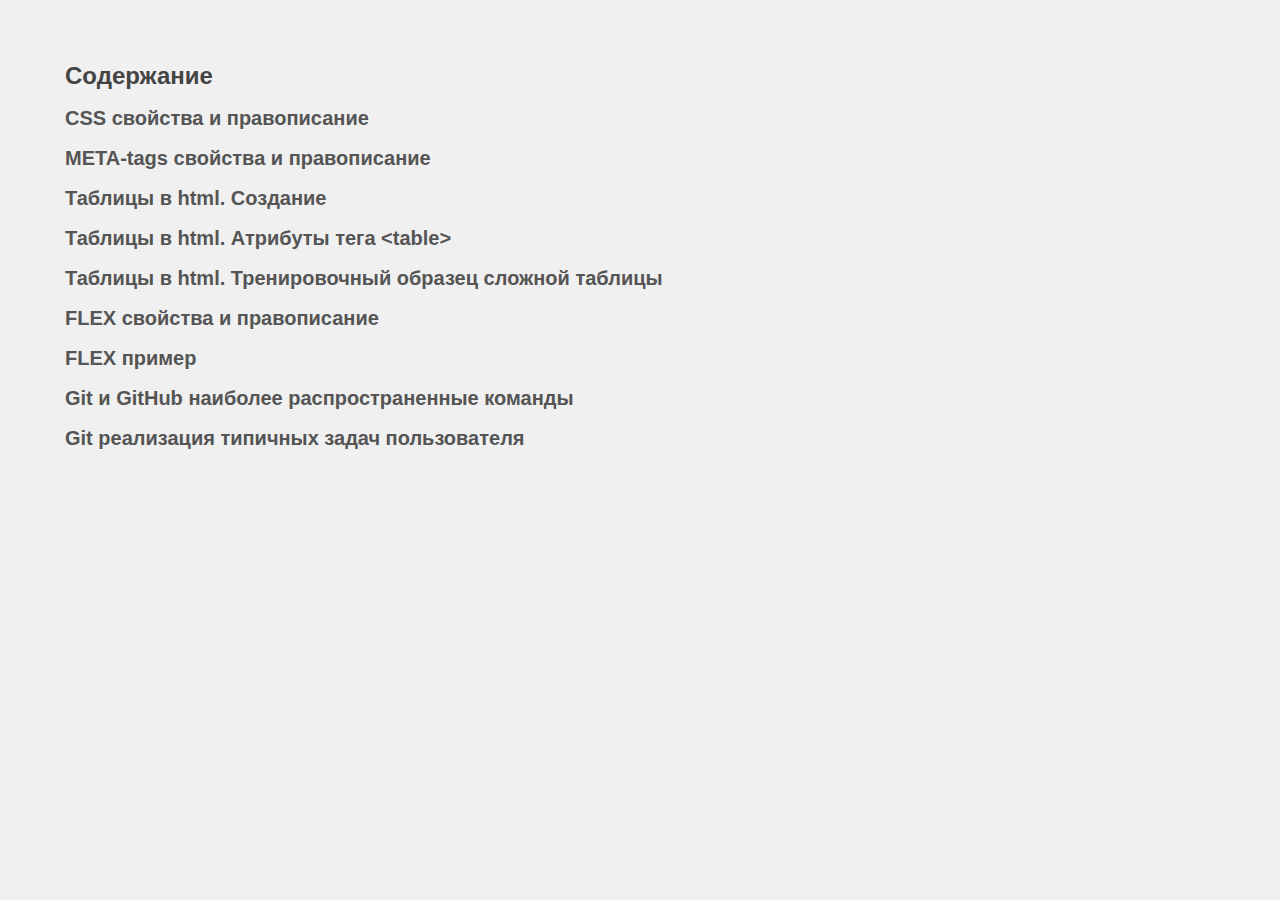
<file: index.html>
<!DOCTYPE HTML PUBLIC "-//W3C//DTD HTML 4.01 Transitional//EN" "http://www.w3.org/TR/html4/loose.dtd">
<html lang="ru">
<head>
	<meta charset="UTF-8">
	<meta name="viewport" content="width=device-width, initial-scale=1.0">
	<meta http-equiv="Content-type" content="text/html;charset=UTF-8" />
	<meta name="Author" content="Holub Kostiantyn">
	<meta name="Copyright" content="Holub Kostiantyn">
	<meta name="Address" content="kosta.golub@gmail.com">	
	<link rel="stylesheet" href="CSS/style.css">
	<title>Html CSS шпаргалка по использванию</title>
</head>
<body>
	<h1><span>Содержание</span></h1>
	
	<div>
		<a href="CSS_textstyles.html"><h2>CSS свойства и правописание</h2></a>
	</div>
	<div>
		<a href="Meta_tag_usage.html"><h2>META-tags свойства и правописание</h2></a>
	</div>
	<div>
		<a href="Tables.html"><h2>Таблицы в html. Создание</h2></a>
	</div>
	<div>
		<a href="Tables2.html"><h2>Таблицы в html.
Атрибуты тега &lt;table&gt;</h2></a>
	</div>
	<div>
		<a href="Tables_sample.html"><h2>Таблицы в html. Тренировочный образец сложной таблицы</h2></a>
	</div>
	<div>
		<a href="Flex_usage.html"><h2>FLEX свойства и правописание</h2></a>
	</div>
	<div>
		<a href="Flex_sample1.html"><h2>FLEX пример</h2></a>
	</div>

	<div>
		<a href="Git_instruction.html"><h2>Git и GitHub наиболее распространенные команды</h2></a>
	</div>
	<div>
		<a href="Git_usage.html"><h2>Git реализация типичных задач пользователя</h2></a>
	</div>
 	


<br>


</body>
</html>
</file>
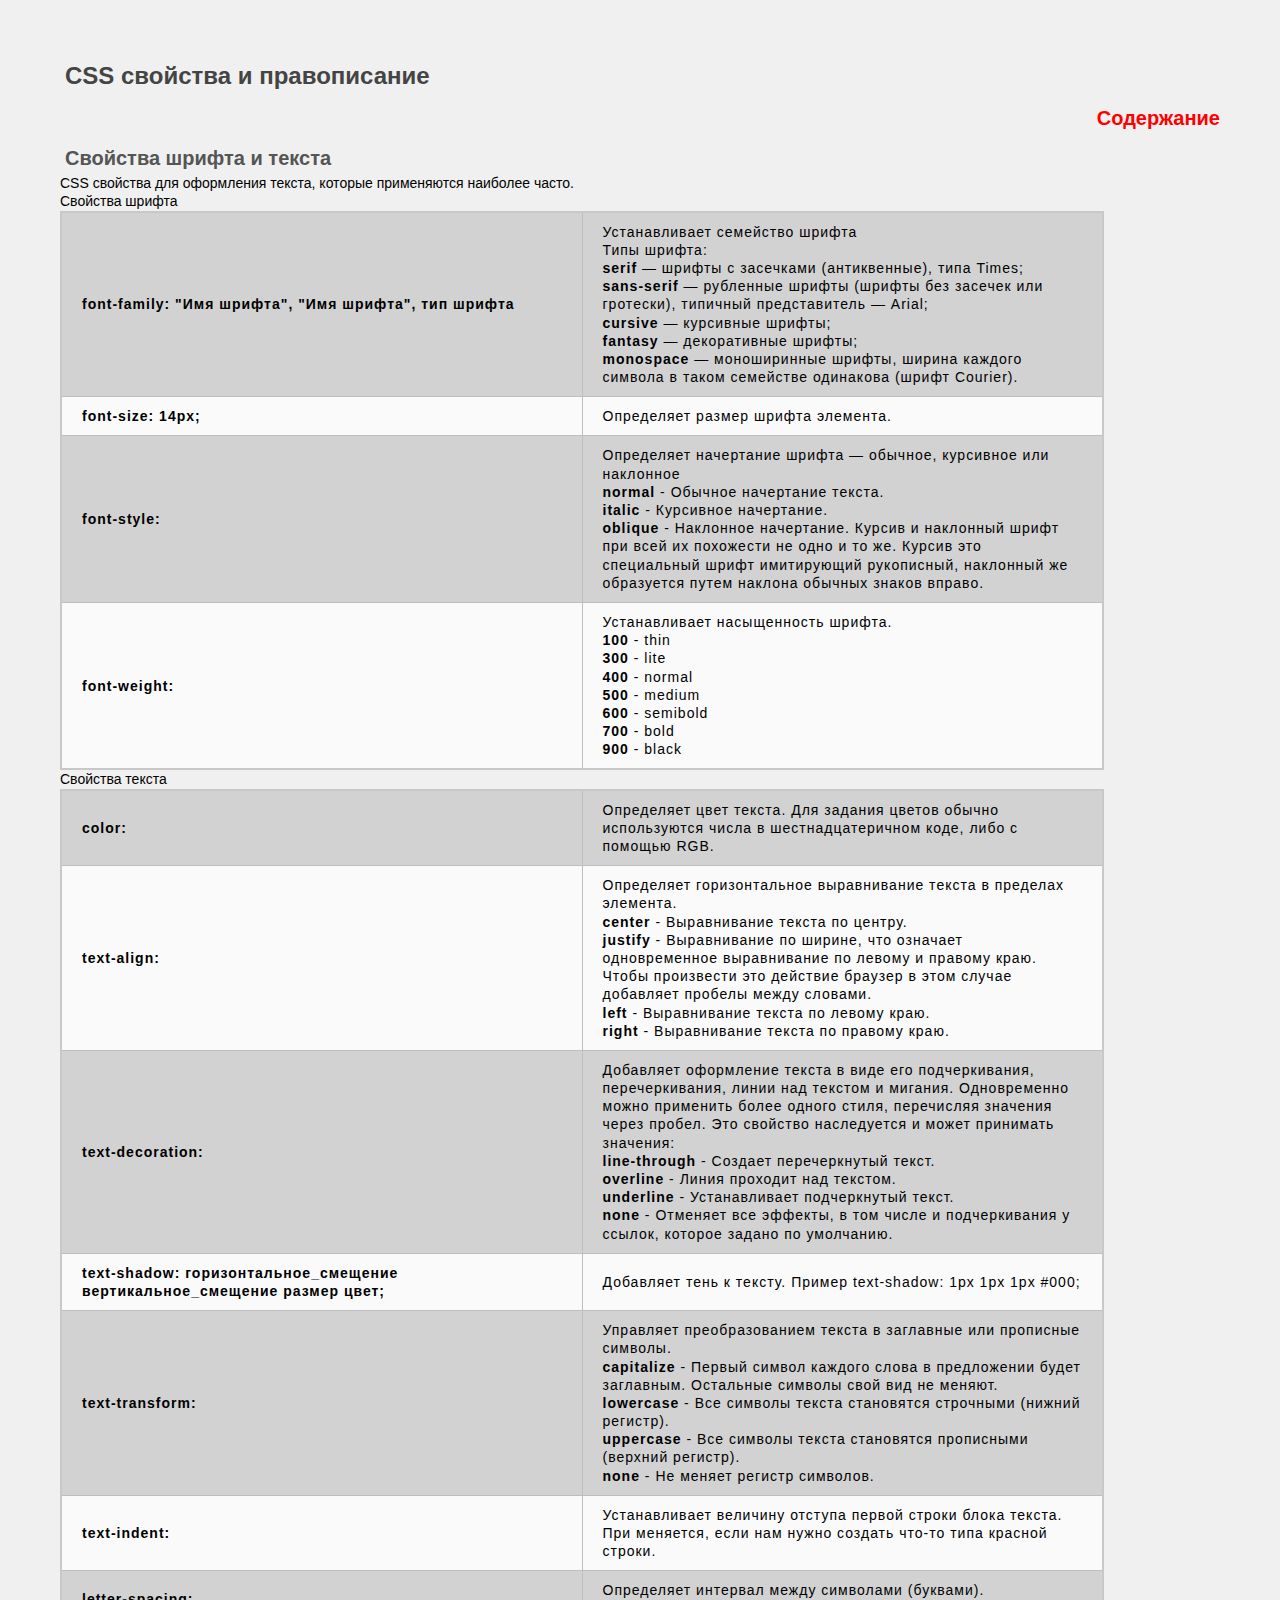
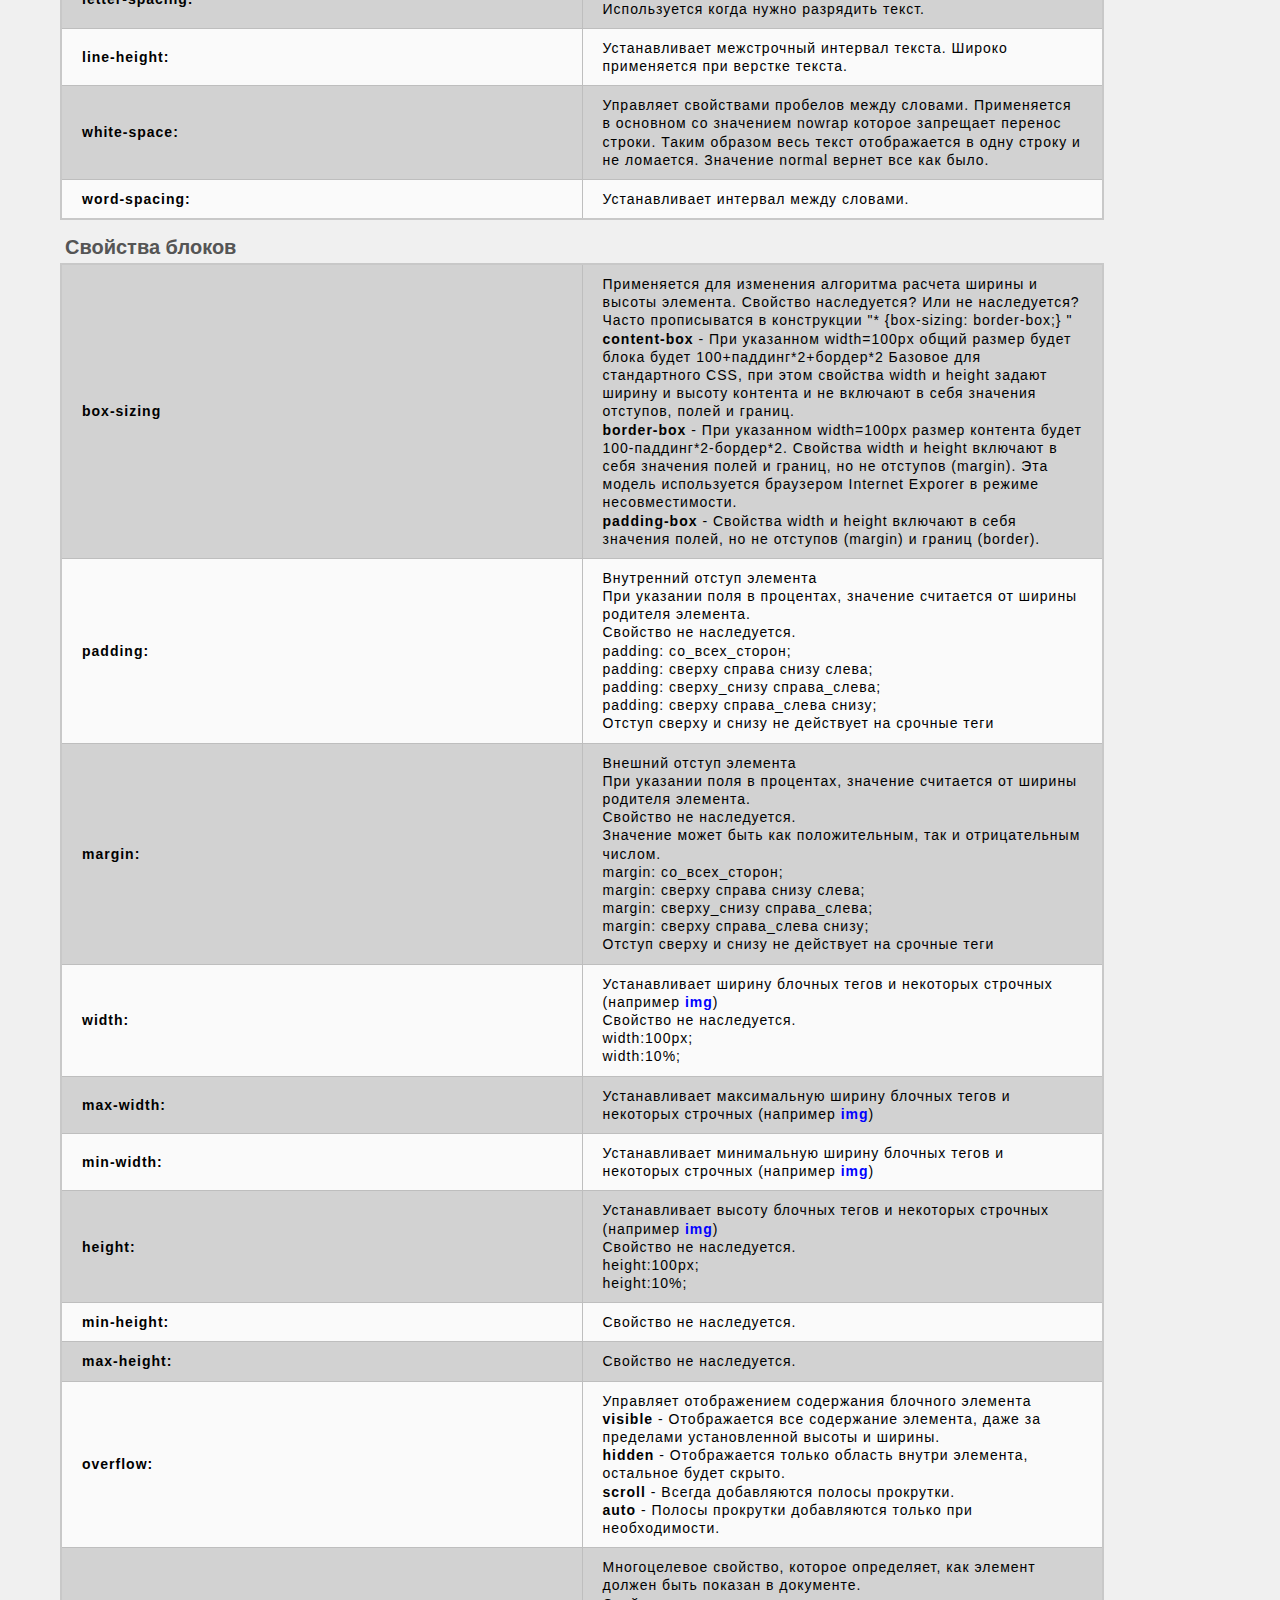
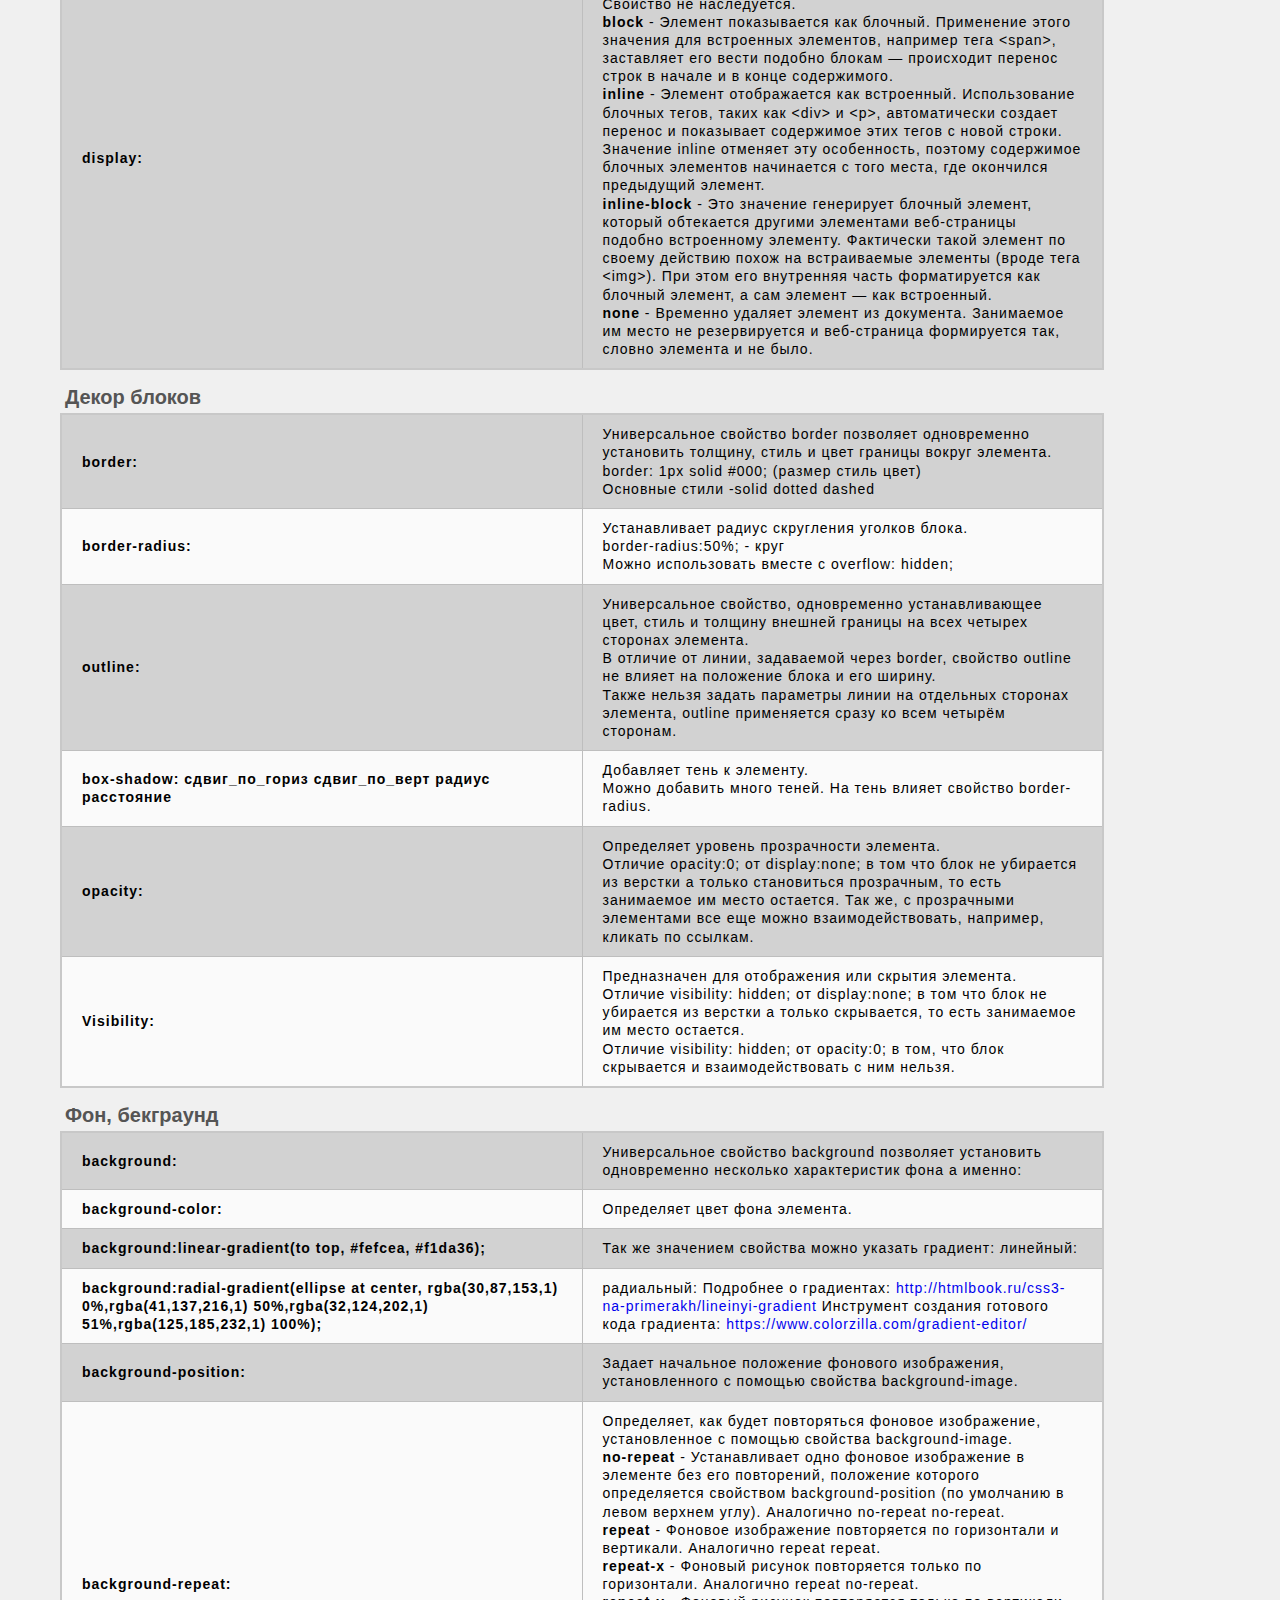
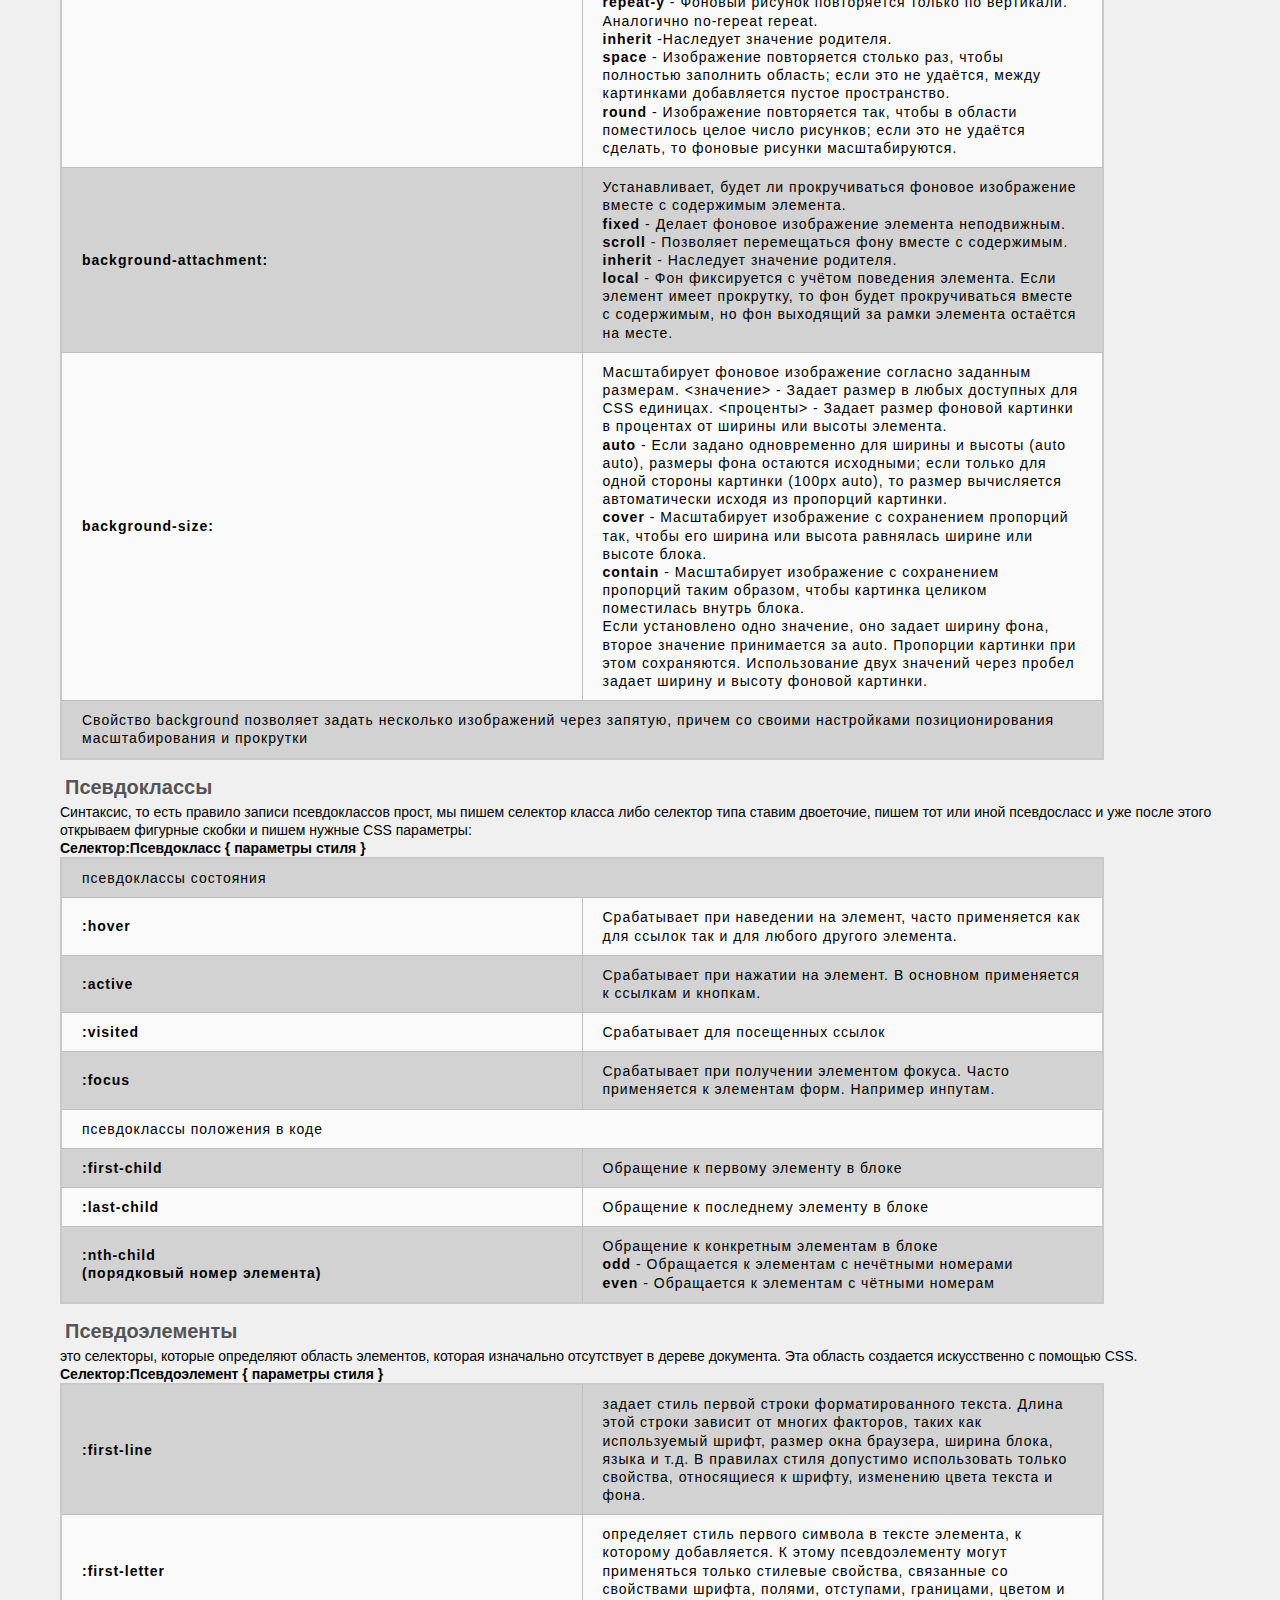
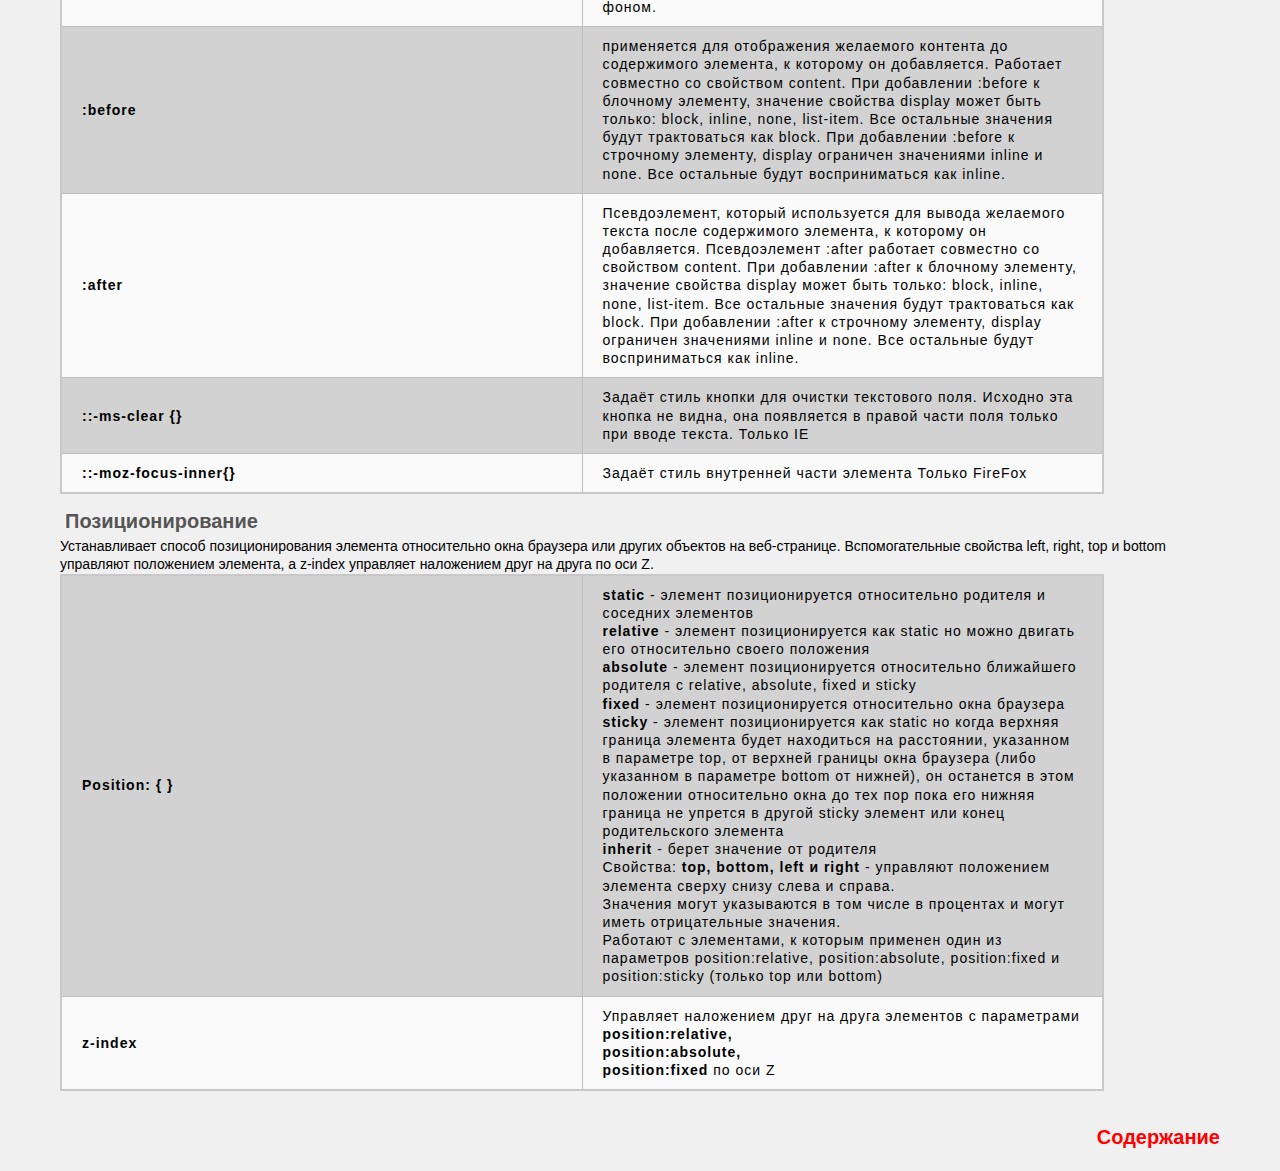
<file: CSS_textstyles.html>
<!DOCTYPE HTML PUBLIC "-//W3C//DTD HTML 4.01 Transitional//EN" "http://www.w3.org/TR/html4/loose.dtd">
<html lang="ru">
<head>
	<meta charset="UTF-8">
	<meta name="viewport" content="width=device-width, initial-scale=1.0">
	<meta http-equiv="Content-type" content="text/html;charset=UTF-8" />
		<link rel="stylesheet" href="CSS/style.css">
	<title>CSS стилизация текста</title>
</head>
<body>
	<h1><span>CSS свойства и правописание</span></h1>

	<div>
		<a href="index.html"><h2 style="color: red; text-align: right;">Содержание</h2></a>
	</div>

	<h2><span>Свойства шрифта и текста</span></h2>
	<div>
		<p>CSS свойства для оформления текста, которые применяются наиболее часто.</p>
	</div>
	<h3><span>Свойства шрифта</span></h3>
	<div>
		<table class="Tabl_body">
			<tr class="Table_row">
				<td class="Table_datacell"><span class="accent_text">font-family: "Имя шрифта", "Имя шрифта", тип шрифта</span></td>
				<td class="Table_datacell">Устанавливает семейство шрифта<br>
Типы шрифта:
<br><span class="accent_text">serif</span> — шрифты с засечками (антиквенные), типа Times;
<br><span class="accent_text">sans-serif</span> — рубленные шрифты (шрифты без засечек или гротески), типичный представитель — Arial;
<br><span class="accent_text">cursive</span> — курсивные шрифты;
<br><span class="accent_text">fantasy</span> — декоративные шрифты;
<br><span class="accent_text">monospace</span> — моноширинные шрифты, ширина каждого символа в таком семействе одинакова (шрифт Courier).
</td>
			</tr>
			<tr class="Table_row">
				<td class="Table_datacell"><span class="accent_text">font-size: 14px;</span></td>
				<td class="Table_datacell">Определяет размер шрифта элемента.</td>
			</tr>
			<tr class="Table_row">
				<td class="Table_datacell"><span class="accent_text">font-style:</span></td>
				<td class="Table_datacell">Определяет начертание шрифта — обычное, курсивное или наклонное<div class="br"></div>
<span class="accent_text">normal</span> - Обычное начертание текста.
<br><span class="accent_text">italic</span> - Курсивное начертание. 
<br><span class="accent_text">oblique</span> - Наклонное начертание. Курсив и наклонный шрифт при всей их похожести не одно и то же. Курсив это специальный шрифт имитирующий рукописный, наклонный же образуется путем наклона обычных знаков вправо.
</td>
			</tr>
			<tr class="Table_row">
				<td class="Table_datacell"><span class="accent_text">font-weight:</span></td>
				<td class="Table_datacell">Устанавливает насыщенность шрифта.
<br><span class="accent_text">100</span> - thin
<br><span class="accent_text">300</span> - lite
<br><span class="accent_text">400</span> - normal
<br><span class="accent_text">500</span> - medium
<br><span class="accent_text">600</span> - semibold
<br><span class="accent_text">700</span> - bold
<br><span class="accent_text">900</span> - black
</td>
			</tr>
		</table>
<h3><span>Свойства текста</span></h3>
		<table class="Tabl_body">

			<tr class="Table_row">
				<td class="Table_datacell"><span class="accent_text">color:</span></td>
				<td class="Table_datacell">Определяет цвет текста. Для задания цветов обычно используются числа в шестнадцатеричном коде, либо с помощью RGB.</td>
			</tr>
			<tr class="Table_row">
				<td class="Table_datacell"><span class="accent_text">text-align:</span></td>
				<td class="Table_datacell">Определяет горизонтальное выравнивание текста в пределах элемента. 
<br><span class="accent_text">center</span> - Выравнивание текста по центру.
<br><span class="accent_text">justify</span> - Выравнивание по ширине, что означает одновременное выравнивание по левому и правому краю. Чтобы произвести это действие браузер в этом случае добавляет пробелы между словами.
<br><span class="accent_text">left</span> - Выравнивание текста по левому краю. 
<br><span class="accent_text">right</span> - Выравнивание текста по правому краю.
</td>
			</tr>
						<tr class="Table_row">
				<td class="Table_datacell"><span class="accent_text">text-decoration:</span></td>
				<td class="Table_datacell">Добавляет оформление текста в виде его подчеркивания, перечеркивания, линии над текстом и мигания. 
Одновременно можно применить более одного стиля, перечисляя значения через пробел. Это свойство наследуется и может принимать значения:
<br><span class="accent_text">line-through</span> - Создает перечеркнутый текст.
<br><span class="accent_text">overline</span> - Линия проходит над текстом.
<br><span class="accent_text">underline</span> - Устанавливает подчеркнутый текст. 
<br><span class="accent_text">none</span> - Отменяет все эффекты, в том числе и подчеркивания у ссылок, которое задано по умолчанию.
</td>
			</tr>
						<tr class="Table_row">
				<td class="Table_datacell"><span class="accent_text">text-shadow: горизонтальное_смещение вертикальное_смещение размер цвет;</span></td>
				<td class="Table_datacell">Добавляет тень к тексту.
Пример text-shadow: 1px 1px 1px #000;
</td>
			</tr>
						<tr class="Table_row">
				<td class="Table_datacell"><span class="accent_text">text-transform:</span></td>
				<td class="Table_datacell">Управляет преобразованием текста в заглавные или прописные символы.
<br><span class="accent_text">capitalize</span>  - Первый символ каждого слова в предложении будет заглавным. Остальные символы свой вид не меняют.
<br><span class="accent_text">lowercase</span> - Все символы текста становятся строчными (нижний регистр). 
<br><span class="accent_text">uppercase</span> - Все символы текста становятся прописными (верхний регистр).
<br><span class="accent_text">none</span> - Не меняет регистр символов.
</td>
			</tr>

						<tr class="Table_row">
				<td class="Table_datacell"><span class="accent_text">text-indent:</span></td>
				<td class="Table_datacell">Устанавливает величину отступа первой строки блока текста. При меняется, если нам нужно создать что-то типа красной строки.</td>
			</tr>

						<tr class="Table_row">
				<td class="Table_datacell"><span class="accent_text">letter-spacing:</span></td>
				<td class="Table_datacell">Определяет интервал между символами (буквами). Используется когда нужно разрядить текст.</td>
			</tr>

						<tr class="Table_row">
				<td class="Table_datacell"><span class="accent_text">line-height:</span></td>
				<td class="Table_datacell">Устанавливает межстрочный интервал текста. Широко применяется при верстке текста.</td>
			</tr>

						<tr class="Table_row">
				<td class="Table_datacell"><span class="accent_text">white-space:</span></td>
				<td class="Table_datacell">Управляет свойствами пробелов между словами. Применяется в основном со значением 
nowrap которое запрещает перенос строки. Таким образом весь текст отображается в одну строку и не ломается. Значение normal вернет все как было.
</td>

			</tr>
						<tr class="Table_row">
				<td class="Table_datacell"><span class="accent_text">word-spacing:</span></td>
				<td class="Table_datacell">Устанавливает интервал между словами.</td>
			</tr>
		</table>
	<h2><span>Свойства блоков</span></h2>

		<table class="Tabl_body">		
						<tr class="Table_row">
				<td class="Table_datacell"><span class="accent_text">box-sizing</span></td>
				<td class="Table_datacell">Применяется для изменения алгоритма расчета ширины и высоты элемента. 
Свойство наследуется? Или не наследуется? Часто прописыватся в конструкции "* {box-sizing: border-box;} "
<br><span class="accent_text">content-box</span> - При указанном width=100px общий размер будет блока будет 100+паддинг*2+бордер*2 Базовое для стандартного CSS, при этом свойства width и height задают ширину и высоту контента и не включают в себя значения отступов, полей и границ.
<br><span class="accent_text">border-box</span> - При указанном width=100px размер контента будет 100-паддинг*2-бордер*2. Свойства width и height включают в себя значения полей и границ, но не отступов (margin). Эта модель используется браузером Internet Exporer в режиме несовместимости.
<br><span class="accent_text">padding-box</span> - Свойства width и height включают в себя значения полей, но не отступов (margin) и границ (border).
</td>
			</tr>

						<tr class="Table_row">
				<td class="Table_datacell"><span class="accent_text">padding:</span></td>
				<td class="Table_datacell">Внутренний отступ элемента
<br>При указании поля в процентах, значение считается от ширины родителя элемента.
<br>Свойство не наследуется.

<br>padding: со_всех_сторон;
<br>padding: сверху справа снизу слева;
<br>padding: сверху_снизу справа_слева;
<br>padding: сверху справа_слева снизу;
<br>Отступ сверху и снизу не действует на срочные теги
</td>
			</tr>

						<tr class="Table_row">
				<td class="Table_datacell"><span class="accent_text">margin:</span></td>
				<td class="Table_datacell">Внешний отступ элемента
<br>При указании поля в процентах, значение считается от ширины родителя элемента.
<br>Свойство не наследуется.
<br>Значение может быть как положительным, так и отрицательным числом.

<br>margin: со_всех_сторон;
<br>margin: сверху справа снизу слева;
<br>margin: сверху_снизу справа_слева;
<br>margin: сверху справа_слева снизу;

<br>Отступ сверху и снизу не действует на срочные теги
</td>
			</tr>
						<tr class="Table_row">
				<td class="Table_datacell"><span class="accent_text">width:</span></td>
				<td class="Table_datacell">Устанавливает ширину блочных тегов и некоторых строчных (например <span class="tag">img</span>)
<br>Свойство не наследуется.
<br>width:100px;
<br>width:10%;
</td>
			</tr>
						<tr class="Table_row">
				<td class="Table_datacell"><span class="accent_text">max-width:</span></td>
				<td class="Table_datacell">Устанавливает максимальную ширину блочных тегов и некоторых строчных (например <span class="tag">img</span>)</td>
			</tr>
						<tr class="Table_row">
				<td class="Table_datacell"><span class="accent_text">min-width:</span></td>
				<td class="Table_datacell">Устанавливает минимальную ширину блочных тегов и некоторых строчных (например <span class="tag">img</span>)</td>
			</tr>
						<tr class="Table_row">
				<td class="Table_datacell"><span class="accent_text">height:</span></td>
				<td class="Table_datacell">Устанавливает высоту блочных тегов и некоторых строчных (например <span class="tag">img</span>)
<br>Свойство не наследуется.
<br>height:100px;
<br>height:10%;
</td>
			</tr>
						<tr class="Table_row">
				<td class="Table_datacell"><span class="accent_text">min-height:</span></td>
				<td class="Table_datacell">Свойство не наследуется.</td>
			</tr>
						<tr class="Table_row">
				<td class="Table_datacell"><span class="accent_text">max-height:</span></td>
				<td class="Table_datacell">Свойство не наследуется.</td>
			</tr>
						<tr class="Table_row">
				<td class="Table_datacell"><span class="accent_text">overflow:</span></td>
				<td class="Table_datacell">Управляет отображением содержания блочного элемента
<br><span class="accent_text">visible</span> - Отображается все содержание элемента, даже за пределами установленной высоты и ширины. 
<br><span class="accent_text">hidden</span> - Отображается только область внутри элемента, остальное будет скрыто.
<br><span class="accent_text">scroll</span> - Всегда добавляются полосы прокрутки.
<br><span class="accent_text">auto</span> - Полосы прокрутки добавляются только при необходимости.
</td>
			</tr>
						<tr class="Table_row">
				<td class="Table_datacell"><span class="accent_text">display:</span></td>
				<td class="Table_datacell">Многоцелевое свойство, которое определяет, как элемент должен быть показан в документе.
<br>Свойство не наследуется.
<br><span class="accent_text">block</span> - Элемент показывается как блочный. Применение этого значения для встроенных элементов, например тега &lt;span&gt;, заставляет его вести подобно блокам — происходит перенос строк в начале и в конце содержимого. 						
<br><span class="accent_text">inline</span> - Элемент отображается как встроенный. Использование блочных тегов, таких как &lt;div&gt; и &lt;p&gt;, автоматически создает перенос и показывает содержимое этих тегов с новой строки. Значение inline отменяет эту особенность, поэтому содержимое блочных элементов начинается с того места, где окончился предыдущий элемент.
<br><span class="accent_text">inline-block</span> - Это значение генерирует блочный элемент, который обтекается другими элементами веб-страницы подобно встроенному элементу. Фактически такой элемент по своему действию похож на встраиваемые элементы (вроде тега &lt;img&gt;). При этом его внутренняя часть форматируется как блочный элемент, а сам элемент — как встроенный. 											
<br><span class="accent_text">none</span> - Временно удаляет элемент из документа. Занимаемое им место не резервируется и веб-страница формируется так, словно элемента и не было.
</td>
			</tr>
					</table>

	<h2><span>Декор блоков</span></h2>

		<table class="Tabl_body">					
						<tr class="Table_row">
				<td class="Table_datacell"><span class="accent_text">border:</span></td>
				<td class="Table_datacell">Универсальное свойство border позволяет одновременно установить толщину, 
стиль и цвет границы вокруг элемента.
<br>border: 1px solid #000; (размер стиль цвет)
<br>Основные стили -solid dotted dashed
</td>
			</tr>
						<tr class="Table_row">
				<td class="Table_datacell"><span class="accent_text">border-radius:</span></td>
				<td class="Table_datacell">Устанавливает радиус скругления уголков блока.
<br>border-radius:50%; - круг
<br>Можно использовать вместе с overflow: hidden;
</td>
			</tr>
						<tr class="Table_row">
				<td class="Table_datacell"><span class="accent_text">outline:</span></td>
				<td class="Table_datacell">Универсальное свойство, одновременно устанавливающее цвет, 
стиль и толщину внешней границы на всех четырех сторонах элемента. 
<br>В отличие от линии, задаваемой через border, свойство outline 
не влияет на положение блока и его ширину. 
<br>Также нельзя задать параметры линии на отдельных сторонах элемента, 
outline применяется сразу ко всем четырём сторонам.
</td>
			</tr>
						<tr class="Table_row">
				<td class="Table_datacell"><span class="accent_text">box-shadow: сдвиг_по_гориз сдвиг_по_верт радиус расстояние</span></td>
				<td class="Table_datacell">Добавляет тень к элементу.

<br>Можно добавить много теней. На тень влияет свойство border-radius.
</td>
			</tr>
						<tr class="Table_row">
				<td class="Table_datacell"><span class="accent_text">opacity:</span></td>
				<td class="Table_datacell">Определяет уровень прозрачности элемента.
<br>Отличие opacity:0; от display:none; в том что блок не убирается из верстки а только становиться прозрачным, то есть занимаемое им место остается. Так же, с прозрачными элементами все еще можно взаимодействовать, например, кликать по ссылкам.
</td>
			</tr>
						<tr class="Table_row">
				<td class="Table_datacell"><span class="accent_text">Visibility:</span></td>
				<td class="Table_datacell">Предназначен для отображения или скрытия элемента.
<br>Отличие visibility: hidden; от display:none; в том что блок не убирается из верстки а только скрывается, то есть занимаемое им место остается.
<br>Отличие visibility: hidden; от opacity:0; в том, что блок скрывается и взаимодействовать с ним нельзя.
</td>
			</tr>

					</table>

	<h2><span>Фон, бекграунд</span></h2>

		<table class="Tabl_body">

						<tr class="Table_row">
				<td class="Table_datacell"><span class="accent_text">background:</span></td>
				<td class="Table_datacell">Универсальное свойство background позволяет установить одновременно несколько характеристик фона а именно:</td>
			</tr>
						<tr class="Table_row">
				<td class="Table_datacell"><span class="accent_text">background-color:</span></td>
				<td class="Table_datacell">Определяет цвет фона элемента.</td>
			</tr>
						<tr class="Table_row">
				<td class="Table_datacell"><span class="accent_text">background:linear-gradient(to top, #fefcea, #f1da36);</span></td>
				<td class="Table_datacell">Так же значением свойства можно указать градиент:
линейный:
</td>
			</tr>
						<tr class="Table_row">
				<td class="Table_datacell"><span class="accent_text">background:radial-gradient(ellipse at center, rgba(30,87,153,1) 0%,rgba(41,137,216,1) 50%,rgba(32,124,202,1) 51%,rgba(125,185,232,1) 100%);</span></td>
				<td class="Table_datacell">радиальный: 

Подробнее о градиентах:
<a href="http://htmlbook.ru/css3-na-primerakh/lineinyi-gradient">http://htmlbook.ru/css3-na-primerakh/lineinyi-gradient</a> Инструмент создания готового кода градиента:
<a href="https://www.colorzilla.com/gradient-editor">https://www.colorzilla.com/gradient-editor/</a>
</td>
			</tr>
						<tr class="Table_row">
				<td class="Table_datacell"><span class="accent_text">background-position:</span></td>
				<td class="Table_datacell">Задает начальное положение фонового изображения, установленного с помощью свойства background-image.</td>
			</tr>
						<tr class="Table_row">
				<td class="Table_datacell"><span class="accent_text">background-repeat:</span></td>
				<td class="Table_datacell">Определяет, как будет повторяться фоновое изображение, установленное с помощью свойства background-image.
<br><span class="accent_text">no-repeat</span> -  Устанавливает одно фоновое изображение в элементе без его повторений, положение которого определяется свойством background-position (по умолчанию в левом верхнем углу). Аналогично no-repeat no-repeat.
<br><span class="accent_text">repeat</span> - Фоновое изображение повторяется по горизонтали и вертикали. Аналогично repeat repeat.
<br><span class="accent_text">repeat-x</span> - Фоновый рисунок повторяется только по горизонтали. Аналогично repeat no-repeat.
<br><span class="accent_text">repeat-y</span> - Фоновый рисунок повторяется только по вертикали. Аналогично no-repeat repeat.
<br><span class="accent_text">inherit</span> -Наследует значение родителя.
<br><span class="accent_text">space</span> - Изображение повторяется столько раз, чтобы полностью заполнить область; если это не удаётся, между картинками добавляется пустое пространство.
<br><span class="accent_text">round</span> - Изображение повторяется так, чтобы в области поместилось целое число рисунков; если это не удаётся сделать, то фоновые рисунки масштабируются.
</td>
			</tr>
								<tr class="Table_row">
				<td class="Table_datacell"><span class="accent_text">background-attachment:</span></td>
				<td class="Table_datacell">Устанавливает, будет ли прокручиваться фоновое изображение вместе с содержимым элемента.
<br><span class="accent_text">fixed</span> - Делает фоновое изображение элемента неподвижным. 
<br><span class="accent_text">scroll</span> - Позволяет перемещаться фону вместе с содержимым.
<br><span class="accent_text">inherit</span> - Наследует значение родителя.
<br><span class="accent_text">local</span> - Фон фиксируется с учётом поведения элемента. Если элемент имеет прокрутку, то фон будет прокручиваться вместе с содержимым, но фон выходящий за рамки элемента остаётся на месте.
</td>
			</tr>				
								<tr class="Table_row">
				<td class="Table_datacell"><span class="accent_text">background-size:</span></td>
				<td class="Table_datacell">Масштабирует фоновое изображение согласно заданным размерам.
<значение> - Задает размер в любых доступных для CSS единицах. 
<проценты> - Задает размер фоновой картинки в процентах от ширины или высоты элемента. 
<br><span class="accent_text">auto</span> - Если задано одновременно для ширины и высоты (auto auto), размеры фона остаются исходными; если только для одной стороны картинки (100px auto), то размер вычисляется автоматически исходя из пропорций картинки.
<br><span class="accent_text">cover</span> - Масштабирует изображение с сохранением пропорций так, чтобы его ширина или высота равнялась ширине или высоте блока.
<br><span class="accent_text">contain</span> - Масштабирует изображение с сохранением пропорций таким образом, чтобы картинка целиком поместилась внутрь блока. 
<br>Если установлено одно значение, оно задает ширину фона, второе значение принимается за auto. Пропорции картинки при этом сохраняются. Использование двух значений через пробел задает ширину и высоту фоновой картинки.
</td>
			</tr>				
								<tr class="Table_row">
				
								<td colspan="2" class="Table_datacell">Свойство background позволяет задать несколько изображений через запятую, 
причем со своими настройками позиционирования масштабирования и прокрутки
</td>
			</tr>

					</table>

	<h2><span>Псевдоклассы</span></h2>
	<div><p>Синтаксис, то есть правило записи псевдоклассов прост, мы пишем селектор класса либо селектор типа ставим двоеточие, пишем тот или иной псевдосласс и уже после этого открываем фигурные скобки и пишем нужные CSS параметры:</p>
	<span class="accent_text">Селектор:Псевдокласс { параметры стиля }</span>
	</div>

		<table class="Tabl_body">							
								<tr class="Table_row">
				<td colspan="2" class="Table_datacell">псевдоклассы состояния</td>
			</tr>				
								<tr class="Table_row">
				<td class="Table_datacell"><span class="accent_text">:hover</span></td>
				<td class="Table_datacell">Срабатывает при наведении на элемент, часто применяется как для ссылок так и для любого другого элемента.</td>
			</tr>				
								<tr class="Table_row">
				<td class="Table_datacell"><span class="accent_text">:active</span></td>
				<td class="Table_datacell">Срабатывает при нажатии на элемент. В основном применяется к ссылкам и кнопкам.</td>
			</tr>				
								<tr class="Table_row">
				<td class="Table_datacell"><span class="accent_text">:visited</span></td>
				<td class="Table_datacell">Срабатывает для посещенных ссылок</td>
			</tr>				
								<tr class="Table_row">
				<td class="Table_datacell"><span class="accent_text">:focus</span></td>
				<td class="Table_datacell">Срабатывает при получении элементом фокуса. Часто применяется к элементам форм. Например инпутам.</td>
			</tr>				
								<tr class="Table_row">
				<td colspan="2" class="Table_datacell">псевдоклассы положения в коде</td>
			</tr>				
								<tr class="Table_row">
				<td class="Table_datacell"><span class="accent_text">:first-child</span></td>
				<td class="Table_datacell">Обращение к первому элементу в блоке</td>
			</tr>				
								<tr class="Table_row">
				<td class="Table_datacell"><span class="accent_text">:last-child</span></td>
				<td class="Table_datacell">Обращение к последнему элементу в блоке</td>
			</tr>				
								<tr class="Table_row">
				<td class="Table_datacell"><span class="accent_text">:nth-child <br>(порядковый номер элемента)</span></td>
				<td class="Table_datacell">Обращение к конкретным элементам в блоке
<br><span class="accent_text">odd</span> - Обращается к элементам с нечётными номерами
<br><span class="accent_text">even</span> - Обращается к элементам с чётными номерам
</td>
			</tr>	

					</table>

	<h2><span>Псевдоэлементы</span></h2>
<div>
	<p>это селекторы, которые определяют область элементов, которая изначально отсутствует в дереве документа. Эта область создается искусственно с помощью CSS.
<span class="accent_text">Селектор:Псевдоэлемент { параметры стиля }</span>
</p>
</div>
		<table class="Tabl_body">

								<tr class="Table_row">
				<td class="Table_datacell"><span class="accent_text">:first-line</span></td>
				<td class="Table_datacell">задает стиль первой строки форматированного текста. 
Длина этой строки зависит от многих факторов, таких как используемый шрифт, размер окна браузера, ширина блока, языка и т.д. В правилах стиля допустимо использовать только свойства, относящиеся к шрифту, изменению цвета текста и фона.
</td>
			</tr>				
								<tr class="Table_row">
				<td class="Table_datacell"><span class="accent_text">:first-letter</span></td>
				<td class="Table_datacell">определяет стиль первого символа в тексте элемента, 
к которому добавляется. К этому псевдоэлементу могут применяться только стилевые свойства, связанные со свойствами шрифта, полями, отступами, границами, цветом и фоном.
</td>
			</tr>				
								<tr class="Table_row">
				<td class="Table_datacell"><span class="accent_text">:before</span></td>
				<td class="Table_datacell">применяется для отображения желаемого контента до содержимого элемента, к которому он добавляется. Работает совместно со свойством content. 

При добавлении :before к блочному элементу, значение свойства display может быть только: block, inline, none, list-item. 
Все остальные значения будут трактоваться как block.
При добавлении :before к строчному элементу, display ограничен значениями inline и none. 
Все остальные будут восприниматься как inline.
</td>
			</tr>				
								<tr class="Table_row">
				<td class="Table_datacell"><span class="accent_text">:after</span></td>
				<td class="Table_datacell">Псевдоэлемент, который используется для вывода желаемого текста после содержимого элемента, 
к которому он добавляется. Псевдоэлемент :after работает совместно со свойством content. 

При добавлении :after к блочному элементу, значение свойства display может быть только: 
block, inline, none, list-item. Все остальные значения будут трактоваться как block.
При добавлении :after к строчному элементу, display ограничен значениями inline и none. 
Все остальные будут восприниматься как inline.
</td>
			</tr>	
								<tr class="Table_row">
				<td class="Table_datacell"><span class="accent_text">::-ms-clear {}</span></td>
				<td class="Table_datacell">Задаёт стиль кнопки для очистки текстового поля. Исходно эта кнопка не видна, она появляется в правой части поля только при вводе текста.
Только IE
</td>
			</tr>	
								<tr class="Table_row">
				<td class="Table_datacell"><span class="accent_text">::-moz-focus-inner{}</span></td>
				<td class="Table_datacell">Задаёт стиль внутренней части элемента
Только FireFox
</td>
			</tr>	

					</table>

	<h2><span>Позиционирование</span></h2>
<div>
	<p>Устанавливает способ позиционирования элемента относительно окна браузера или других объектов на веб-странице. Вспомогательные свойства left, right, top и bottom управляют положением элемента, а z-index управляет наложением друг на друга по оси Z.
</p>
</div>
		<table class="Tabl_body">


								<tr class="Table_row">
				<td class="Table_datacell"><span class="accent_text">Position: { }</span></td>
				<td class="Table_datacell">
					<span class="accent_text">static</span> - элемент позиционируется относительно родителя и соседних элементов
<br><span class="accent_text">relative</span> - элемент позиционируется как static но можно двигать его относительно своего положения
<br><span class="accent_text">absolute</span> - элемент позиционируется относительно ближайшего родителя с relative, absolute, fixed и sticky
<br><span class="accent_text">fixed</span> - элемент позиционируется относительно окна браузера
<br><span class="accent_text">sticky</span> - элемент позиционируется как static но когда верхняя граница элемента будет находиться на расстоянии, указанном в параметре top, от верхней границы окна браузера (либо указанном в параметре bottom от нижней), он останется в этом положении относительно окна до тех пор пока его нижняя граница не упрется в другой sticky элемент или конец родительского элемента
<br><span class="accent_text">inherit</span> - берет значение от родителя 

<br>Свойства:
<span class="accent_text">top, bottom, left и right</span> - управляют положением элемента сверху снизу слева и справа.
<br>Значения могут указываются в том числе в процентах и могут иметь отрицательные значения.
<br>Работают с элементами, к которым применен один из параметров 
position:relative, position:absolute, position:fixed и position:sticky (только top или bottom)
</td>
			</tr>	

								<tr class="Table_row">
				<td class="Table_datacell"><span class="accent_text">z-index</span></td>
				<td class="Table_datacell">Управляет наложением друг на друга элементов с
параметрами 
<br><span class="accent_text">position:relative,</span> 
<br><span class="accent_text">position:absolute,</span> 
<br><span class="accent_text">position:fixed</span> по оси Z
</td>
			</tr>	
</table>
<br>
	<div>
		<a href="index.html"><h2 style="color: red; text-align: right;">Содержание</h2></a>
	</div>
<br>
</body>
</html>
</file>
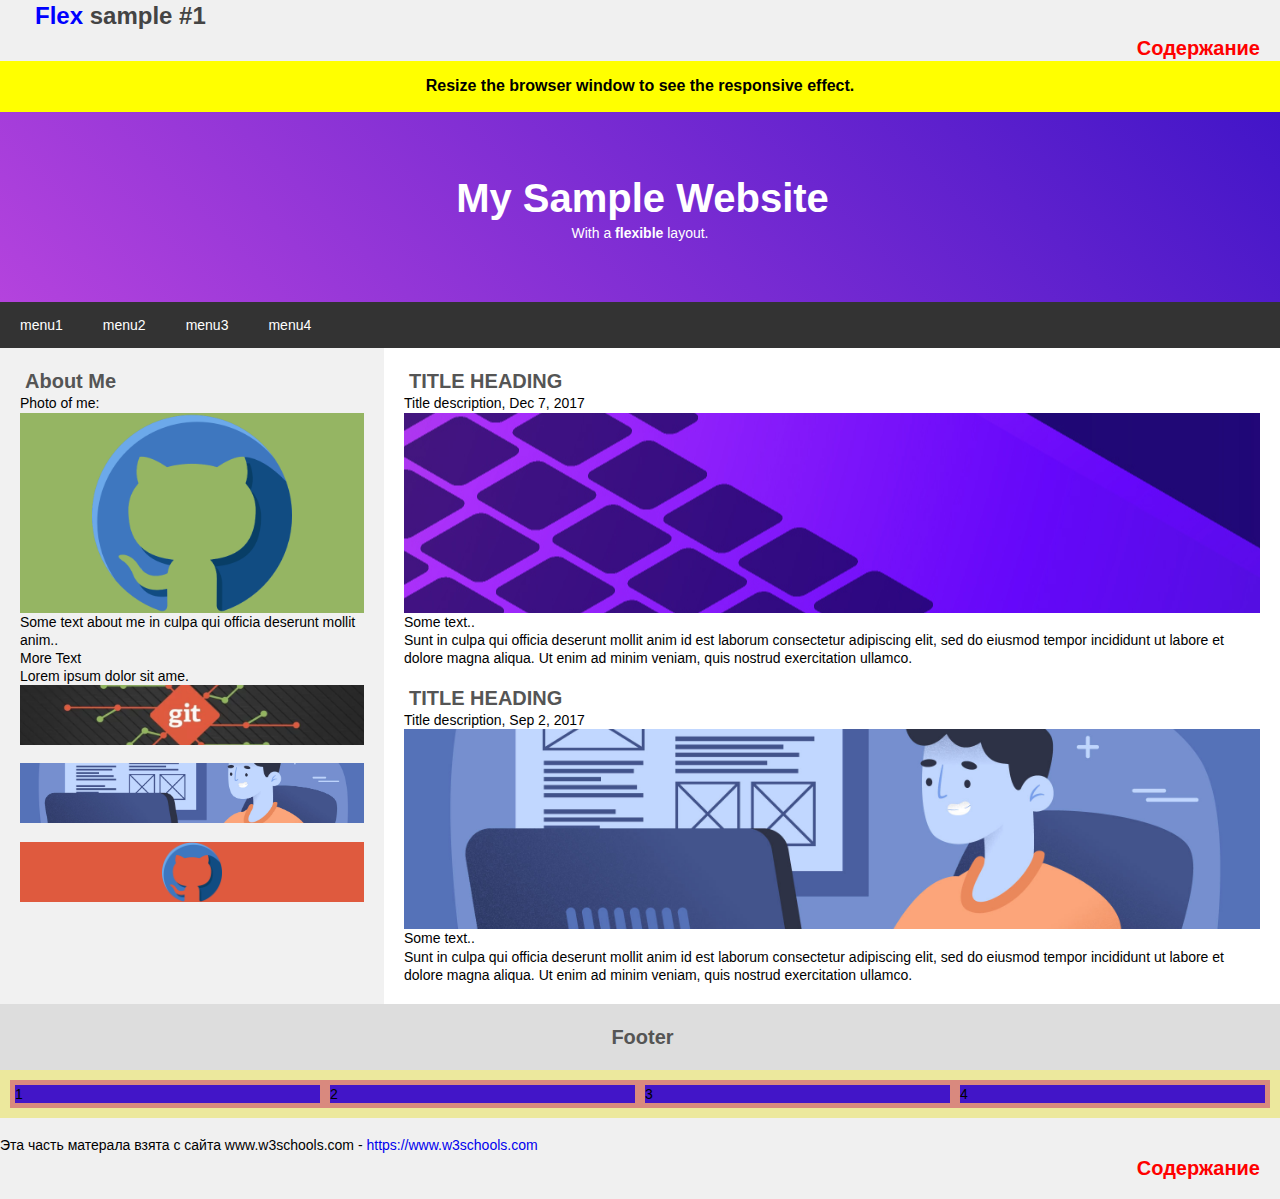
<file: Flex_sample1.html>
<!DOCTYPE HTML PUBLIC "-//W3C//DTD HTML 4.01 Transitional//EN" "http://www.w3.org/TR/html4/loose.dtd">
<html lang="ru">
<head>
	<meta charset="UTF-8">
	<meta name="viewport" content="width=device-width, initial-scale=1.0">
	<meta http-equiv="Content-type" content="text/html;charset=UTF-8" />
	<meta name="Author" content="Holub Kostiantyn">
	<meta name="Copyright" content="Holub Kostiantyn">
	<meta name="Address" content="kosta.golub@gmail.com">	
	<link rel="stylesheet" href="CSS/style_flex_sample1.css">
	<title>Flex sample 1</title>
</head>
<body>
	<h1 style="padding-left: 30px;"><span><span class="bold-text">Flex</span> sample #1</span></h1>
	<div>
		<a href="index.html"><h2 style="padding-right: 20px; color: red; text-align: right;">Содержание</h2></a>
	</div>

<header>
	<div style="background: yellow; padding: 15px;">
		<h4 style="font-size: 16px; font-weight: 700; text-align: center;">Resize the browser window to see the responsive effect.</h4>
	</div>
	<div class="header">
		<h2 style="font-size: 40px; color: white;">My Sample Website</h2>
		<p>With a <span style="font-weight: 900;">flexible</span> layout.</p>
	</div>
	<nav>
		<div class="navbar">
			<a href="#">menu1</a>
			<a href="#">menu2</a>
			<a href="#">menu3</a>
			<a href="#">menu4</a>
		</div>
	</nav>

</header>

<!-- The flexible grid (content) -->
<div class="row">
  <div class="side">
    <h2>About Me</h2>
    <h5>Photo of me:</h5>
    <div class="fakeimg" style="height:200px; background: #95b563 url('Img/sample4.png') 50% 50%/contain no-repeat;"></div>
    <p>Some text about me in culpa qui officia deserunt mollit anim..</p>
    <h3>More Text</h3>
    <p>Lorem ipsum dolor sit ame.</p>
    <div class="fakeimg" style="height:60px; background: #95b563 url('Img/sample3.png') 50% 50%/cover no-repeat;"></div><br>
    <div class="fakeimg" style="height:60px; background: #95b563 url('Img/sample2.jpg') 50% 50%/cover no-repeat;"></div><br>
    <div class="fakeimg" style="height:60px; background: #df5a3e url('Img/sample4.png') 50% 50%/contain no-repeat;"></div>
  </div>
  <div class="main">
    <h2>TITLE HEADING</h2>
    <h5>Title description, Dec 7, 2017</h5>
    <div class="fakeimg" style="height:200px; background: #1abc9c url('Img/sample1.jpg') no-repeat fixed center;"></div>
    <p>Some text..</p>
    <p>Sunt in culpa qui officia deserunt mollit anim id est laborum consectetur adipiscing elit, sed do eiusmod tempor incididunt ut labore et dolore magna aliqua. Ut enim ad minim veniam, quis nostrud exercitation ullamco.</p>
    <br>
    <h2>TITLE HEADING</h2>
    <h5>Title description, Sep 2, 2017</h5>
    <div class="fakeimg" style="height:200px; background: #1abc9c url('Img/sample2.jpg') 50% 50%/cover no-repeat;"></div>
    <p>Some text..</p>
    <p>Sunt in culpa qui officia deserunt mollit anim id est laborum consectetur adipiscing elit, sed do eiusmod tempor incididunt ut labore et dolore magna aliqua. Ut enim ad minim veniam, quis nostrud exercitation ullamco.</p>
  </div>
</div>

<!-- Footer -->
<div class="footer">
  <h2>Footer</h2>
</div>


	
<div class="mother">
	<div class="flex-row">
		<div class="flex-element flex-element-1">
			<div class="flex-content">1</div>
		</div>
		<div class="flex-element flex-element-2">
			<div class="flex-content">2</div>
		</div>
		<div class="flex-element flex-element-3">
			<div class="flex-content">3</div>
		</div>
		<div class="flex-element flex-element-4">
			<div class="flex-content">4</div>
		</div>
	</div>
</div>

<br>
<div>Эта часть матерала взята с сайта www.w3schools.com - <a  target="_blank" href="https://www.w3schools.com/css/tryit.asp?filename=trycss3_flexbox_website2">https://www.w3schools.com</a></div>
	<div>
		<a href="index.html"><h2 style="padding-right: 20px; color: red; text-align: right;">Содержание</h2></a>
	</div>
<br>


</body>
</html>
</file>
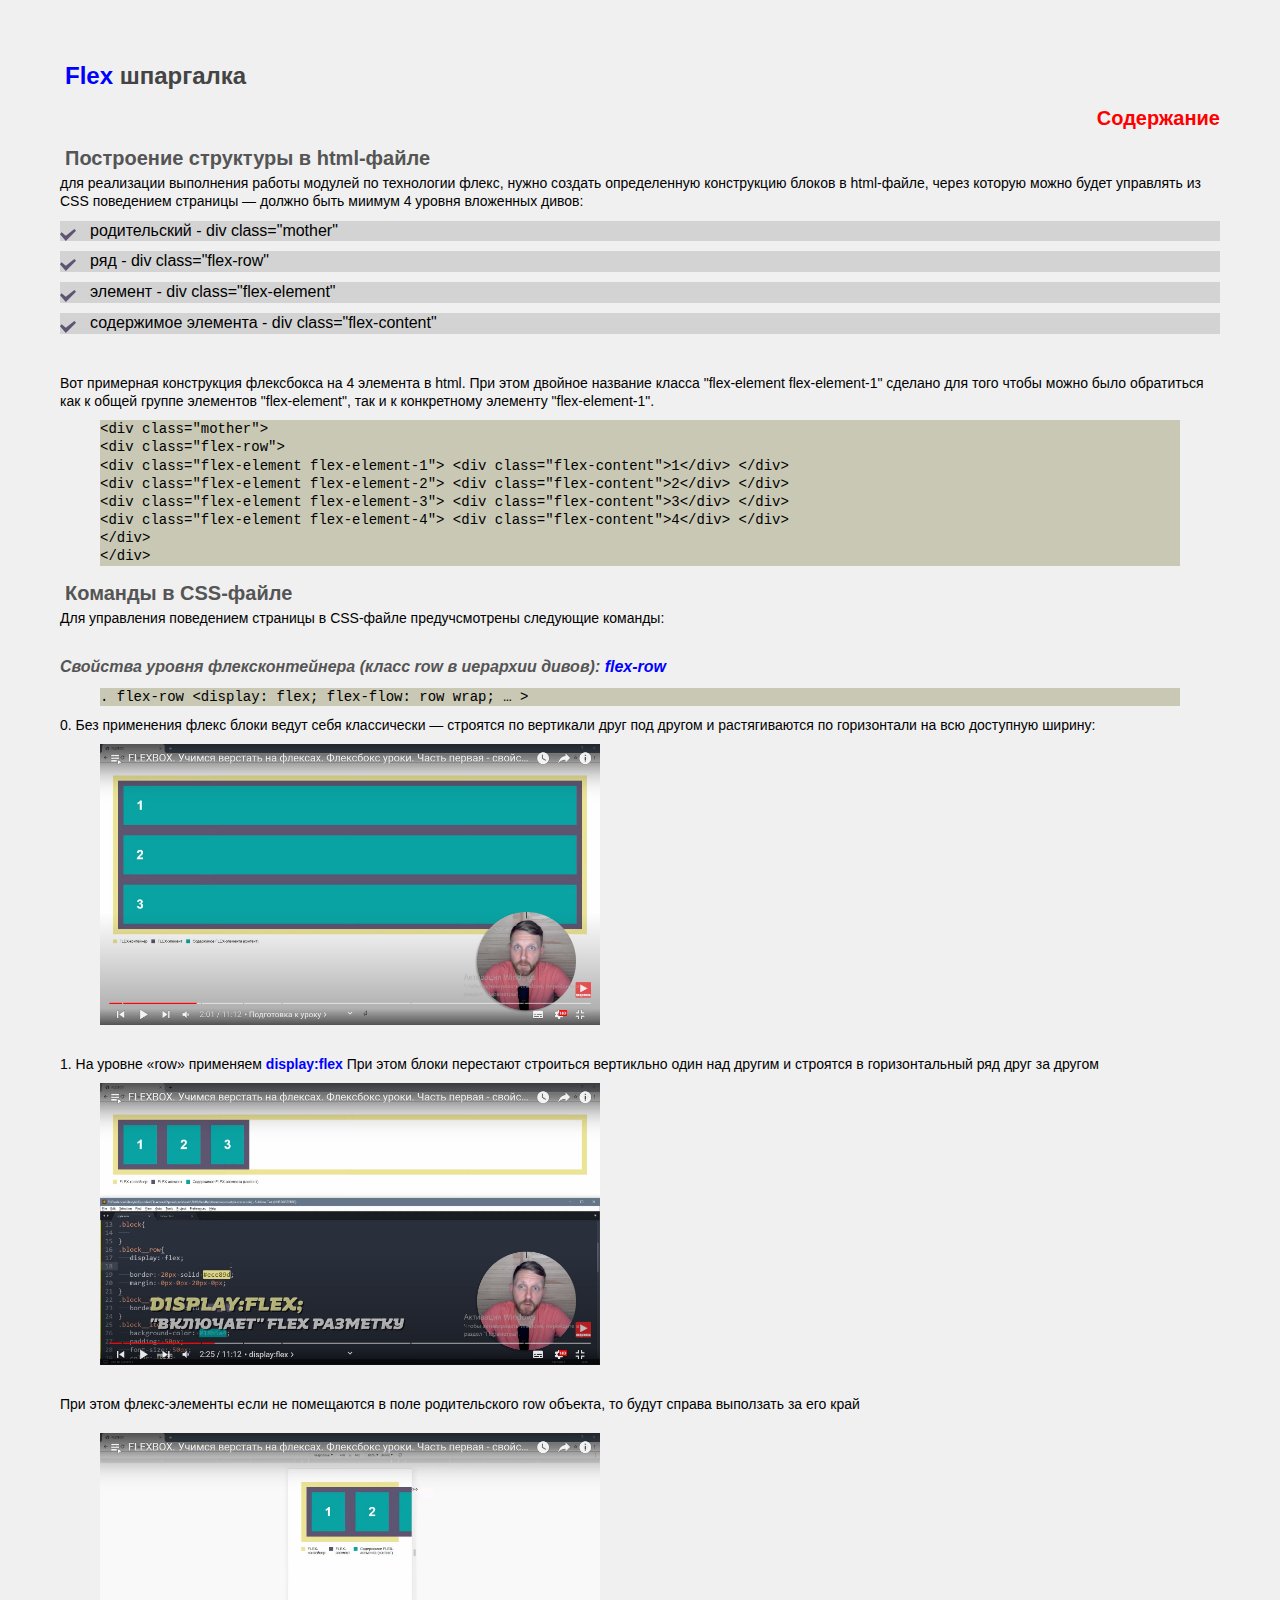
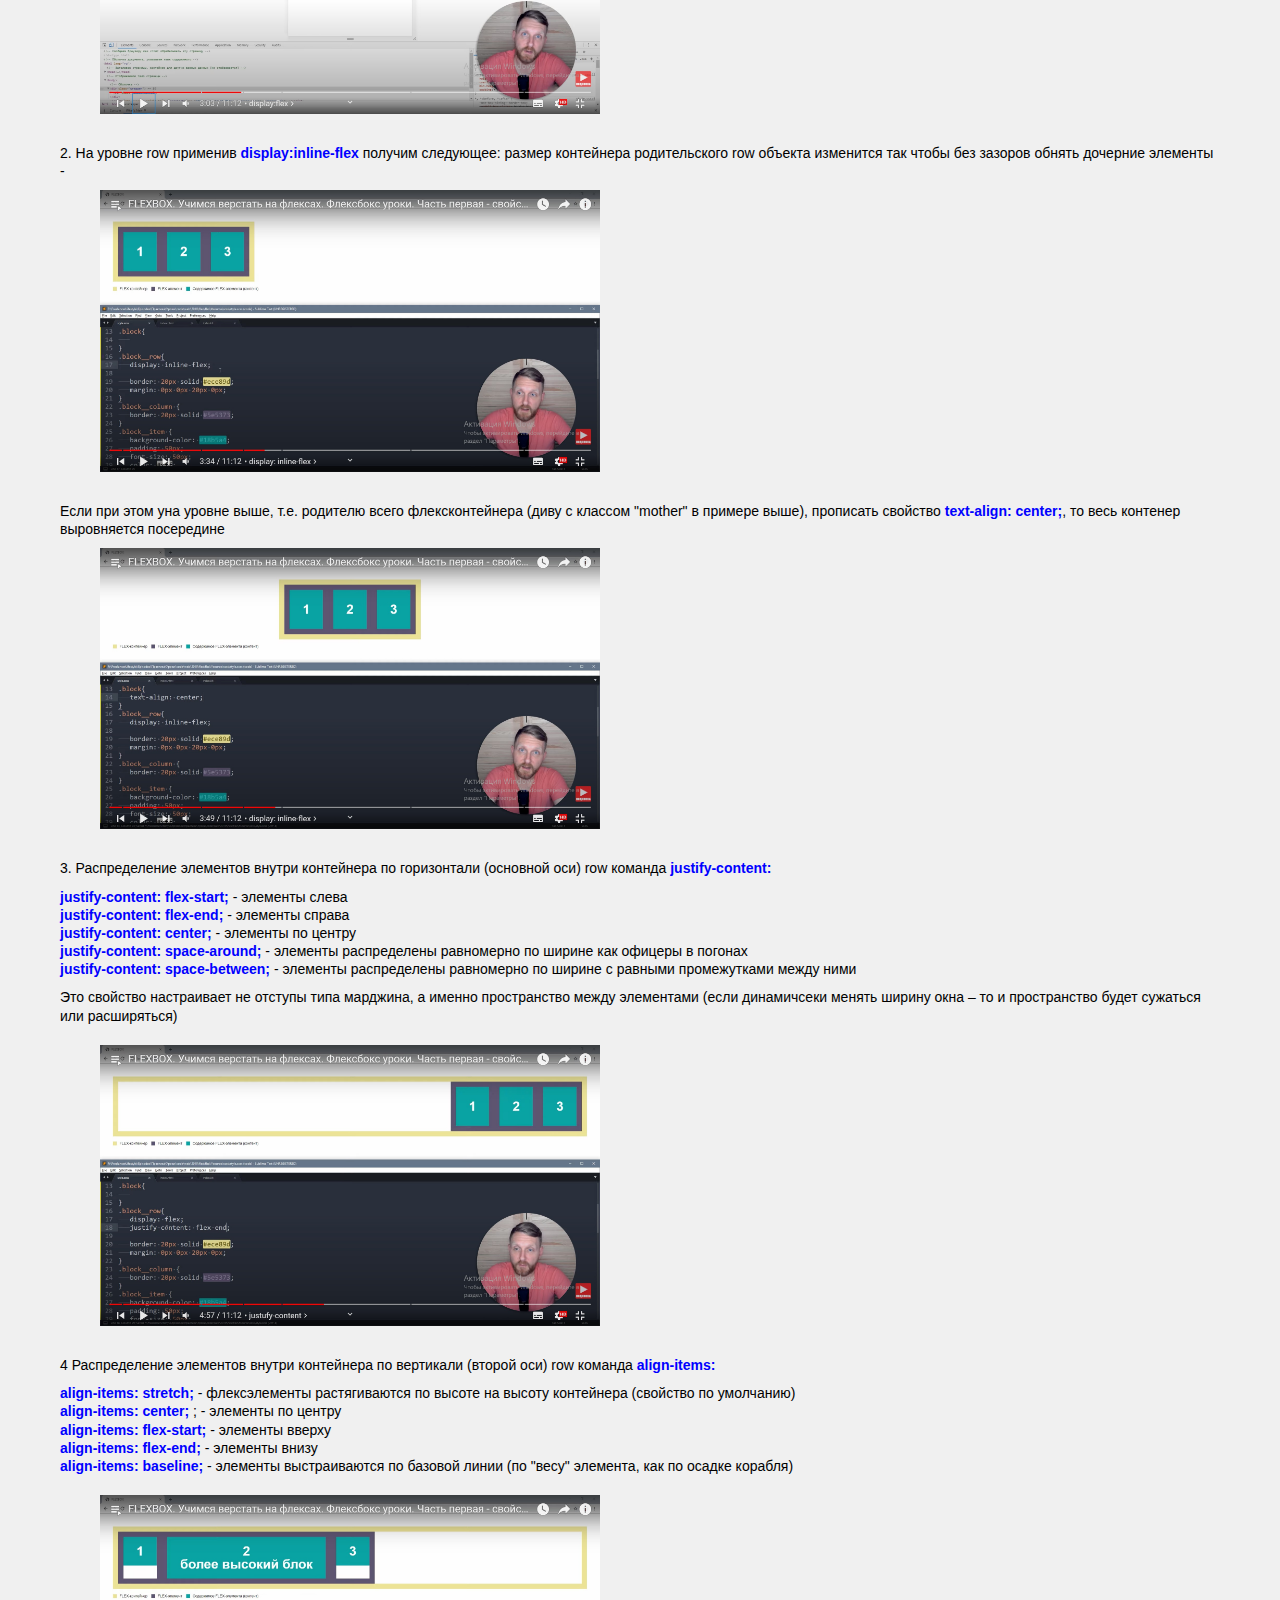
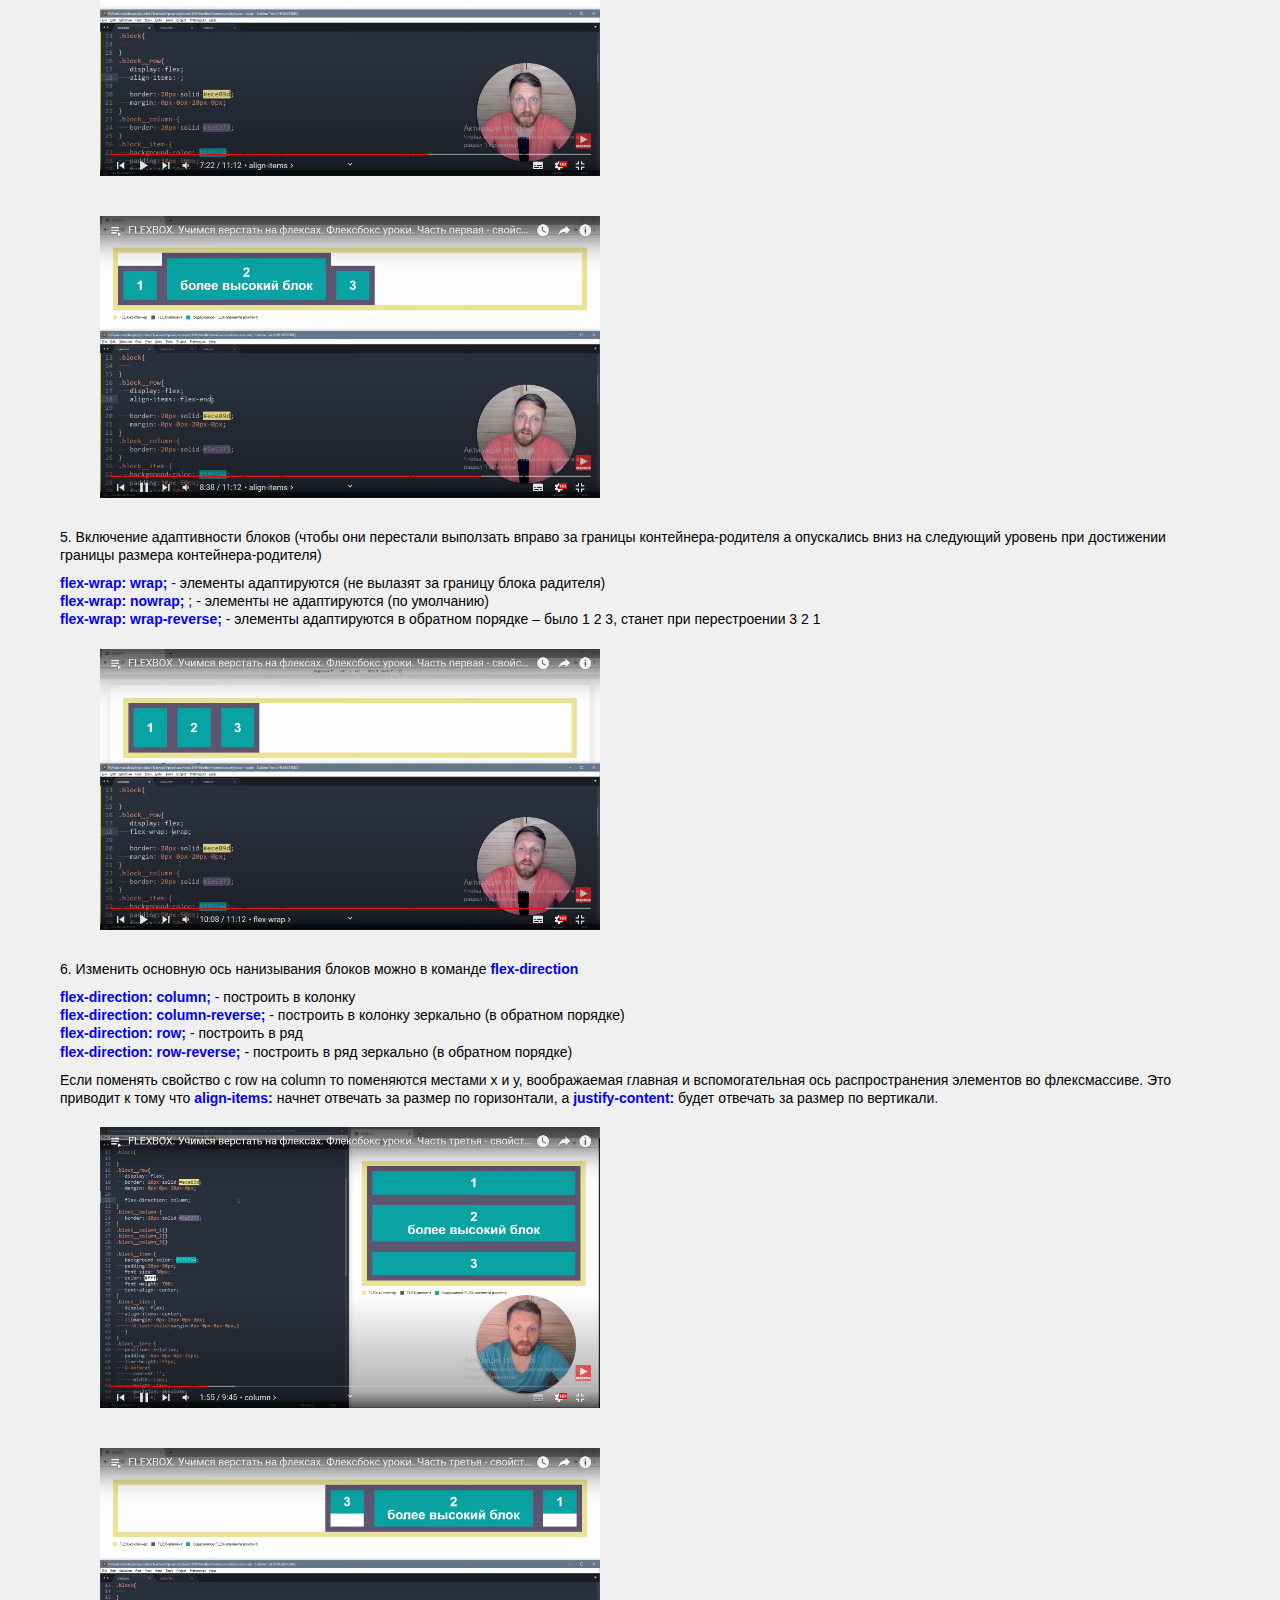
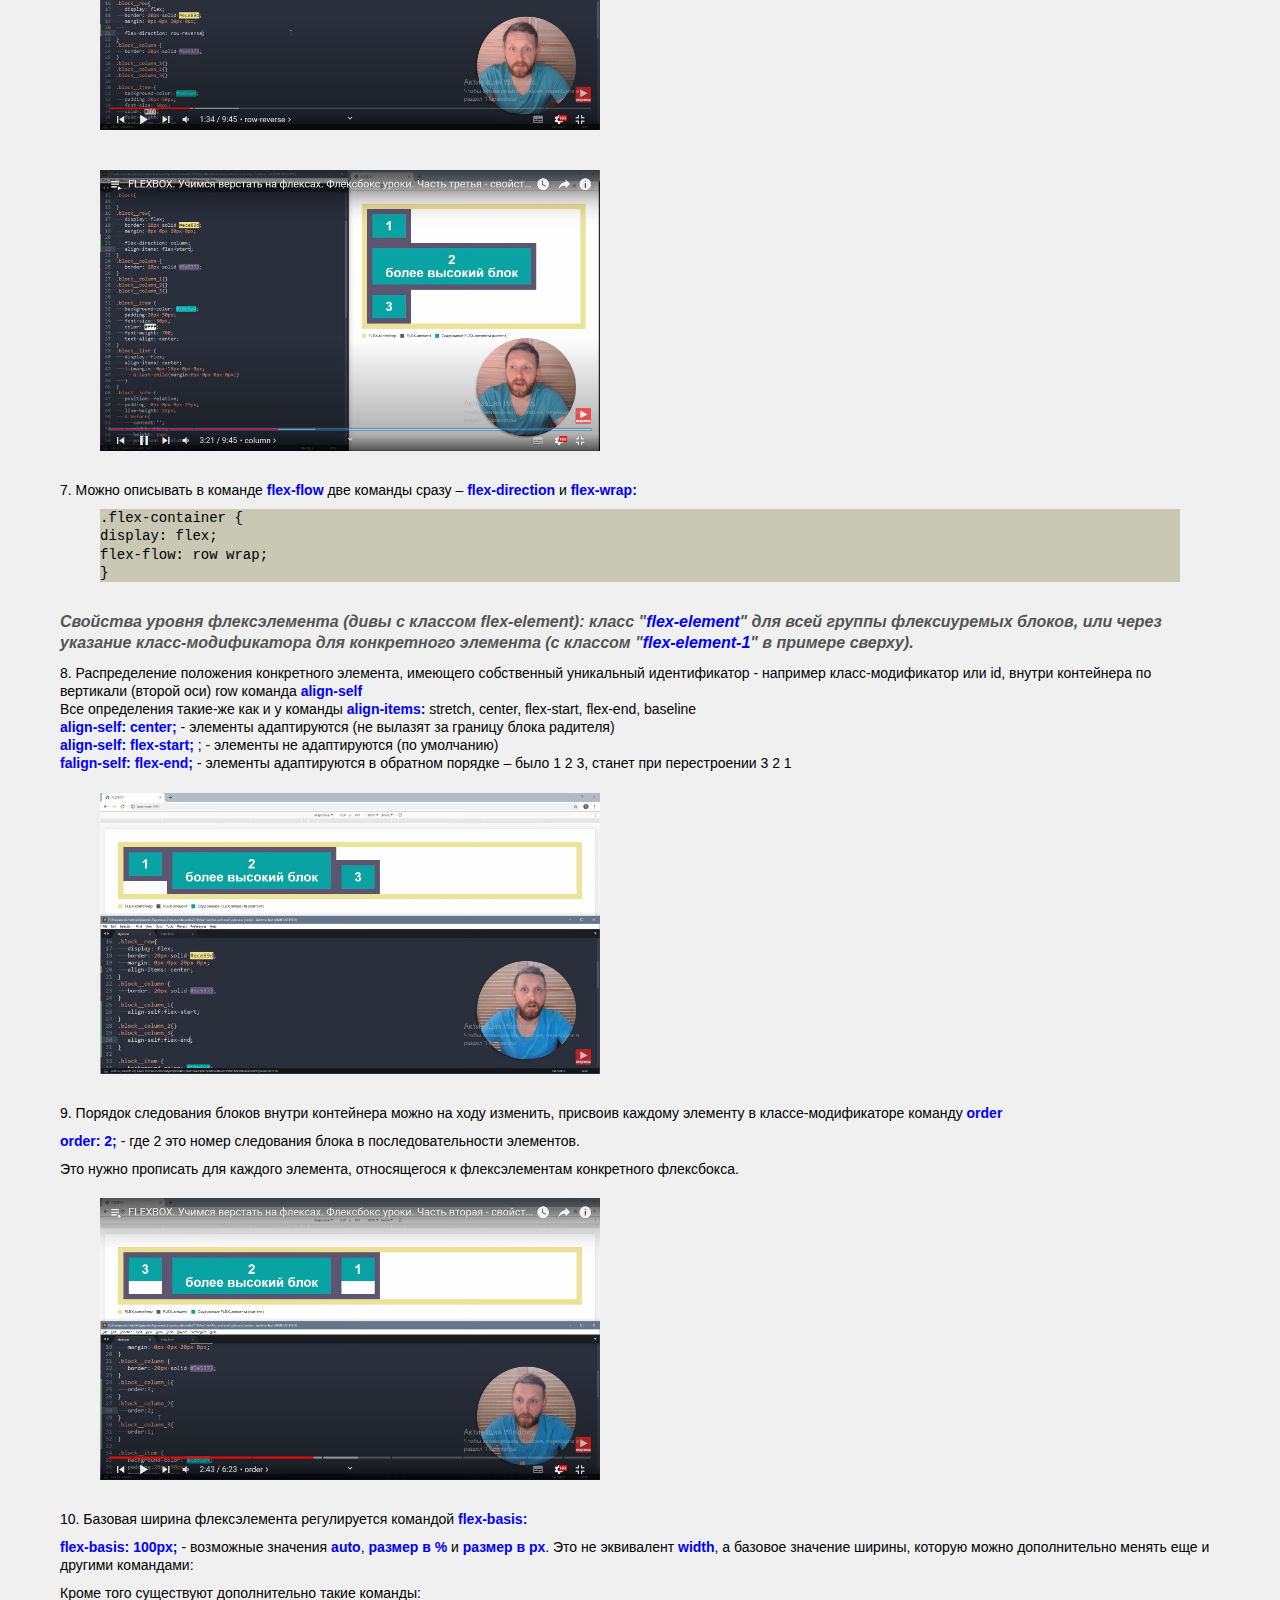
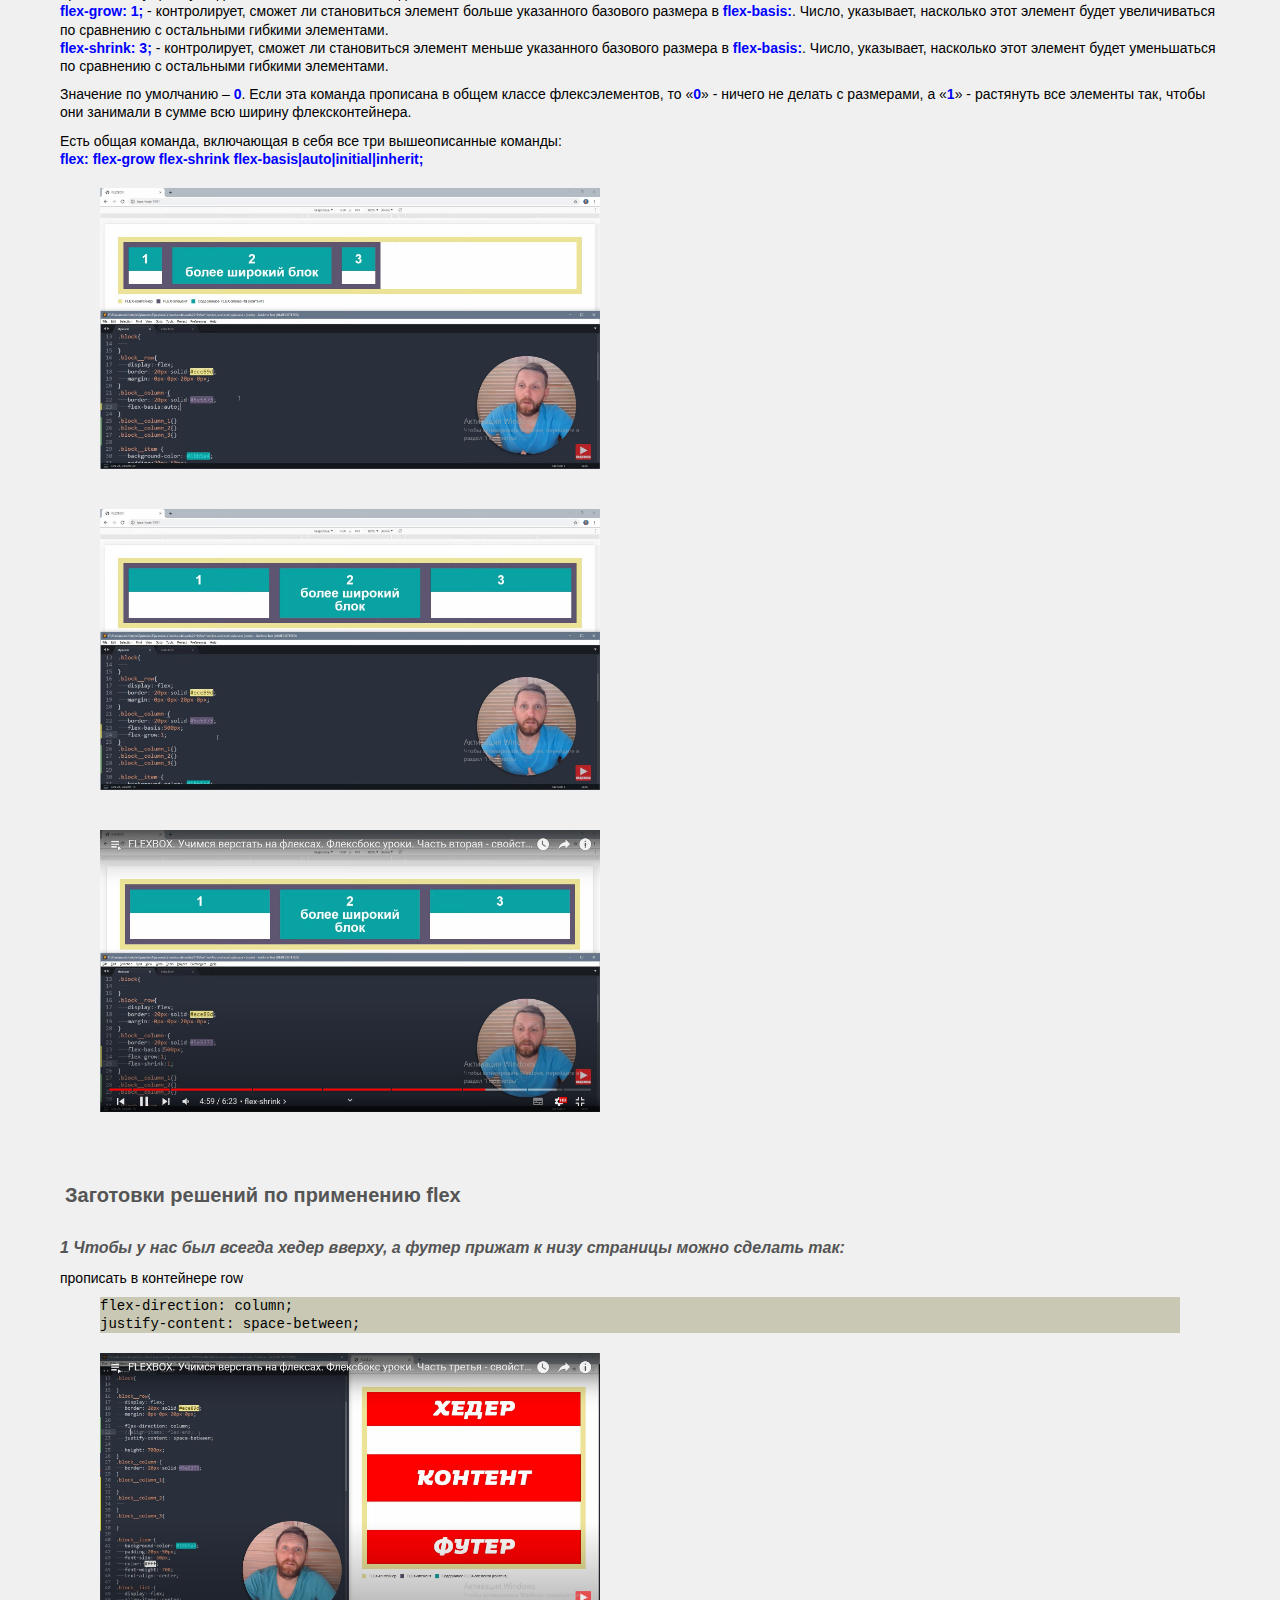
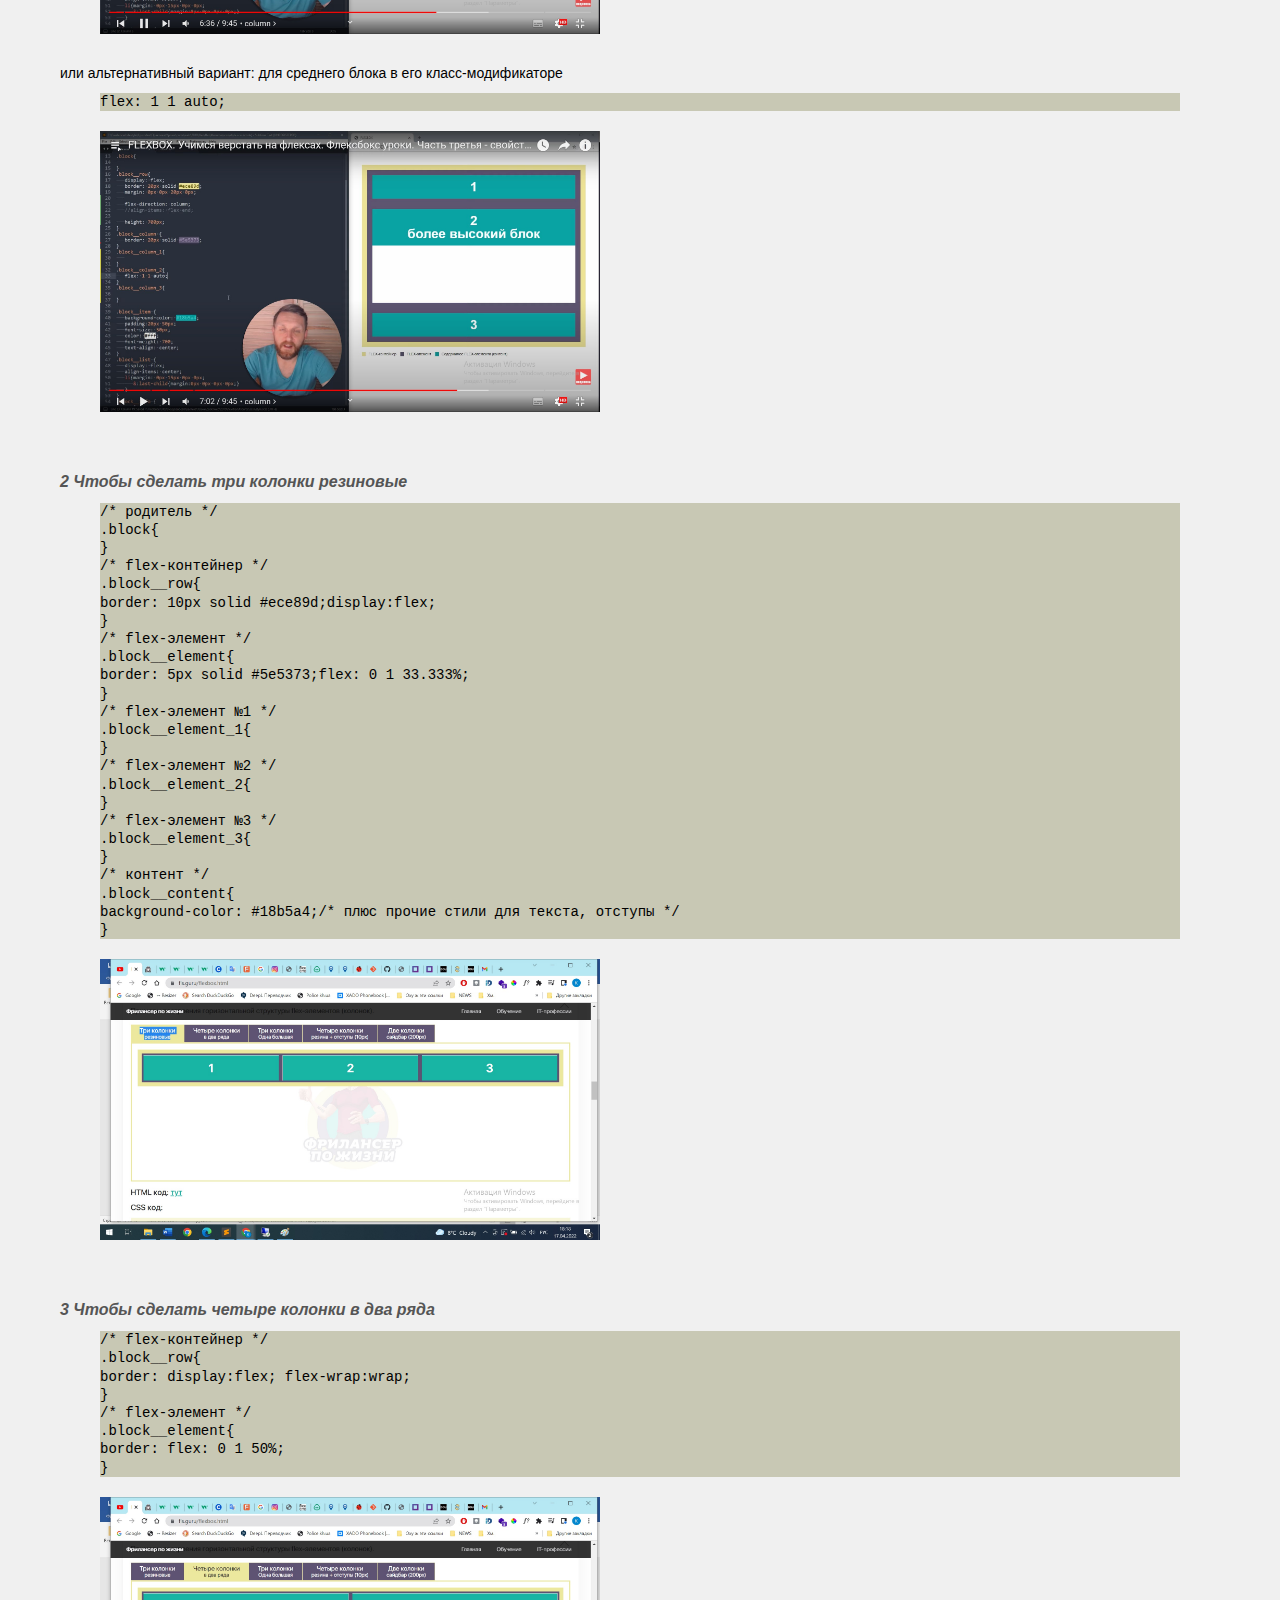
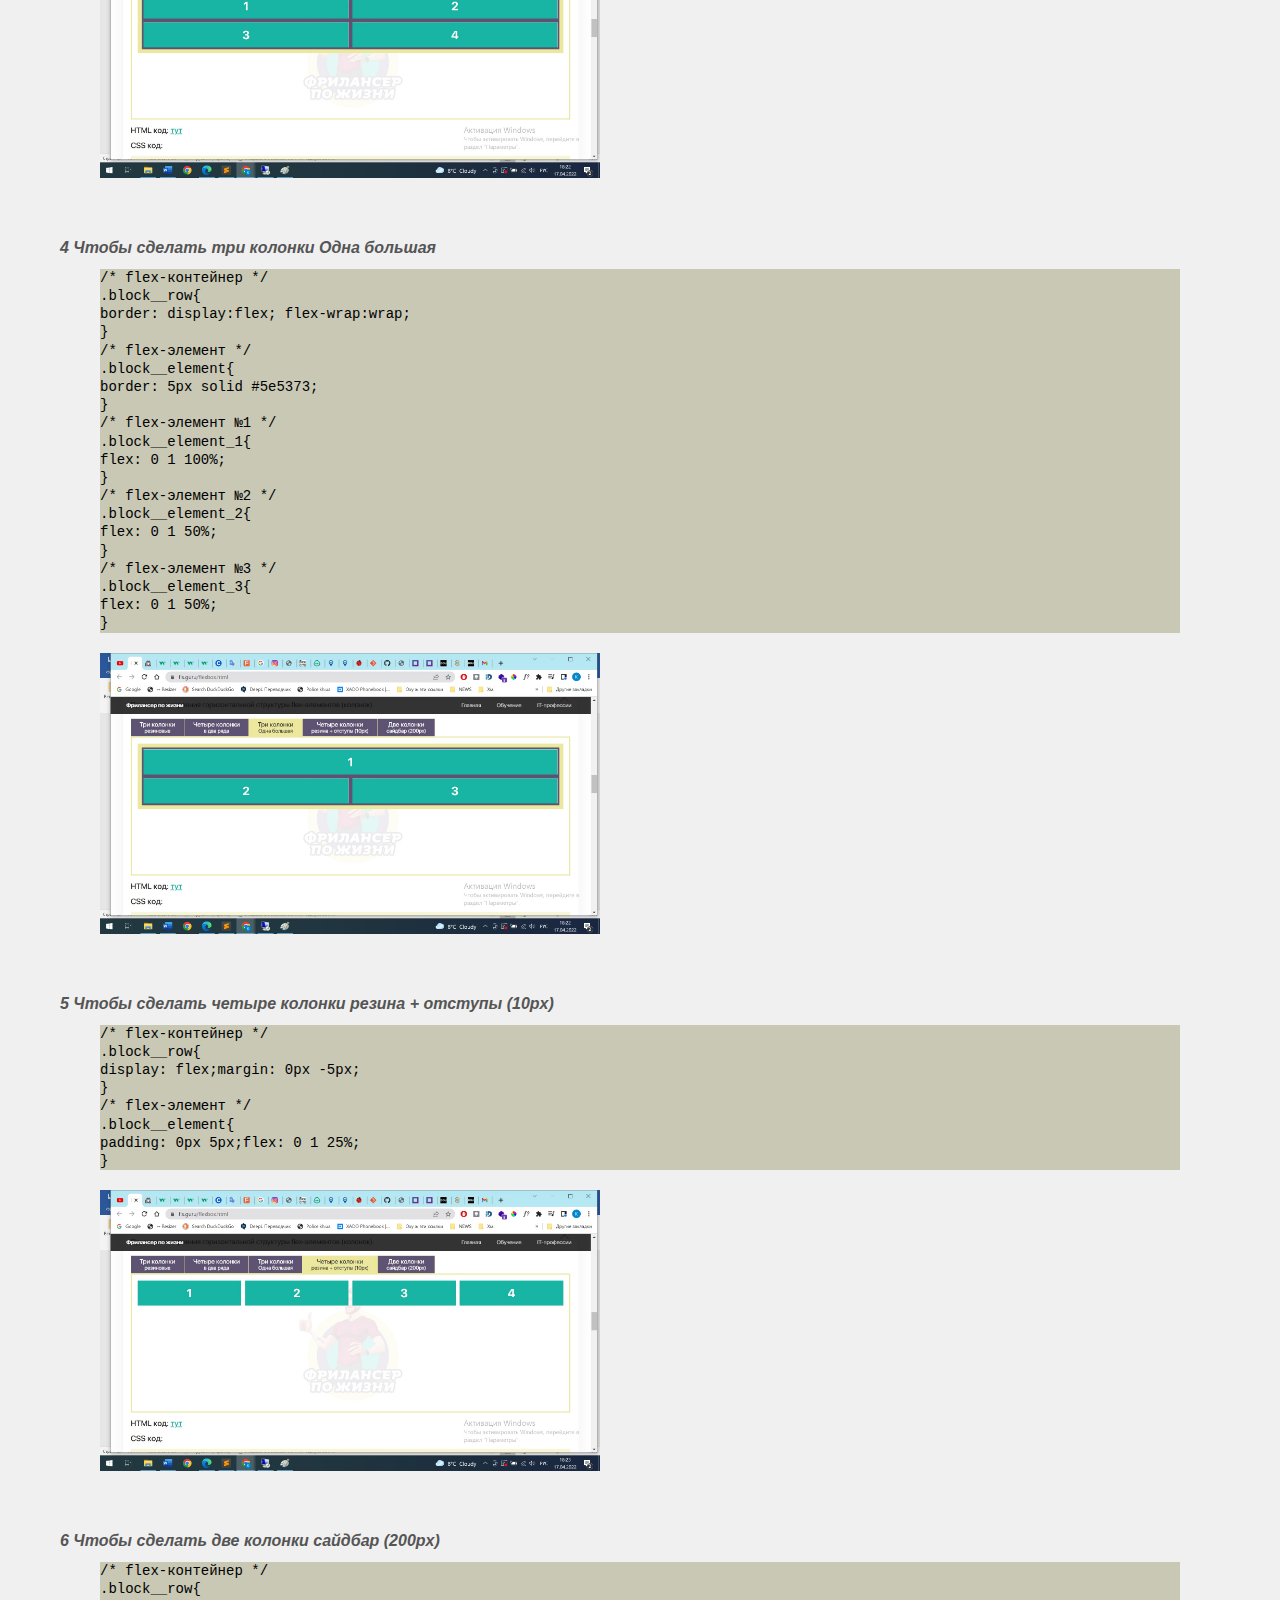
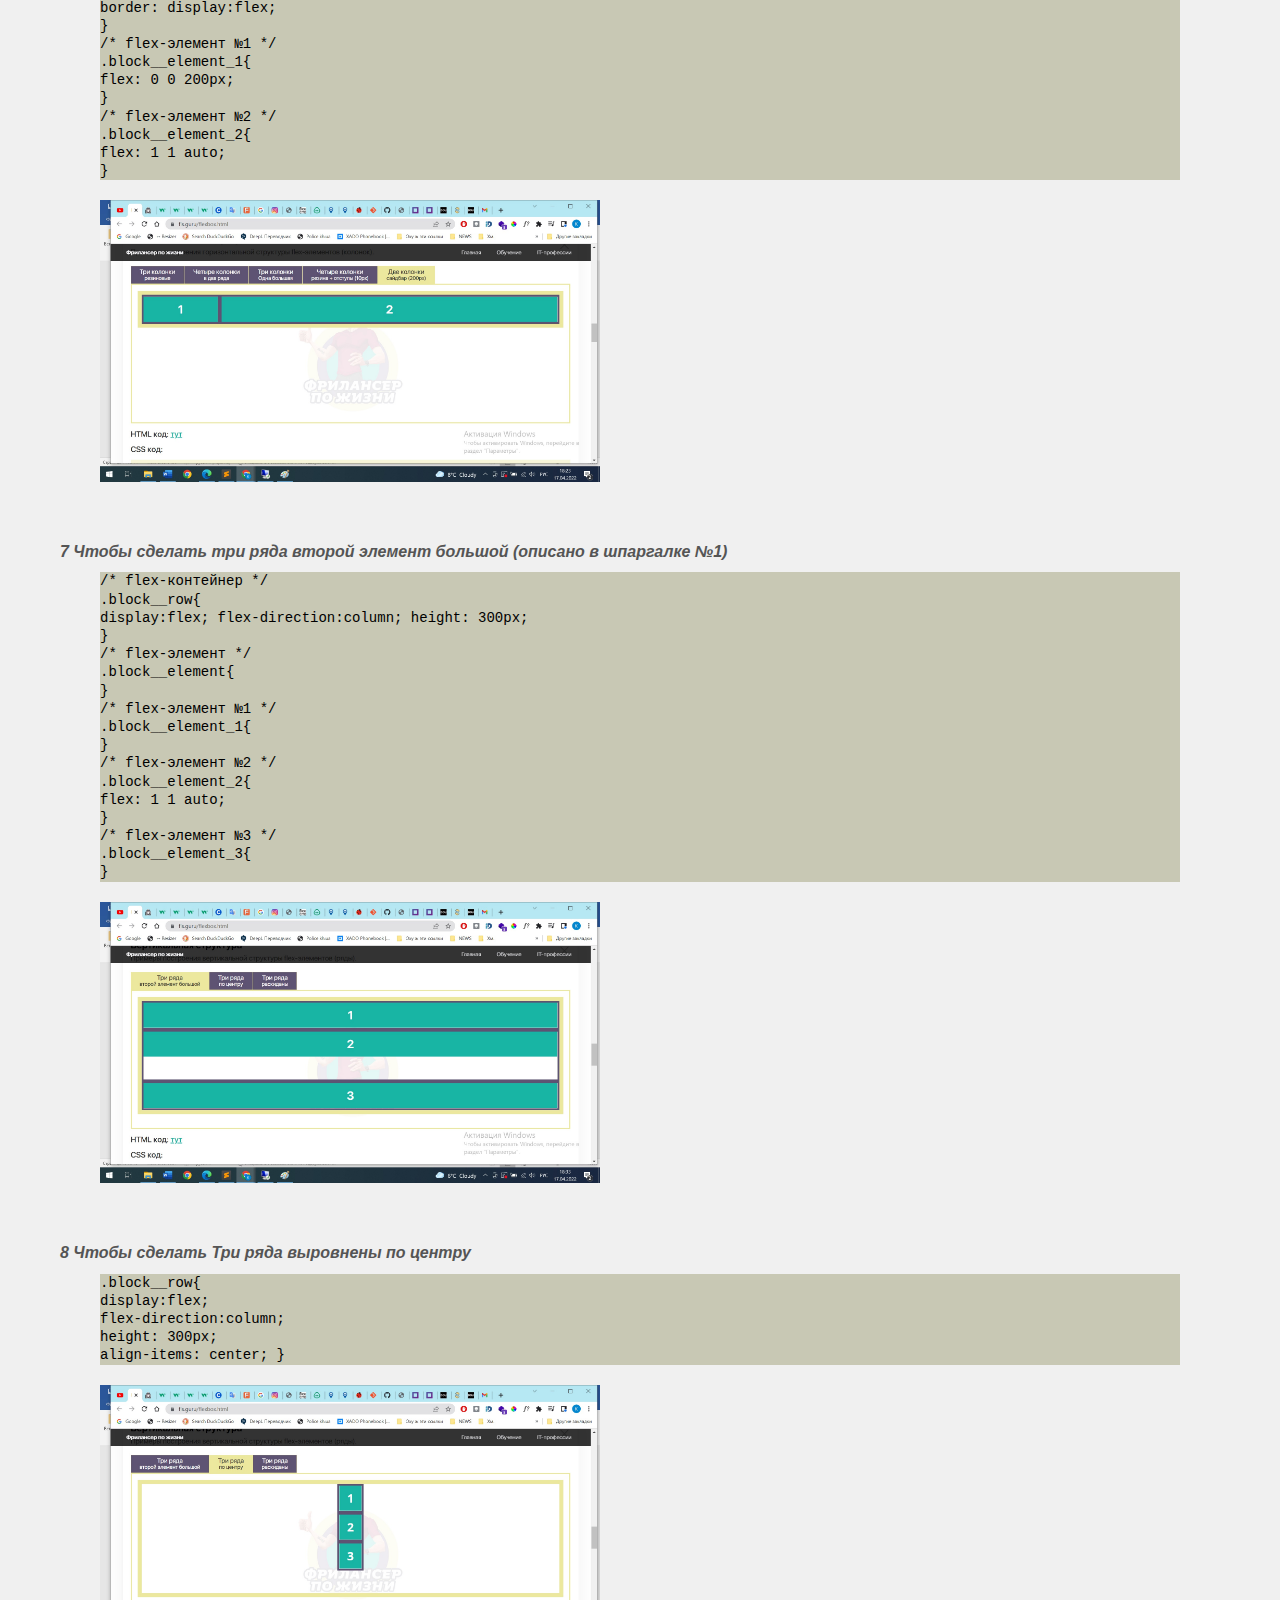
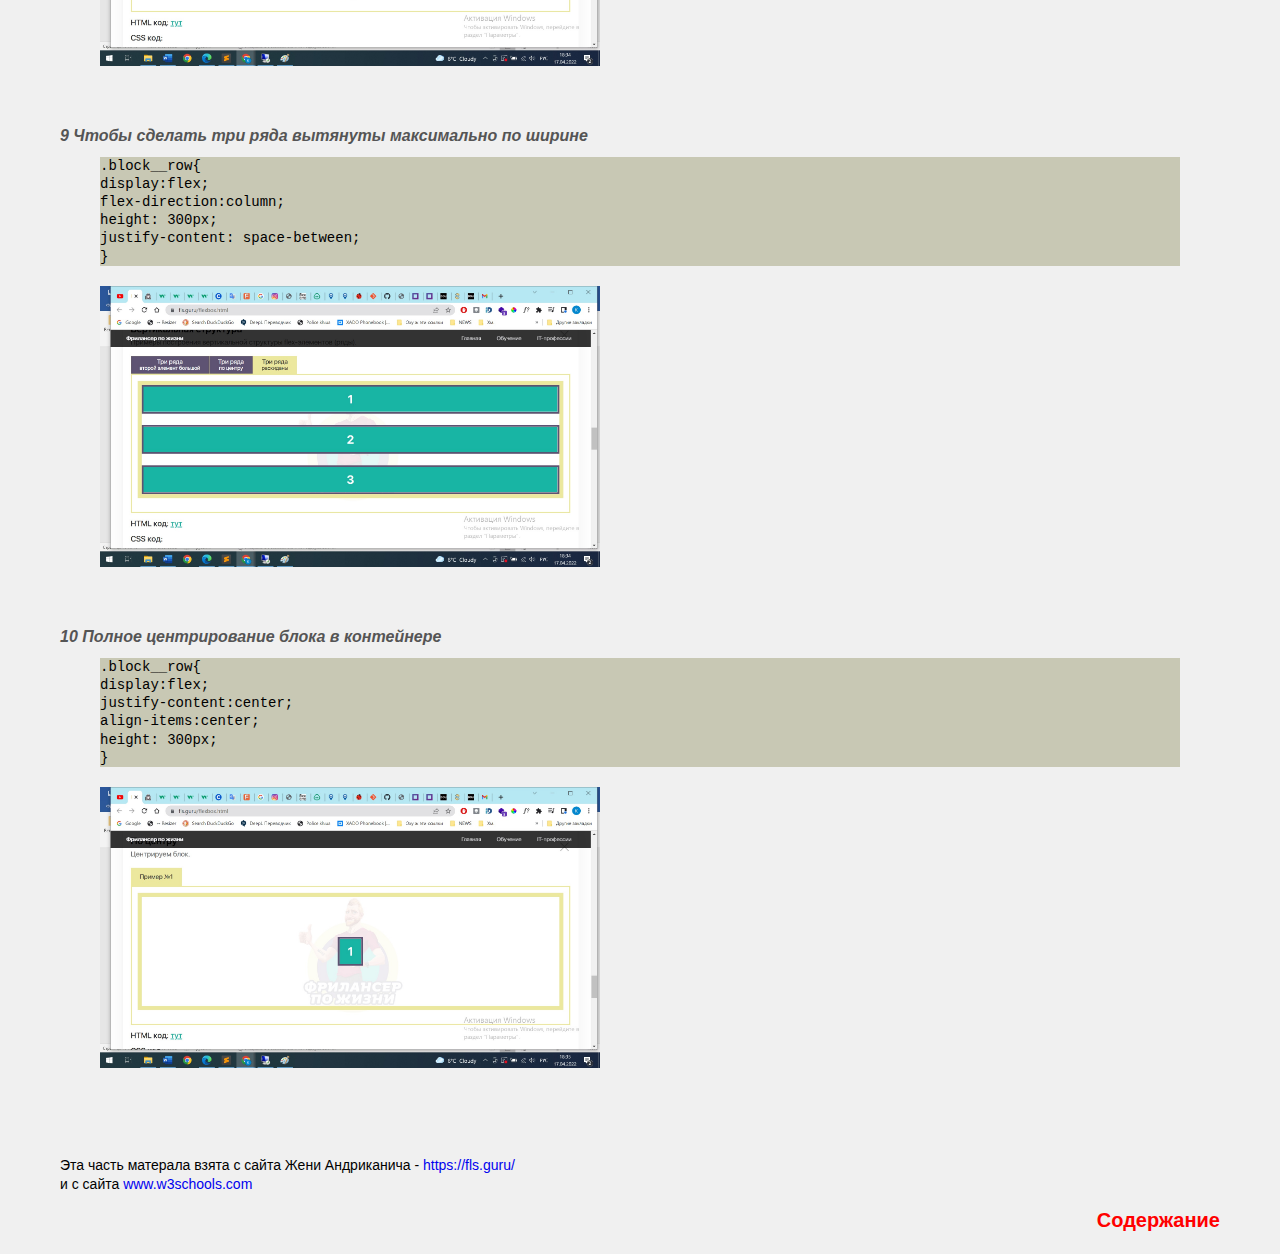
<file: Flex_usage.html>
<!DOCTYPE HTML PUBLIC "-//W3C//DTD HTML 4.01 Transitional//EN" "http://www.w3.org/TR/html4/loose.dtd">
<html lang="ru">
<head>
	<meta charset="UTF-8">
	<meta name="viewport" content="width=device-width, initial-scale=1.0">
	<meta http-equiv="Content-type" content="text/html;charset=UTF-8" />
	<link rel="stylesheet" href="CSS/style.css">
	<title>Flex шпаргалка</title>
</head>
<body>

	<h1><span><span class="bold-text">Flex</span> шпаргалка</span></h1>
<!-- возврат на содержание всех шпаргалок -->	
	<div>
		<a href="index.html"><h2 style="color: red; text-align: right;">Содержание</h2></a>
	</div>

<!-- Подготовка в html к введению флексбоксов -->	
<div style="margin-bottom: 40px;"><h2>Построение структуры в html-файле</h2>
<p class="regular-text"> для реализации выполнения работы модулей по технологии флекс, нужно создать определенную конструкцию блоков в html-файле, через которую можно будет управлять из CSS поведением страницы — должно быть миимум 4 уровня вложенных дивов:</p>	
<ul class="styled-list-ul">
	<li>родительский - div class="mother"</li>
	<li>ряд - div class="flex-row"</li>
	<li>элемент - div class="flex-element"</li>
	<li>содержимое элемента - div class="flex-content"</li>
</ul>
</div>
<p class="regular-text">Вот примерная конструкция флексбокса на 4 элемента в html. При этом двойное название класса "flex-element flex-element-1" сделано для того чтобы можно было обратиться как к общей группе элементов "flex-element", так и к конкретному элементу "flex-element-1".</p>
<!-- <br> -->
<div class="sample">
		<p><code>
			&lt;div class="mother"&gt;
<br> &lt;div class="flex-row"&gt;
<br> &lt;div class="flex-element flex-element-1"&gt;
 &lt;div class="flex-content"&gt;1&lt;/div&gt;
 &lt;/div&gt;
<br> &lt;div class="flex-element flex-element-2"&gt;
 &lt;div class="flex-content"&gt;2&lt;/div&gt;
 &lt;/div&gt;
<br> &lt;div class="flex-element flex-element-3"&gt;
 &lt;div class="flex-content"&gt;3&lt;/div&gt;
 &lt;/div&gt;
<br> &lt;div class="flex-element flex-element-4"&gt;
 &lt;div class="flex-content"&gt;4&lt;/div&gt;
 &lt;/div&gt;
 <br> &lt;/div&gt;
 <br>  &lt;/div&gt;
		</code></p>
	</div>

<!-- <div class="mother">
	<div class="flex-row">
		<div class="flex-element flex-element-1">
			<div class="flex-content">1</div>
		</div>
		<div class="flex-element flex-element-2">
			<div class="flex-content">2</div>
		</div>
		<div class="flex-element flex-element-3">
			<div class="flex-content">3</div>
		</div>
		<div class="flex-element flex-element-4">
			<div class="flex-content">4</div>
		</div>
	</div>
</div> -->

<!-- описание применения флекс в CSS,  описание ккоманд -->
<div style="margin-bottom: 40px;"><h2>Команды в CSS-файле</h2>
	<p class="regular-text"> Для управления поведением страницы в CSS-файле предучсмотрены следующие команды:</p>	
	<div>
		<h3 class="h3">Свойства уровня флексконтейнера (класс row в иерархии дивов): <span class="bold-text">flex-row</span></h3>
		<p class="sample"><code>. flex-row &lt;display: flex; flex-flow: row wrap; … &gt;</code></p>
		<div>
				<p>0. Без применения флекс блоки ведут себя классически — строятся по вертикали друг под другом и растягиваются по горизонтали на всю доступную ширину:</p>
				<img class="img" src="Img/Flex_1.jpg" alt="Блокистроятся по вертикали страницы" width="500px">
		</div>	
		<div>
				<p>1. На уровне «row» применяем <span class="bold-text">display:flex</span>
               При этом блоки перестают строиться вертикльно один над другим и строятся в горизонтальный ряд друг за другом </p>
				<img class="img" src="Img/Flex_2.jpg" alt="Блоки строятся по горизонтали страницы" width="500px">
				<p class="regular-text">При этом флекс-элементы если не помещаются в поле родительского row объекта, то будут справа выползать за его край</p>
				<img class="img" src="Img/Flex_3.jpg" alt="Блоки вылазят справа за край блока-родителя" width="500px">
		</div>	
		<div>
				<p>2. На уровне row применив <span class="bold-text">display:inline-flex</span> получим следующее: размер контейнера родительского row объекта изменится так чтобы без зазоров обнять дочерние элементы -</p>
				<img class="img" src="Img/Flex_4.jpg" alt="Блоки строятся" width="500px">
				<p>Если при этом yна уровне выше, т.е. родителю всего флексконтейнера (диву с классом "mother" в примере выше), прописать свойство <span class="bold-text">text-align: center;</span>, то весь контенер выровняется посередине</p>
				<img class="img" src="Img/Flex_5.jpg" alt="Блоки" width="500px">

		</div>	
		<div>
				<p class="regular-text">3. Распределение элементов внутри контейнера по горизонтали (основной оси) row команда 
					<span class="bold-text">justify-content:</span></p>
				<p class="regular-text">
					<span class="bold-text">justify-content: flex-start;</span> - элементы слева<br>
					<span class="bold-text">justify-content: flex-end;</span> - элементы справа<br>
					<span class="bold-text">justify-content: center;</span> - элементы по центру<br>
					<span class="bold-text">justify-content: space-around;</span> - элементы распределены равномерно по ширине как офицеры в погонах<br>
					<span class="bold-text">justify-content: space-between;</span> - элементы распределены равномерно по ширине с равными промежутками между ними</p>
				<p class="regular-text">Это свойство настраивает не отступы типа марджина, а именно пространство между элементами (если динамичсеки менять ширину окна – то и пространство будет сужаться или расширяться)</p>
				<img class="img" src="Img/Flex_6.jpg" alt="Блоки строятся" width="500px">
		</div>	
		<div>
				<p class="regular-text">4  Распределение элементов внутри контейнера по вертикали (второй оси) row команда <span class="bold-text">align-items:</span></p>
				<p class="regular-text">
					<span class="bold-text">align-items: stretch;</span> - флексэлементы растягиваются по высоте на высоту контейнера (свойство по умолчанию)<br>
					<span class="bold-text">align-items: center;</span> ;  - элементы по центру<br>
					<span class="bold-text">align-items: flex-start;</span> -  элементы вверху<br>
					<span class="bold-text">align-items: flex-end;</span> - элементы внизу<br>
					<span class="bold-text">align-items: baseline;</span> - элементы выстраиваются по базовой линии (по "весу" элемента, как по осадке корабля)
				</p>
				<img class="img" src="Img/Flex_7.jpg" alt="Блоки строятся" width="500px">
				<img class="img" src="Img/Flex_8.jpg" alt="Блоки строятся" width="500px">

		</div>	
		<div>
				<p class="regular-text">5. Включение адаптивности блоков (чтобы они перестали выползать вправо за границы контейнера-родителя а опускались вниз на следующий уровень при достижении границы размера контейнера-родителя)</p>
				<p class="regular-text">
					<span class="bold-text">flex-wrap: wrap;</span> - элементы адаптируются (не вылазят за границу блока радителя)<br>
					<span class="bold-text">flex-wrap: nowrap;</span> ;  - элементы не адаптируются (по умолчанию)<br>
					<span class="bold-text">flex-wrap: wrap-reverse;</span> - элементы адаптируются в обратном порядке – было 1 2 3, станет при перестроении 3 2 1
				</p>
				<img class="img" src="Img/Flex_9.jpg" alt="Блоки строятся" width="500px">
		</div>	
		<div>
				<p class="regular-text">6. Изменить основную ось нанизывания блоков можно в команде  <span class="bold-text">flex-direction</span></p>
				<p class="regular-text">
					<span class="bold-text">flex-direction: column;</span> - построить в колонку<br>
					<span class="bold-text">flex-direction: column-reverse;</span> - построить в колонку зеркально (в обратном порядке)<br>
					<span class="bold-text">flex-direction: row;</span> - построить в ряд<br>
					<span class="bold-text">flex-direction: row-reverse;</span> - построить в ряд зеркально (в обратном порядке)
				</p>
				<p class="regular-text">Если поменять свойство с row на column то поменяются местами х и у, воображаемая главная и вспомогательная ось распространения элементов во флексмассиве. Это приводит к тому что <span class="bold-text">align-items:</span> начнет отвечать за размер по горизонтали, а <span class="bold-text">justify-content:</span> будет отвечать за размер по вертикали.</p>
				<img class="img" src="Img/Flex_14.jpg" alt="Блоки строятся" width="500px">
				<img class="img" src="Img/Flex_14a.jpg" alt="Блоки строятся" width="500px">
				<img class="img" src="Img/Flex_14b.jpg" alt="Блоки строятся" width="500px">								
		</div>	
		<div>
				<p class="regular-text">7. Можно описывать в команде <span class="bold-text">flex-flow</span> две команды сразу – <span class="bold-text">flex-direction</span> и <span class="bold-text">flex-wrap:</span></p>
				<p class="sample"><code>.flex-container {<br>
  					display: flex;<br>
					flex-flow: row wrap;<br>
					}
				</code></p>
		</div>	
		<div>
				<h3 class="h3">Свойства уровня флексэлемента (дивы с классом flex-element): класс "<span class="bold-text">flex-element</span>" для всей группы флексиуремых блоков, или через указание класс-модификатора для конкретного элемента (с классом "<span class="bold-text">flex-element-1</span>" в примере сверху).</h3>


				<p>8. Распределение положения конкретного элемента, имеющего собственный уникальный идентификатор - например класс-модификатор или id, внутри контейнера по вертикали (второй оси) row команда <span class="bold-text">align-self</span></p>
				<p class="regular-text">Все определения такие-же как и у команды <span class="bold-text">align-items:</span> stretch, center, flex-start, flex-end, baseline <br>
					<span class="bold-text">align-self: center;</span> - элементы адаптируются (не вылазят за границу блока радителя)<br>
					<span class="bold-text">align-self: flex-start;</span> ;  - элементы не адаптируются (по умолчанию)<br>
					<span class="bold-text">falign-self: flex-end;</span> - элементы адаптируются в обратном порядке – было 1 2 3, станет при перестроении 3 2 1
				</p>
				<img class="img" src="Img/Flex_10.jpg" alt="Блоки строятся" width="500px">
		</div>	
		<div>
				<p class="regular-text">9. Порядок следования блоков внутри контейнера можно на ходу изменить, присвоив каждому элементу в классе-модификаторе команду <span class="bold-text">order</span></p>
				<p class="regular-text"><span class="bold-text">order: 2;</span>
				- где 2 это номер следования блока в последовательности элементов.</p>
				<p class="regular-text">Это нужно прописать для каждого элемента, относящегося к флексэлементам конкретного флексбокса.</p>
				<img class="img" src="Img/Flex_11.jpg" alt="Блоки строятся" width="500px">
		</div>	
		<div>
				<p class="regular-text">10. Базовая ширина флексэлемента регулируется командой <span class="bold-text">flex-basis:</span></p>
				<p class="regular-text"><span class="bold-text">flex-basis: 100px;</span> - возможные значения <span class="bold-text">auto</span>, <span class="bold-text">размер в %</span> и <span class="bold-text">размер в px</span>. Это не эквивалент <span class="bold-text">width</span>, а базовое значение ширины, которую можно дополнительно менять еще и другими командами:</p>
				<p class="regular-text">Кроме того существуют дополнительно такие команды:<br>
					<span class="bold-text">flex-grow: 1;</span> - контролирует, сможет ли становиться элемент больше указанного базового размера в <span class="bold-text">flex-basis:</span>. Число, указывает, насколько этот элемент будет увеличиваться по сравнению с остальными гибкими элементами. <br>
					<span class="bold-text">flex-shrink: 3;</span> - контролирует, сможет ли становиться элемент меньше указанного базового размера в <span class="bold-text">flex-basis:</span>. Число, указывает, насколько этот элемент будет уменьшаться по сравнению с остальными гибкими элементами.
				</p>
				<p class="regular-text">Значение по умолчанию – <span class="bold-text">0</span>. Если эта команда прописана в общем классе флексэлементов, то «<span class="bold-text">0</span>» - ничего не делать с размерами, а «<span class="bold-text">1</span>» - растянуть все элементы так, чтобы они занимали в сумме всю ширину флексконтейнера.</p>
				<p class="regular-text">Есть общая команда, включающая в себя все три вышеописанные команды:<br>
					<span class="bold-text">flex: flex-grow flex-shrink flex-basis|auto|initial|inherit;</span>
				</p>
				<img class="img" src="Img/Flex_12.jpg" alt="Блокистроятся по вертикали страницы" width="500px">
				<img class="img" src="Img/Flex_12a.jpg" alt="Блокистроятся по вертикали страницы" width="500px">
				<img class="img" src="Img/Flex_12b.jpg" alt="Блокистроятся по вертикали страницы" width="500px">
		</div>	
	</div>
</div>



<div style="margin-bottom: 40px;"><h2>Заготовки решений по применению flex</h2>
	<div>
		<h3 class="h3">1 Чтобы у нас был всегда хедер вверху, а футер прижат к низу страницы можно сделать так:</h3>
		<div>
				<p class="regular-text">прописать в  контейнере row </p>
				<p class="sample"><code>flex-direction: column; <br> justify-content: space-between;
				</code></p>
				<img class="img" src="Img/Flex_15.jpg" alt="Блоки" width="500px">
				<p class="regular-text">или альтернативный вариант: для среднего блока в его класс-модификаторе</p>
				<p class="sample"><code>flex: 1 1 auto;</code></p>
				<img class="img" src="Img/Flex_15a.jpg" alt="Блоки" width="500px">
		</div>
		<div>	
				<h3 class="h3">2 Чтобы сделать три колонки резиновые</h3>
				<p class="sample"><code>
					/* родитель */<br>
					.block{<br>	
					}<br>
					/* flex-контейнер */<br>
					.block__row{<br>
					border: 10px solid #ece89d;display:flex;<br>
					}<br>
					/* flex-элемент */<br>
					.block__element{<br>
					border: 5px solid #5e5373;flex: 0 1 33.333%;<br>
					}<br>
					/* flex-элемент №1 */<br>
					.block__element_1{<br>
					}<br>
					/* flex-элемент №2 */<br>
					.block__element_2{<br>
					}<br>
					/* flex-элемент №3 */<br>
					.block__element_3{<br>
					}<br>
					/* контент */<br>
					.block__content{<br>
					background-color: #18b5a4;/* плюс прочие стили для текста, отступы */<br>
					}<br>
				</code></p>
				<img class="img" src="Img/Flex_16_1.jpg" alt="Блоки" width="500px">
		</div>	

		<div>	
				<h3 class="h3">3 Чтобы сделать четыре колонки в два ряда</h3>
				<p class="sample"><code>
					/* flex-контейнер */<br>
					.block__row{<br>
					border: display:flex; flex-wrap:wrap;<br>
					}<br>
					/* flex-элемент */<br>
					.block__element{<br>
					border: flex: 0 1 50%;<br>
					}<br>
				</code></p>
				<img class="img" src="Img/Flex_16_2.jpg" alt="Блоки" width="500px">
		</div>	

		<div>	
				<h3 class="h3">4 Чтобы сделать три колонки Одна большая</h3>
				<p class="sample"><code>
					/* flex-контейнер */<br>
					.block__row{<br>
					border: display:flex; flex-wrap:wrap;<br>
					}<br>
					/* flex-элемент */<br>
					.block__element{<br>
					border: 5px solid #5e5373;<br>
					}<br>
					/* flex-элемент №1 */<br>
					.block__element_1{<br>
					flex: 0 1 100%;<br>
					}<br>
					/* flex-элемент №2 */<br>
					.block__element_2{<br>
					flex: 0 1 50%;<br>
					}<br>
					/* flex-элемент №3 */<br>
					.block__element_3{<br>
					flex: 0 1 50%;<br>
					}<br>
				</code></p>
				<img class="img" src="Img/Flex_16_32.jpg" alt="Блоки" width="500px">
		</div>	
		<div>	
				<h3 class="h3">5 Чтобы сделать четыре колонки резина + отступы (10px)</h3>
				<p class="sample"><code>
					/* flex-контейнер */<br>
					.block__row{<br>
					display: flex;margin: 0px -5px;<br>
					}<br>
					/* flex-элемент */<br>
					.block__element{<br>
					padding: 0px 5px;flex: 0 1 25%;<br>
					}<br>
				</code></p>
				<img class="img" src="Img/Flex_16_4.jpg" alt="Блоки" width="500px">
		</div>
		<div>	
				<h3 class="h3">6 Чтобы сделать две колонки сайдбар (200px)</h3>
				<p class="sample"><code>
					/* flex-контейнер */<br>
					.block__row{<br>
					border: display:flex;<br>
					}<br>
					/* flex-элемент №1 */<br>
					.block__element_1{<br>
					flex: 0 0 200px;<br>
					}<br>
					/* flex-элемент №2 */<br>
					.block__element_2{<br>
					flex: 1 1 auto;<br>
					}<br>
				</code></p>
				<img class="img" src="Img/Flex_16_5.jpg" alt="Блоки" width="500px">
		</div>
		<div>	
				<h3 class="h3">7 Чтобы сделать три ряда второй элемент большой (описано в шпаргалке №1)</h3>
				<p class="sample"><code>
					/* flex-контейнер */<br>
					.block__row{<br>
					display:flex; flex-direction:column; height: 300px;<br>
					}<br>
					/* flex-элемент */<br>
					.block__element{<br>
					}<br>
					/* flex-элемент №1 */<br>
					.block__element_1{<br>
					}<br>
					/* flex-элемент №2 */<br>
					.block__element_2{<br>
					flex: 1 1 auto;<br>
					}<br>
					/* flex-элемент №3 */<br>
					.block__element_3{<br>
					}<br>
				</code></p>
				<img class="img" src="Img/Flex_17_1.jpg" alt="Блоки" width="500px">
		</div>
		<div>	
				<h3 class="h3">8 Чтобы сделать Три ряда выровнены по центру</h3>
				<p class="sample"><code>
					.block__row{<br>
					display:flex; <br>
					flex-direction:column; <br>
					height: 300px; <br>
					align-items: center;
					}<br>
				</code></p>
				<img class="img" src="Img/Flex_17_2.jpg" alt="Блоки" width="500px">
		</div>
		<div>	
				<h3 class="h3">9 Чтобы сделать три ряда вытянуты максимально по ширине</h3>
				<p class="sample"><code>
					.block__row{<br>
					display:flex; <br>
					flex-direction:column; <br>
					height: 300px; <br>
					justify-content: space-between;<br>
					}<br>
				</code></p>
				<img class="img" src="Img/Flex_17_3.jpg" alt="Блоки" width="500px">
		</div>
		<div>	
				<h3 class="h3">10 Полное центрирование блока в контейнере</h3>
				<p class="sample"><code>
					.block__row{<br>
 					display:flex; <br>
 					justify-content:center; <br>
 					align-items:center; <br>
 					height: 300px;<br>
					}<br>
				</code></p>
				<img class="img" src="Img/Flex_17_4.jpg" alt="Блоки" width="500px">
		</div>
	
	</div>
</div>



<br>
<div>Эта часть матерала взята с сайта Жени Андриканича - <a  target="_blank" href="https://fls.guru/">https://fls.guru/</a><br>
		и с сайта <a href="www.w3schools.com">www.w3schools.com</a>
</div>
	<div>
		<a href="index.html"><h2 style="color: red; text-align: right;">Содержание</h2></a>
	</div>
<br>


</body>
</html>
</file>
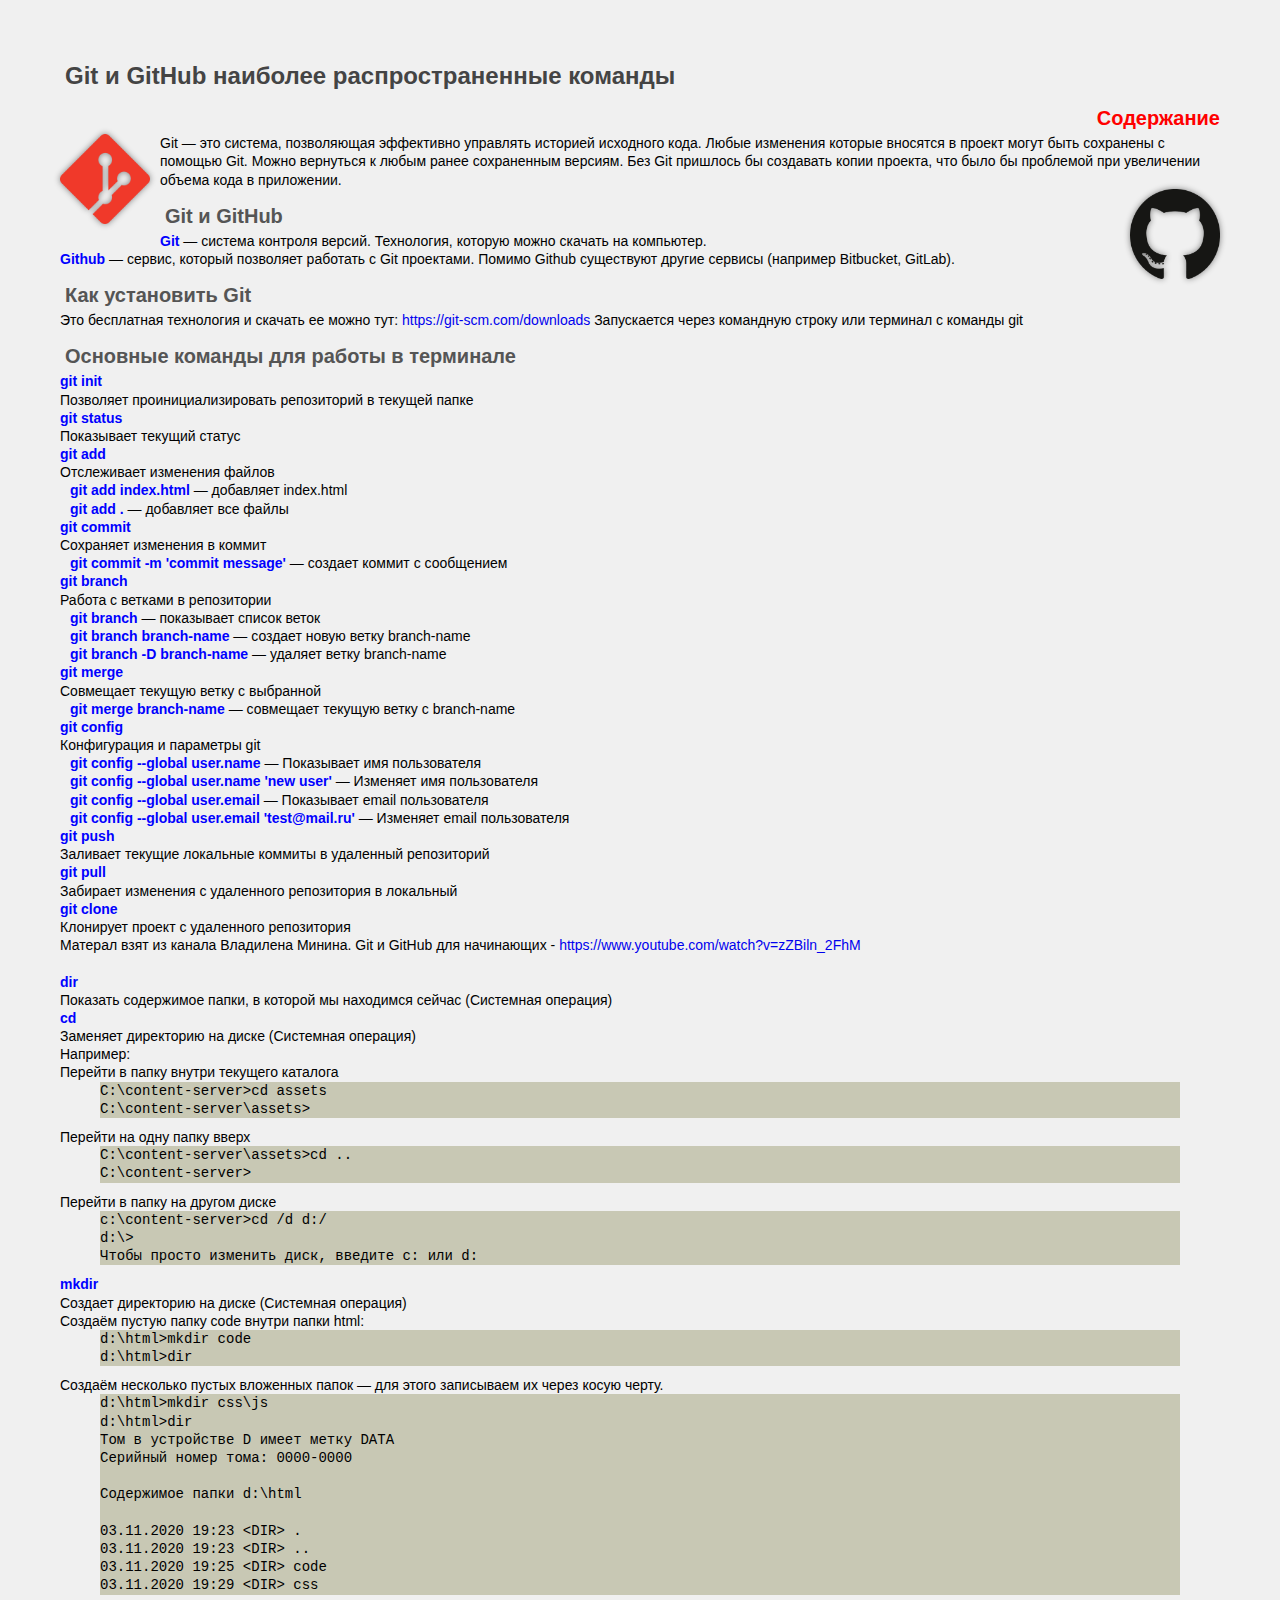
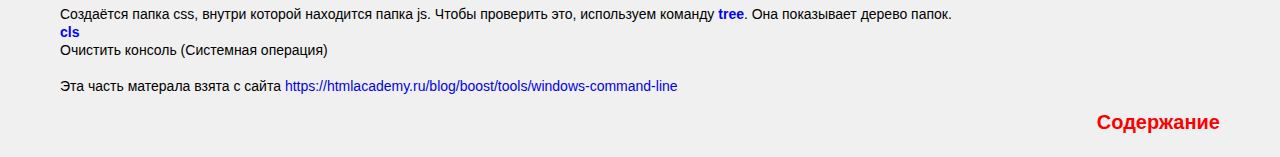
<file: Git_instruction.html>
<!DOCTYPE HTML PUBLIC "-//W3C//DTD HTML 4.01 Transitional//EN" "http://www.w3.org/TR/html4/loose.dtd">
<html lang="ru">
<head>
	<meta charset="UTF-8">
	<meta name="viewport" content="width=device-width, initial-scale=1.0">
	<meta http-equiv="Content-type" content="text/html;charset=UTF-8" />
	<link rel="stylesheet" href="CSS/style.css">
	<title>Git шпаргалка по использванию команд</title>
</head>
<body>
	<h1><span>Git и GitHub наиболее распространенные команды</span></h1>
	
	<div>
		<a href="index.html"><h2 style="color: red; text-align: right;">Содержание</h2></a>
	</div>

	<div>
		<p>
			<a href="https://git-scm.com/" target="_blank"><img class="Img-inside-text-left" src="Img/pngegg.png" alt="Git logo" width="100" height="100"></a>	
			Git — это система, позволяющая
		эффективно управлять историей исходного кода.
		Любые изменения которые вносятся в проект
		могут быть сохранены с помощью Git. Можно
		вернуться к любым ранее сохраненным версиям.
		Без Git пришлось бы создавать копии проекта, что
		было бы проблемой при увеличении объема кода в
		приложении.</p>
	</div>
	<a href="https://github.com/" target="_blank"><img class="Img-inside-text-right" src="Img/github-logo-5F384D0265-seeklogo.com.png" alt="GitHub logo" width="100" height="100"></a>
	<h2><span>Git и GitHub</span></h2>

	<div>

		<p><span class="bold-text">Git</span> — система контроля версий. Технология, которую можно скачать на компьютер.</p>
	</div>
	<div>
		<p><span class="bold-text">Github</span> — сервис, который позволяет работать с Git проектами. Помимо Github существуют другие сервисы (например
		Bitbucket, GitLab).
		</p>
	</div>

	<h2><span>Как установить Git</span></h2>
	<div>
		<p>Это бесплатная технология и скачать ее можно тут:
		<a href="https://git-scm.com/downloads" target="_blank">https://git-scm.com/downloads</a>
		Запускается через командную строку или терминал с команды git
		</p>
	</div>

	<h2><span>Основные команды для работы в терминале</span></h2>

	<div>
		<p><span class="bold-text">git init</span></p>
		<p>Позволяет проинициализировать репозиторий в текущей папке</p>
	</div>
	<div>
		<p><span class="bold-text">git status</span></p>
		<p>Показывает текущий статус</p>
	</div>
	<div>
		<p><span class="bold-text">git add</span></p>
		<p>Отслеживает изменения файлов</p>
		<ul class="spisok">
			<li><span class="bold-text">git add index.html</span> — добавляет index.html</li>
			<li><span class="bold-text">git add .</span> — добавляет все файлы</li>
		</ul>
	</div>
	<div>
		<p><span class="bold-text">git commit</span></p>
		<p>Сохраняет изменения в коммит</p>
		<ul class="spisok">
			<li><span class="bold-text">git commit -m 'commit message'</span> — создает коммит с сообщением</li>
		</ul>		
	</div>
	<div>
		<p><span class="bold-text">git branch</span></p>
		<p>Работа с ветками в репозитории</p>
		<ul class="spisok">
			<li><span class="bold-text">git branch</span> — показывает список веток</li>
			<li><span class="bold-text">git branch branch-name</span> — создает новую ветку branch-name</li>
			<li><span class="bold-text">git branch -D branch-name</span> — удаляет ветку branch-name</li>
		</ul>		
	</div>
	<div>
		<p><span class="bold-text">git merge</span></p>
		<p>Совмещает текущую ветку с выбранной</p>
		<ul class="spisok">
			<li><span class="bold-text">git merge branch-name</span> — совмещает текущую ветку с branch-name</li>
		</ul>
	</div>
	<div>
		<p><span class="bold-text">git config</span></p>
		<p>Конфигурация и параметры git</p>
		<ul class="spisok">
			<li><span class="bold-text">git config --global user.name</span> — Показывает имя пользователя</li>
			<li><span class="bold-text">git config --global user.name 'new user'</span> — Изменяет имя пользователя</li>
			<li><span class="bold-text">git config --global user.email</span> — Показывает email пользователя</li>
			<li><span class="bold-text">git config --global user.email 'test@mail.ru'</span> — Изменяет email пользователя</li>
		</ul>		
	</div>
	<div>
		<p><span class="bold-text">git push</span></p>
		<p>Заливает текущие локальные коммиты в удаленный репозиторий</p>
	</div>
	<div>
		<p><span class="bold-text">git pull</span></p>
		<p>Забирает изменения с удаленного репозитория в локальный</p>
	</div>
	<div>
		<p><span class="bold-text">git clone</span></p>
		<p>Клонирует проект с удаленного репозитория</p>
	</div>
<div>Матерал взят из канала Владилена Минина. Git и GitHub для начинающих - <a href="https://www.youtube.com/watch?v=zZBiln_2FhM" target="_blank">https://www.youtube.com/watch?v=zZBiln_2FhM</a></div>
<br>

	<div>
		<p><span class="bold-text">dir</span></p>
		<p>Показать содержимое папки, в которой мы находимся сейчас (Системная операция)</p>
	</div>
	
	<div>
		<p><span class="bold-text">cd</span></p>
		<p>Заменяет директорию на диске (Системная операция)</p>
		<p>Например:</p>
		<p>Перейти в папку внутри текущего каталога</p>
		<div class="sample">
		<p><code>
C:\content-server>cd assets
<br>C:\content-server\assets>
		</code></p>
		</div>		
				<p>Перейти на одну папку вверх</p>
		<div class="sample">
		<p><code>
C:\content-server\assets>cd ..
<br>C:\content-server>
		</code></p>
		</div>		
		<p>Перейти в папку на другом диске</p>
		<div class="sample">
		<p><code>
c:\content-server>cd /d d:/
<br>d:\>
		</code></p>
		<p>Чтобы просто изменить диск, введите c: или d:</p>
		</div>		
	</div>

	<div>
		<p><span class="bold-text">mkdir</span></p>
		<p>Создает директорию на диске (Системная операция)</p>
		<p>Создаём пустую папку code внутри папки html:</p>
		<div class="sample">
		<p><code>
d:\html>mkdir code
<br>d:\html>dir
		</code></p>
		</div>

		<p>Создаём несколько пустых вложенных папок — для этого записываем их через косую черту.</p>
		<div class="sample">
		<p><code>
d:\html>mkdir css\js
<br>d:\html>dir
 <br>Том в устройстве D имеет метку DATA
 <br>Серийный номер тома: 0000-0000
<br>
 <br>Содержимое папки d:\html
<br>
<br>03.11.2020  19:23    &lt;DIR&gt;          .
<br>03.11.2020  19:23    &lt;DIR&gt;           ..
<br>03.11.2020  19:25    &lt;DIR&gt;           code
<br>03.11.2020  19:29    &lt;DIR&gt;           css
		</code></p>
		</div>
		<p>Создаётся папка css, внутри которой находится папка js. Чтобы проверить это, используем команду <span class="bold-text">tree</span>. Она показывает дерево папок.</p>

	</div>
	<div>
		<p><span class="bold-text">cls</span></p>
		<p>Очистить консоль (Системная операция)</p>
	</div>
<br>
<div>Эта часть матерала взята с сайта <a  target="_blank" href="https://htmlacademy.ru/blog/boost/tools/windows-command-line">https://htmlacademy.ru/blog/boost/tools/windows-command-line</a></div>
	<div>
		<a href="index.html"><h2 style="color: red; text-align: right;">Содержание</h2></a>
	</div>
<br>


</body>
</html>
</file>
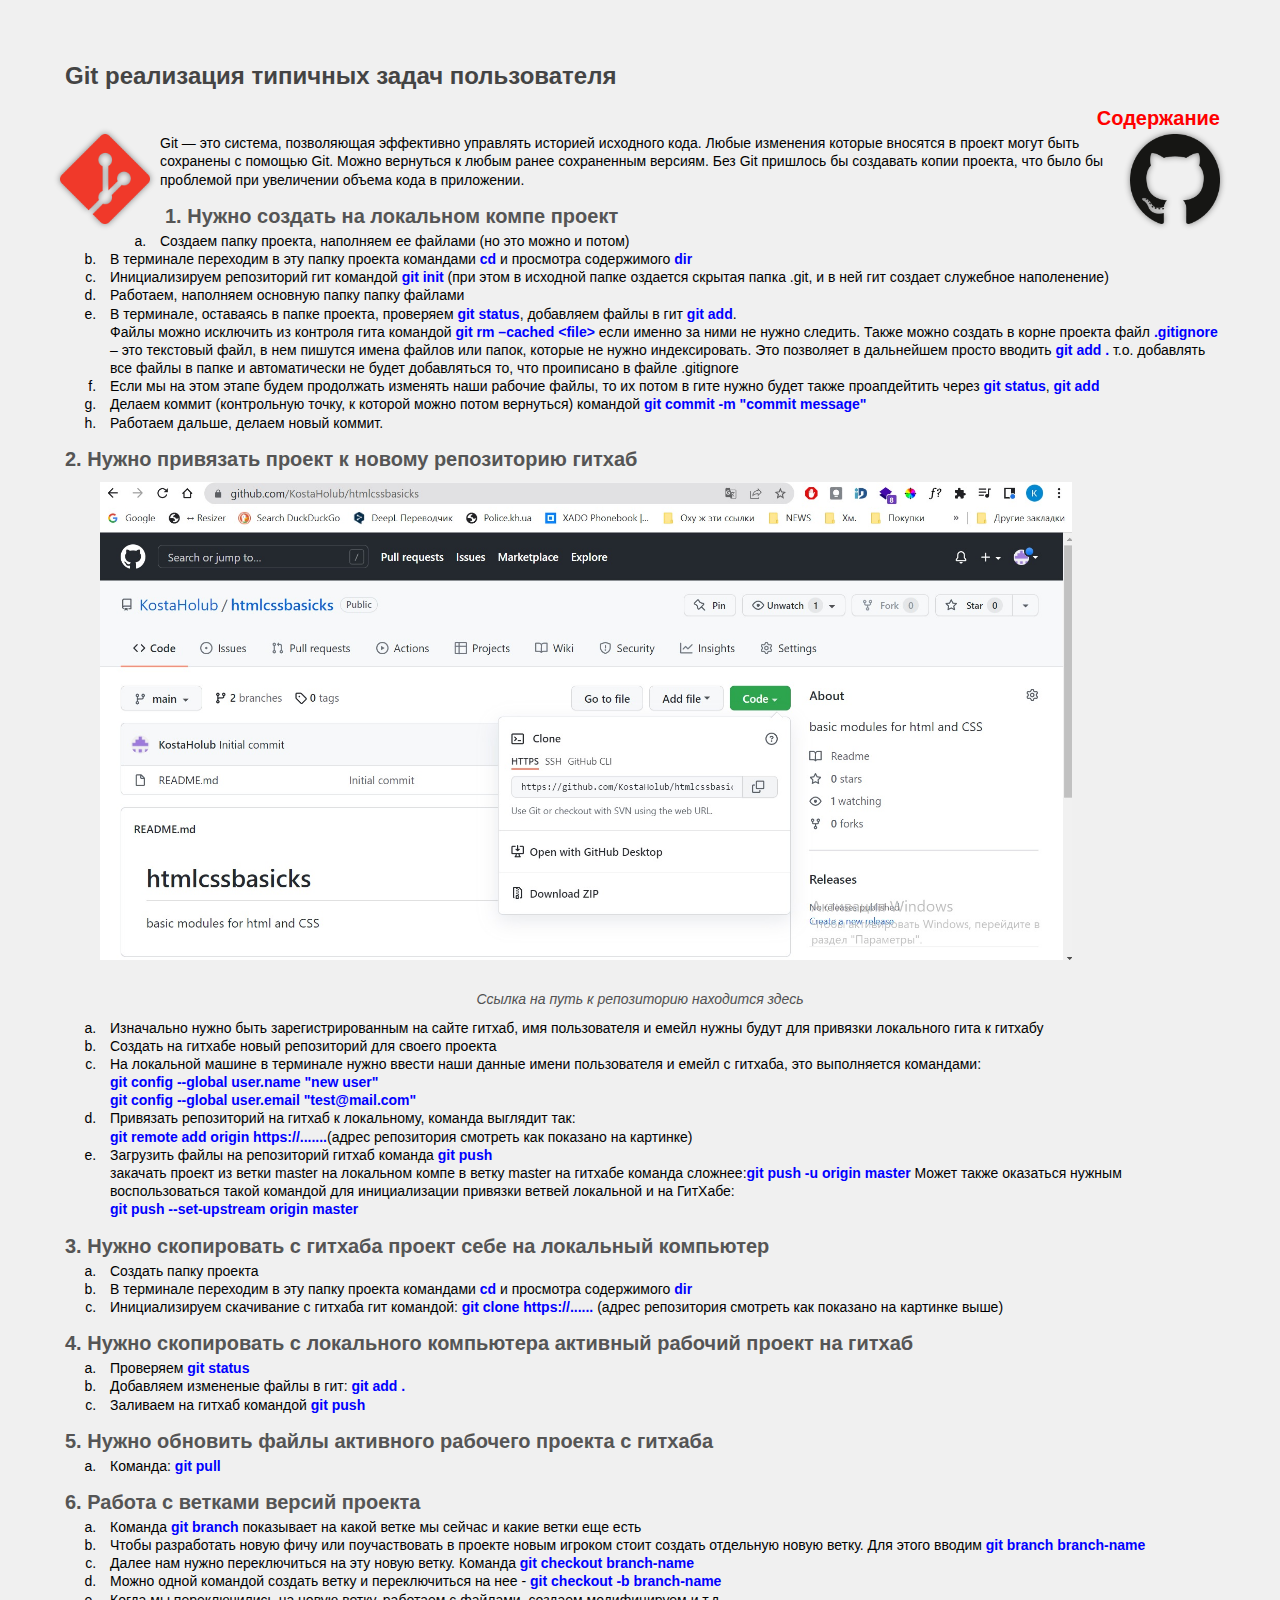
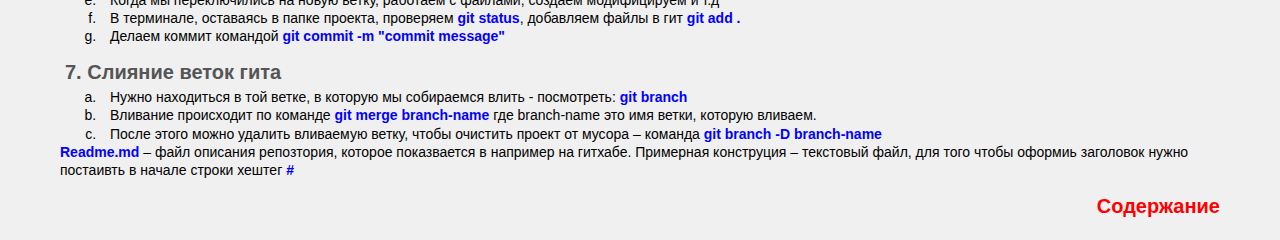
<file: Git_usage.html>
<!DOCTYPE HTML PUBLIC "-//W3C//DTD HTML 4.01 Transitional//EN" "http://www.w3.org/TR/html4/loose.dtd">
<html lang="ru">
<head>
	<meta charset="UTF-8">
	<meta name="viewport" content="width=device-width, initial-scale=1.0">
	<meta http-equiv="Content-type" content="text/html;charset=UTF-8" />
	<link rel="stylesheet" href="CSS/style.css">
	<title>Git шпаргалка по типовым задачам</title>
</head>
<body>
	<h1><span>Git реализация типичных задач пользователя</span></h1>
	
	<div>
		<a href="index.html"><h2 style="color: red; text-align: right;">Содержание</h2></a>
	</div>

	<div>
		<p>
			<a href="https://git-scm.com/" target="_blank"><img class="Img-inside-text-left" src="Img/pngegg.png" alt="Git logo" width="100" height="100"></a>	
			<a href="https://github.com/" target="_blank"><img class="Img-inside-text-right" src="Img/github-logo-5F384D0265-seeklogo.com.png" alt="GitHub logo" width="100" height="100"></a>
			Git — это система, позволяющая
			эффективно управлять историей исходного кода.
			Любые изменения которые вносятся в проект
			могут быть сохранены с помощью Git. Можно
			вернуться к любым ранее сохраненным версиям.
			Без Git пришлось бы создавать копии проекта, что
			было бы проблемой при увеличении объема кода в
			приложении.</p>
	</div>


	<h2><span>1. Нужно создать на локальном компе проект</span></h2>
	<div>
		<ol type="a">
			<li class="li-otstup"> Создаем папку проекта, наполняем ее файлами (но это можно и потом)</li>
			<li class="li-otstup">В терминале переходим в эту папку проекта командами <span class="bold-text">cd</span> и просмотра содержимого <span class="bold-text">dir</span></li>
			<li class="li-otstup">Инициализируем репозиторий гит командой <span class="bold-text">git init</span> (при этом в исходной папке оздается скрытая папка .git, и в ней гит создает служебное  наполенение)</li>
			<li class="li-otstup">Работаем, наполняем основную папку папку файлами</li>
			<li class="li-otstup">В терминале, оставаясь в папке проекта, проверяем <span class="bold-text">git status</span>, добавляем файлы в гит <span class="bold-text">git add</span>. 
             <br>Файлы можно исключить из контроля гита командой <span class="bold-text">git rm –cached &lt;file&gt;</span> если именно за ними не нужно следить. Также можно создать в корне проекта файл <span class="bold-text">.gitignore</span> – это текстовый файл, в нем пишутся имена файлов или папок, которые не нужно индексировать. Это позволяет в дальнейшем просто вводить <span class="bold-text">git add .</span>  т.о. добавлять все файлы в папке и автоматически не будет добавляться то, что проиписано в файле .gitignore
			</li>
			<li class="li-otstup">Если мы на этом этапе будем продолжать изменять наши рабочие файлы, то их потом в гите нужно будет также проапдейтить через  <span class="bold-text">git status</span>, <span class="bold-text">git add</span></li>
			<li class="li-otstup">Делаем коммит (контрольную точку, к которой можно потом вернуться) командой <span class="bold-text">git commit -m "commit message"</span></li>
			<li class="li-otstup">Работаем дальше, делаем новый коммит.</li>
		</ol>
	</div>

	<h2><span>2. Нужно привязать проект к новому репозиторию гитхаб</span></h2>
	<div>
		<p class="img">
			<img width="90%" src="Img/Git_repository_path.jpg" alt="Ссылка на путь к репозиторию находится здесь">
		</p>
		<p class="imgsigt">Ссылка на путь к репозиторию находится здесь</p>
	</div>
	<div>
		<ol type="a">
			<li class="li-otstup">Изначально нужно быть зарегистрированным на сайте гитхаб, имя пользователя и емейл нужны будут для привязки локального гита к гитхабу</li>
			<li class="li-otstup">Создать на гитхабе новый репозиторий для своего проекта</li>
			<li class="li-otstup">На локальной машине в терминале нужно ввести наши данные имени пользователя и емейл с гитхаба, это выполняется командами:
				<br><span class="bold-text">git config --global user.name "new user"</span><br><span class="bold-text">git config --global user.email "test@mail.com"</span></li>
			<li class="li-otstup">Привязать репозиторий на гитхаб к локальному, команда выглядит так:<br>
				<span class="bold-text">git remote add origin https://.......</span>(адрес репозитория смотреть как показано на картинке)</li>
			<li class="li-otstup">Загрузить файлы на репозиторий гитхаб команда <span class="bold-text">git push</span><br>
				закачать проект из ветки master на локальном компе в ветку master на гитхабе команда сложнее:<span class="bold-text">git push -u origin master</span>
				Может также оказаться нужным воспользоваться такой командой для инициализации привязки ветвей локальной и на ГитХабе: 
				<br><span class="bold-text">git push --set-upstream origin master</span></li>
		</ol>
	</div>

	<h2><span>3. Нужно скопировать с гитхаба проект себе на локальный компьютер</span></h2>
	<div>
		<ol type="a">
			<li class="li-otstup">Создать папку проекта</li>
			<li class="li-otstup">В терминале переходим в эту папку проекта командами <span class="bold-text">cd</span> и просмотра содержимого <span class="bold-text">dir</span></li>
			<li class="li-otstup">Инициализируем скачивание с гитхаба гит командой: <span class="bold-text">git clone https://......</span> (адрес репозитория смотреть как показано на картинке выше)</li>
		</ol>
	</div>

	<h2><span>4. Нужно скопировать с локального компьютера активный рабочий проект на гитхаб</span></h2>
	<div>
		<ol type="a">
			<li class="li-otstup">Проверяем <span class="bold-text">git status</span></li>
			<li class="li-otstup">Добавляем измененые файлы в гит: <span class="bold-text">git add .</span></li>
			<li class="li-otstup">Заливаем на гитхаб командой <span class="bold-text">git push</span></li>
		</ol>
	</div>

	<h2><span>5. Нужно обновить файлы активного рабочего проекта с гитхаба</span></h2>
	<div>
		<ol type="a">
			<li class="li-otstup">Команда: <span class="bold-text">git pull</span></li>
		</ol>
	</div>

	<h2><span>6. Работа с ветками версий проекта</span></h2>
	<div>
		<ol type="a">
			<li class="li-otstup">Команда <span class="bold-text">git branch</span> показывает на какой ветке мы сейчас и какие ветки еще есть</li>
			<li class="li-otstup">Чтобы разработать новую фичу или поучаствовать в проекте новым игроком стоит создать отдельную новую ветку. Для этого вводим <span class="bold-text">git branch branch-name</span></li>
			<li class="li-otstup">Далее нам нужно переключиться на эту новую ветку. Команда <span class="bold-text">git checkout branch-name</span></li>
			<li class="li-otstup">Можно одной командой создать ветку и переключиться на нее - <span class="bold-text">git checkout -b branch-name</span></li>
			<li class="li-otstup">Когда мы переключились на новую ветку, работаем с файлами, создаем модифицируем и т.д </li>
			<li class="li-otstup">В терминале, оставаясь в папке проекта, проверяем <span class="bold-text">git status</span>, добавляем файлы в гит <span class="bold-text">git add .</span></li>
			<li class="li-otstup">Делаем коммит командой <span class="bold-text">git commit -m "commit message"</span></li>												
		</ol>
	</div>
	<h2><span>7. Слияние веток гита</span></h2>
	<div>
		<ol type="a">
			<li class="li-otstup">Нужно находиться в той ветке, в которую мы собираемся влить - посмотреть: <span class="bold-text">git branch</span></li>
			<li class="li-otstup">Вливание происходит по команде <span class="bold-text">git merge branch-name</span> где branch-name это имя ветки, которую вливаем.</li>
			<li class="li-otstup">После этого можно удалить вливаемую ветку, чтобы очистить проект от мусора – команда <span class="bold-text">git branch -D branch-name</span></li>
		</ol>
	</div>

<div><span class="bold-text">Readme.md</span> – файл описания репозтория, которое показвается в например на гитхабе. Примерная конструция – текстовый файл, для того чтобы оформиь заголовок нужно постаивть в начале строки хештег <span class="bold-text">#</span></div>
	<div>
		<a href="index.html"><h2 style="color: red; text-align: right;">Содержание</h2></a>
	</div>
<br>


</body>
</html>
</file>
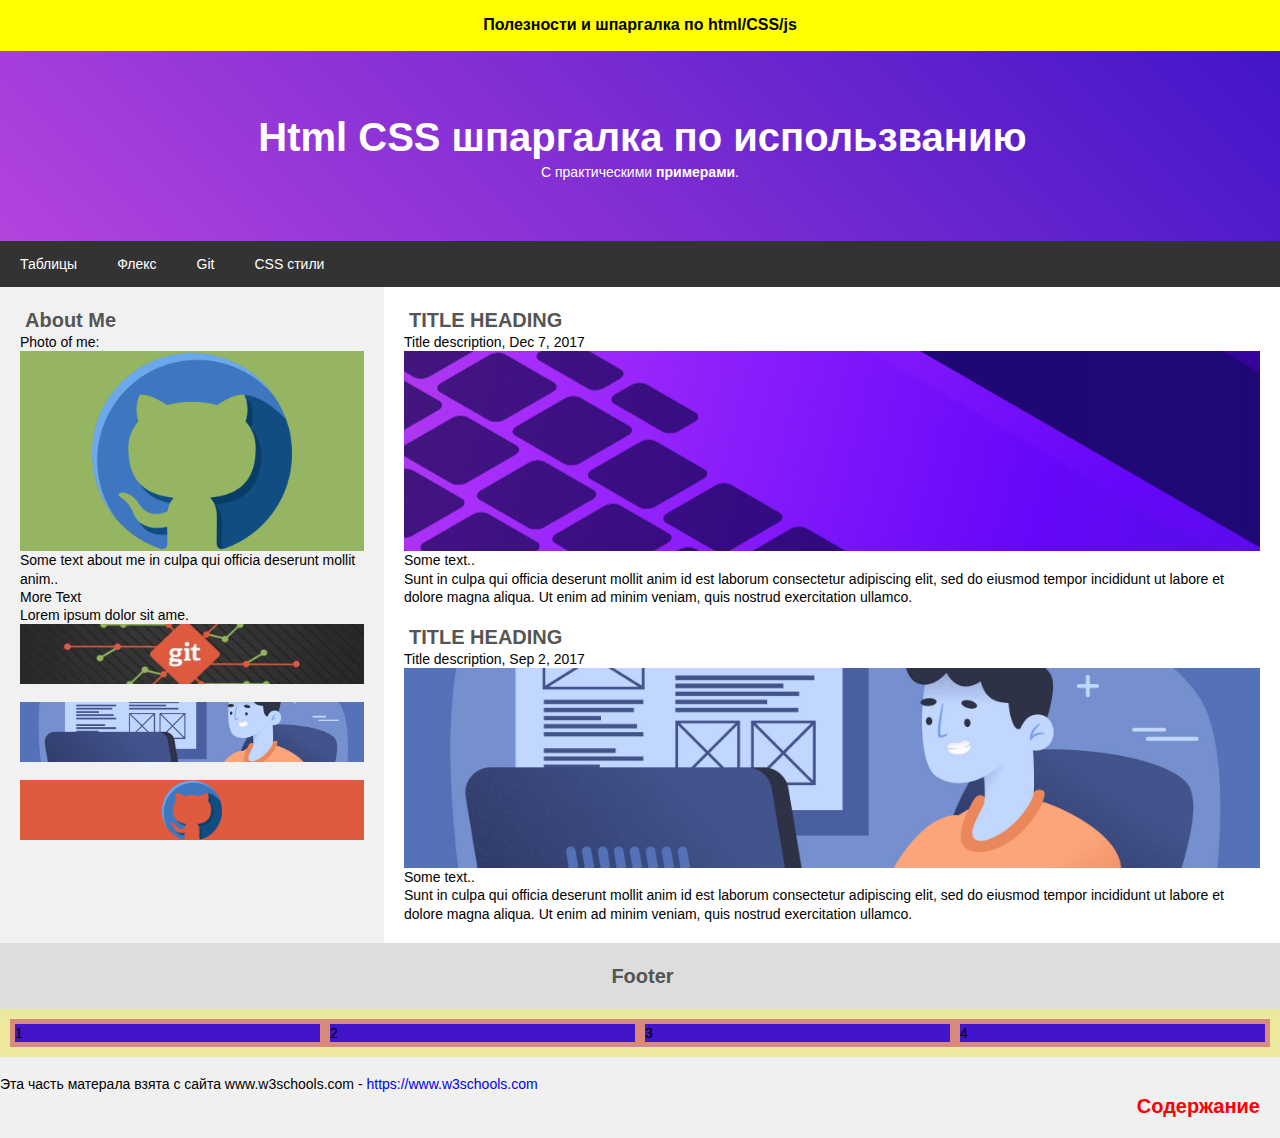
<file: index_sample.html>
<!DOCTYPE HTML PUBLIC "-//W3C//DTD HTML 4.01 Transitional//EN" "http://www.w3.org/TR/html4/loose.dtd">
<html lang="ru">
<head>
	<meta charset="UTF-8">
	<meta name="viewport" content="width=device-width, initial-scale=1.0">
	<meta http-equiv="Content-type" content="text/html;charset=UTF-8" />
	<meta name="Author" content="Holub Kostiantyn">
	<meta name="Copyright" content="Holub Kostiantyn">
	<meta name="Address" content="kosta.golub@gmail.com">	
	<link rel="stylesheet" href="CSS/style_flex_sample1.css">
	<title>Html CSS шпаргалка по использванию</title>
</head>
<body>
<!-- 	<h1 style="padding-left: 30px;"><span><span class="bold-text">Flex</span> sample #1</span></h1>
	<div>
		<a href="index.html"><h2 style="padding-right: 20px; color: red; text-align: right;">Содержание</h2></a>
	</div>
 -->
<header>
	<div style="background: yellow; padding: 15px;">
		<h4 style="font-size: 16px; font-weight: 700; text-align: center;">Полезности и шпаргалка по html/CSS/js </h4>
	</div>
	<div class="header">
		<h2 style="font-size: 40px; color: white;">Html CSS шпаргалка по использванию</h2>
		<p>С практическими <span style="font-weight: 900;">примерами</span>.</p>
	</div>
	<nav>
		<div class="navbar">
			<a href="#">Таблицы</a>
			<a href="#">Флекс</a>
			<a href="#">Git</a>
			<a href="#">CSS стили</a>
		</div>
	</nav>

</header>

<!-- The flexible grid (content) -->
<div class="row">
  <div class="side">
    <h2>About Me</h2>
    <h5>Photo of me:</h5>
    <div class="fakeimg" style="height:200px; background: #95b563 url('Img/sample4.png') 50% 50%/contain no-repeat;"></div>
    <p>Some text about me in culpa qui officia deserunt mollit anim..</p>
    <h3>More Text</h3>
    <p>Lorem ipsum dolor sit ame.</p>
    <div class="fakeimg" style="height:60px; background: #95b563 url('Img/sample3.png') 50% 50%/cover no-repeat;"></div><br>
    <div class="fakeimg" style="height:60px; background: #95b563 url('Img/sample2.jpg') 50% 50%/cover no-repeat;"></div><br>
    <div class="fakeimg" style="height:60px; background: #df5a3e url('Img/sample4.png') 50% 50%/contain no-repeat;"></div>
  </div>
  <div class="main">
    <h2>TITLE HEADING</h2>
    <h5>Title description, Dec 7, 2017</h5>
    <div class="fakeimg" style="height:200px; background: #1abc9c url('Img/sample1.jpg') no-repeat fixed center;"></div>
    <p>Some text..</p>
    <p>Sunt in culpa qui officia deserunt mollit anim id est laborum consectetur adipiscing elit, sed do eiusmod tempor incididunt ut labore et dolore magna aliqua. Ut enim ad minim veniam, quis nostrud exercitation ullamco.</p>
    <br>
    <h2>TITLE HEADING</h2>
    <h5>Title description, Sep 2, 2017</h5>
    <div class="fakeimg" style="height:200px; background: #1abc9c url('Img/sample2.jpg') 50% 50%/cover no-repeat;"></div>
    <p>Some text..</p>
    <p>Sunt in culpa qui officia deserunt mollit anim id est laborum consectetur adipiscing elit, sed do eiusmod tempor incididunt ut labore et dolore magna aliqua. Ut enim ad minim veniam, quis nostrud exercitation ullamco.</p>
  </div>
</div>

<!-- Footer -->
<div class="footer">
  <h2>Footer</h2>
</div>


	
<div class="mother">
	<div class="flex-row">
		<div class="flex-element flex-element-1">
			<div class="flex-content">1</div>
		</div>
		<div class="flex-element flex-element-2">
			<div class="flex-content">2</div>
		</div>
		<div class="flex-element flex-element-3">
			<div class="flex-content">3</div>
		</div>
		<div class="flex-element flex-element-4">
			<div class="flex-content">4</div>
		</div>
	</div>
</div>

<br>
<div>Эта часть матерала взята с сайта www.w3schools.com - <a  target="_blank" href="https://www.w3schools.com/css/tryit.asp?filename=trycss3_flexbox_website2">https://www.w3schools.com</a></div>
	<div>
		<a href="index.html"><h2 style="padding-right: 20px; color: red; text-align: right;">Содержание</h2></a>
	</div>
<br>


</body>
</html>
</file>
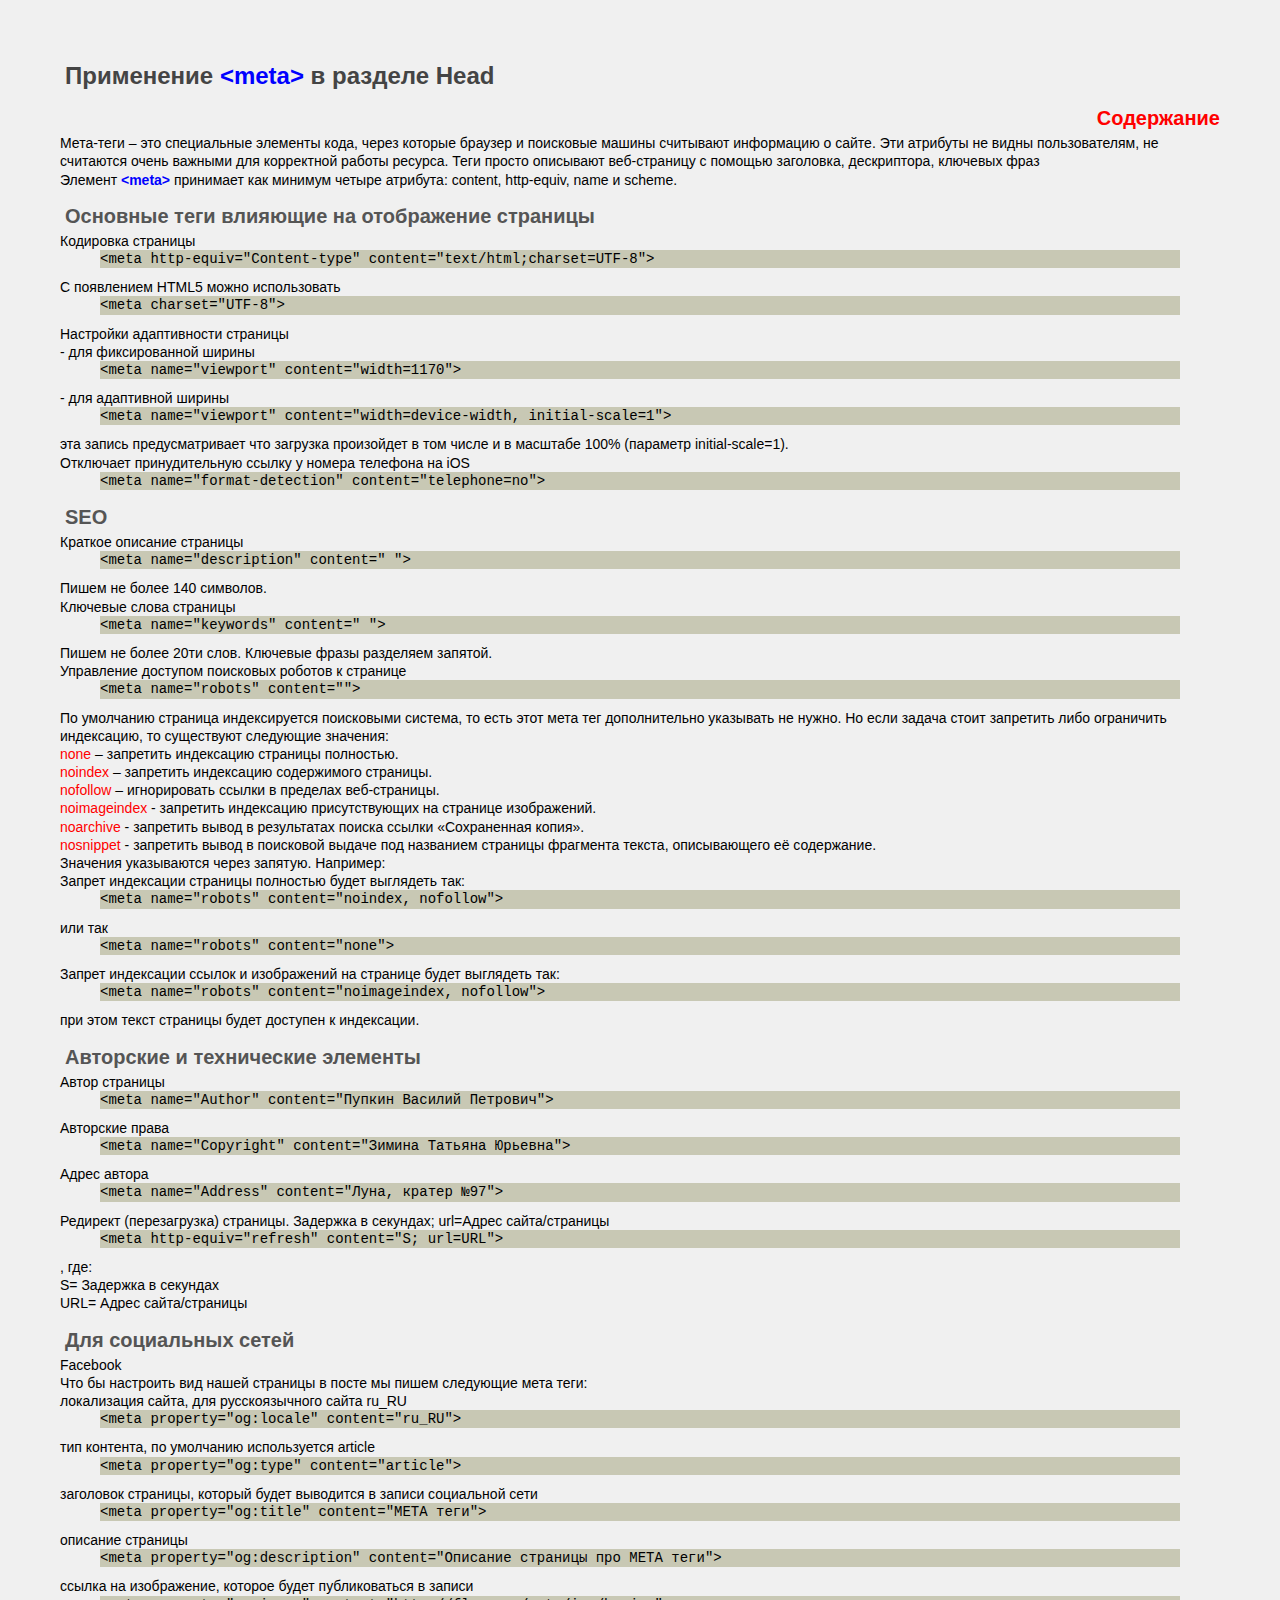
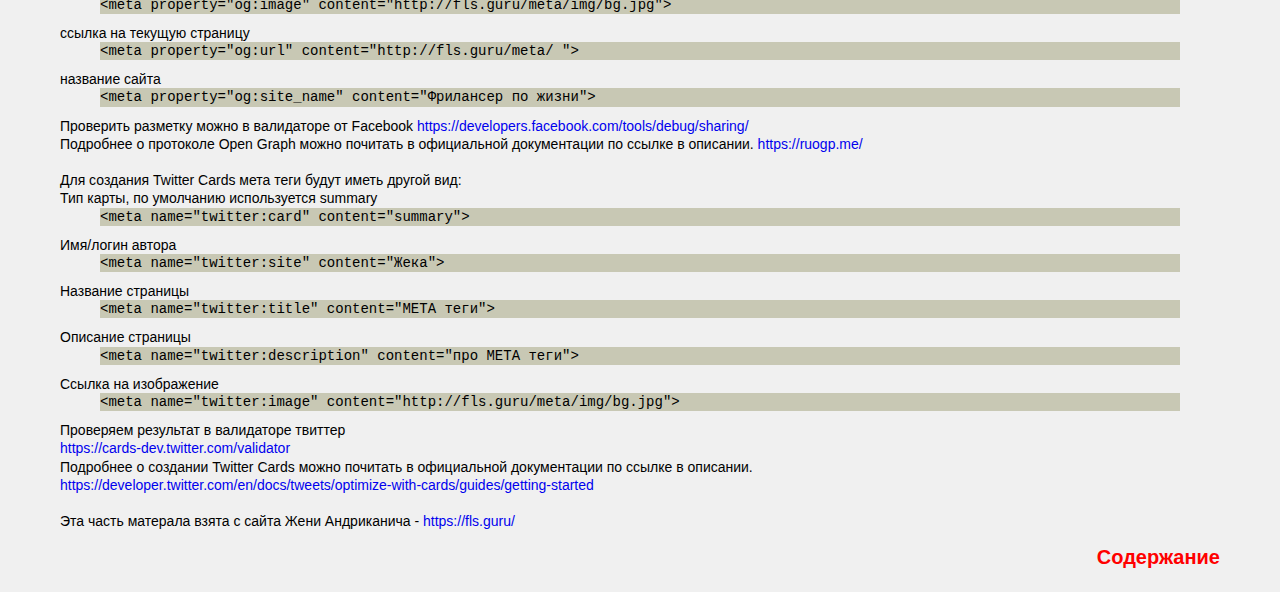
<file: Meta_tag_usage.html>
<!DOCTYPE HTML PUBLIC "-//W3C//DTD HTML 4.01 Transitional//EN" "http://www.w3.org/TR/html4/loose.dtd">
<html lang="ru">
<head>
	<meta charset="UTF-8">
	<meta name="viewport" content="width=device-width, initial-scale=1.0">
	<meta http-equiv="Content-type" content="text/html;charset=UTF-8" />
	<link rel="stylesheet" href="CSS/style.css">
	<title>Git шпаргалка по использванию команд</title>
</head>
<body>
	<h1><span>Применение <span class="bold-text">&lt;meta&gt;</span> в разделе Head</span></h1>
	
	<div>
		<a href="index.html"><h2 style="color: red; text-align: right;">Содержание</h2></a>
	</div>

	<div>
		<p>
		Мета-теги – это специальные элементы кода, 
		через которые браузер и поисковые машины считывают информацию о сайте. 
		Эти атрибуты не видны пользователям, не считаются очень важными для 
		корректной работы ресурса. Теги просто описывают веб-страницу с помощью 
		заголовка, дескриптора, ключевых фраз</p>
		<p>
			Элемент <span class="bold-text">&lt;meta&gt;</span> принимает как минимум четыре атрибута: content, http-equiv, name и scheme.
		</p>
	</div>




	<h2><span>Основные теги влияющие на отображение страницы</span></h2>
	<div>
		<p>Кодировка страницы</p>
		<div class="sample">
		<code>
		&lt;meta http-equiv="Content-type" content="text/html;charset=UTF-8"&gt;
		</code></div>
		<p>С появлением HTML5 можно использовать</p>
		<div class="sample">
		<code>
		&lt;meta charset="UTF-8"&gt;
		</code></div>		
	</div>

<div>
		<p>Настройки адаптивности страницы</p>
		<p>- для фиксированной ширины</p>
		<div class="sample">
		<code>
		&lt;meta name="viewport" content="width=1170"&gt;
		</code></div>
		<p>- для адаптивной ширины</p>
		<div class="sample">
		<code>
		&lt;meta name="viewport" content="width=device-width, initial-scale=1"&gt;
		</code></div>
		<p>эта запись предусматривает что загрузка произойдет в том числе и в масштабе 100% (параметр initial-scale=1).</p>
		<p>Отключает принудительную ссылку у номера телефона на iOS</p>
		<div class="sample">
		<code>
		&lt;meta name="format-detection" content="telephone=no"&gt;
		</code></div>		
	</div>	

	<h2><span>SEO</span></h2>
	<div>
		<p>Краткое описание страницы</p>
		<div class="sample">
		<code>
		&lt;meta name="description" content=" "&gt;
		</code></div>
		<p>Пишем не более 140 символов.</p>
		<p>Ключевые слова страницы</p>
		<div class="sample">
		<code>
		&lt;meta name="keywords" content=" "&gt;
		</code></div>
		<p>Пишем не более 20ти слов. Ключевые фразы разделяем запятой.</p>
		<p>Управление доступом поисковых роботов к странице</p>
		<div class="sample">
		<code>
		&lt;meta name="robots" content=""&gt;
		</code></div>
		<p>По умолчанию страница индексируется поисковыми система, 
		то есть этот мета тег дополнительно указывать не нужно. 
		Но если задача стоит запретить либо ограничить индексацию, 
		то существуют следующие значения:</p>
		<p><span class="attribute">none</span> – запретить индексацию страницы полностью.</p>
		<p><span class="attribute">noindex</span> – запретить индексацию содержимого страницы.</p>
		<p><span class="attribute">nofollow</span> – игнорировать ссылки в пределах веб-страницы.</p>
		<p><span class="attribute">noimageindex</span> - запретить индексацию присутствующих на странице изображений.</p>
		<p><span class="attribute">noarchive</span> - запретить  вывод в результатах поиска ссылки «Сохраненная копия».</p>
		<p><span class="attribute">nosnippet</span> - запретить  вывод в поисковой выдаче под названием страницы фрагмента текста, описывающего её содержание.</p>
	</div>

	<div>
		<p>Значения указываются через запятую. Например:</p>
		<p>Запрет индексации страницы полностью будет выглядеть так:</p>
		<div class="sample">
		<code>
		&lt;meta name="robots" content="noindex, nofollow"&gt;
		</code></div>
		<p>или так</p>
		<div class="sample">
		<code>
		&lt;meta name="robots" content="none"&gt;
		</code></div>
		<p>Запрет индексации ссылок и изображений на странице будет выглядеть так:</p>
		<div class="sample">
		<code>
		&lt;meta name="robots" content="noimageindex, nofollow"&gt;
		</code></div>
		<p>при этом текст страницы будет доступен к индексации.</p>		
	</div>	

<h2><span>Авторские и технические элементы</span></h2>
	<div>
		<p>Автор страницы</p>
		<div class="sample">
		<code>
		&lt;meta name="Author" content="Пупкин Василий Петрович"&gt;
		</code></div>
		<p>Авторские права</p>
		<div class="sample">
		<code>
		&lt;meta name="Copyright" content="Зимина Татьяна Юрьевна"&gt;
		</code></div>
		<p>Адрес автора</p>
		<div class="sample">
		<code>
		&lt;meta name="Address" content="Луна, кратер №97"&gt;
		</code></div>
		<p>Редирект (перезагрузка) страницы. Задержка в секундах; url=Адрес сайта/страницы</p>
		<div class="sample">
		<code>
		&lt;meta http-equiv="refresh" content="S; url=URL"&gt;
		</code></div>
		<p>, где:</p>
		<p>S= Задержка в секундах</p>
		<p>URL= Адрес сайта/страницы</p>
	</div>

<h2><span>Для социальных сетей</span></h2>
	<div>
		<p>Facebook</p>
		<p>Что бы настроить вид нашей страницы в посте мы пишем следующие мета теги:</p>
		<p>локализация сайта, для русскоязычного сайта ru_RU</p>
		<div class="sample">
		<code>
		&lt;meta property="og:locale" content="ru_RU"&gt;
		</code></div>
		<p>тип контента, по умолчанию используется article</p>
		<div class="sample">
		<code>
		&lt;meta property="og:type" content="article"&gt;
		</code></div>
		<p>заголовок страницы, который будет выводится в записи социальной сети</p>
		<div class="sample">
		<code>
		&lt;meta property="og:title" content="META теги"&gt;
		</code></div>
		<p>описание страницы</p>
		<div class="sample">
		<code>
		&lt;meta property="og:description" content="Описание страницы про META теги"&gt;
		</code></div>

		<p>ссылка на изображение, которое будет публиковаться в записи</p>
		<div class="sample">
		<code>
		&lt;meta property="og:image" content="http://fls.guru/meta/img/bg.jpg"&gt;
		</code></div>
		<p>ссылка на текущую страницу</p>
		<div class="sample">
		<code>
		&lt;meta property="og:url" content="http://fls.guru/meta/ "&gt;
		</code></div>
		<p>название сайта</p>
		<div class="sample">
		<code>
		&lt;meta property="og:site_name" content="Фрилансер по жизни"&gt;
		</code></div>
		<p>Проверить разметку можно в валидаторе от Facebook <a href="https://developers.facebook.com/tools/debug/sharing/" target="_blank">https://developers.facebook.com/tools/debug/sharing/</a></p>
		<p>Подробнее о протоколе Open Graph можно почитать в официальной документации по ссылке в описании. <a target="_blank" href="https://ruogp.me/">https://ruogp.me/</a></p>
		<br>
		<p>Для создания Twitter Cards мета теги будут иметь другой вид:</p>
		<p>Тип карты, по умолчанию используется summary</p>
		<div class="sample">
		<code>
		&lt;meta name="twitter:card" content="summary"&gt;
		</code></div>
		<p>Имя/логин автора</p>
		<div class="sample">
		<code>
		&lt;meta name="twitter:site" content="Жека"&gt;
		</code></div>
		<p>Название страницы</p>
		<div class="sample">
		<code>
		&lt;meta name="twitter:title" content="META теги"&gt;
		</code></div>
		<p>Описание страницы</p>
		<div class="sample">
		<code>
		&lt;meta name="twitter:description" content="про META теги"&gt;
		</code></div>
		<p>Cсылка на изображение</p>
		<div class="sample">
		<code>
		&lt;meta name="twitter:image" content="http://fls.guru/meta/img/bg.jpg"&gt;
		</code></div>
		<p>Проверяем результат в валидаторе твиттер</p>
		<p><a href="https://cards-dev.twitter.com/validator" target="_blank">https://cards-dev.twitter.com/validator</a></p>												
		<p>Подробнее о создании Twitter Cards можно почитать в официальной документации по ссылке в описании.</p>
		<p><a target="_blank" href="https://developer.twitter.com/en/docs/tweets/optimize-with-cards/guides/getting-started">https://developer.twitter.com/en/docs/tweets/optimize-with-cards/guides/getting-started</a></p>
	</div>



<br>
<div>Эта часть матерала взята с сайта Жени Андриканича - <a  target="_blank" href="https://fls.guru/">https://fls.guru/</a></div>
	<div>
		<a href="index.html"><h2 style="color: red; text-align: right;">Содержание</h2></a>
	</div>
<br>


</body>
</html>
</file>
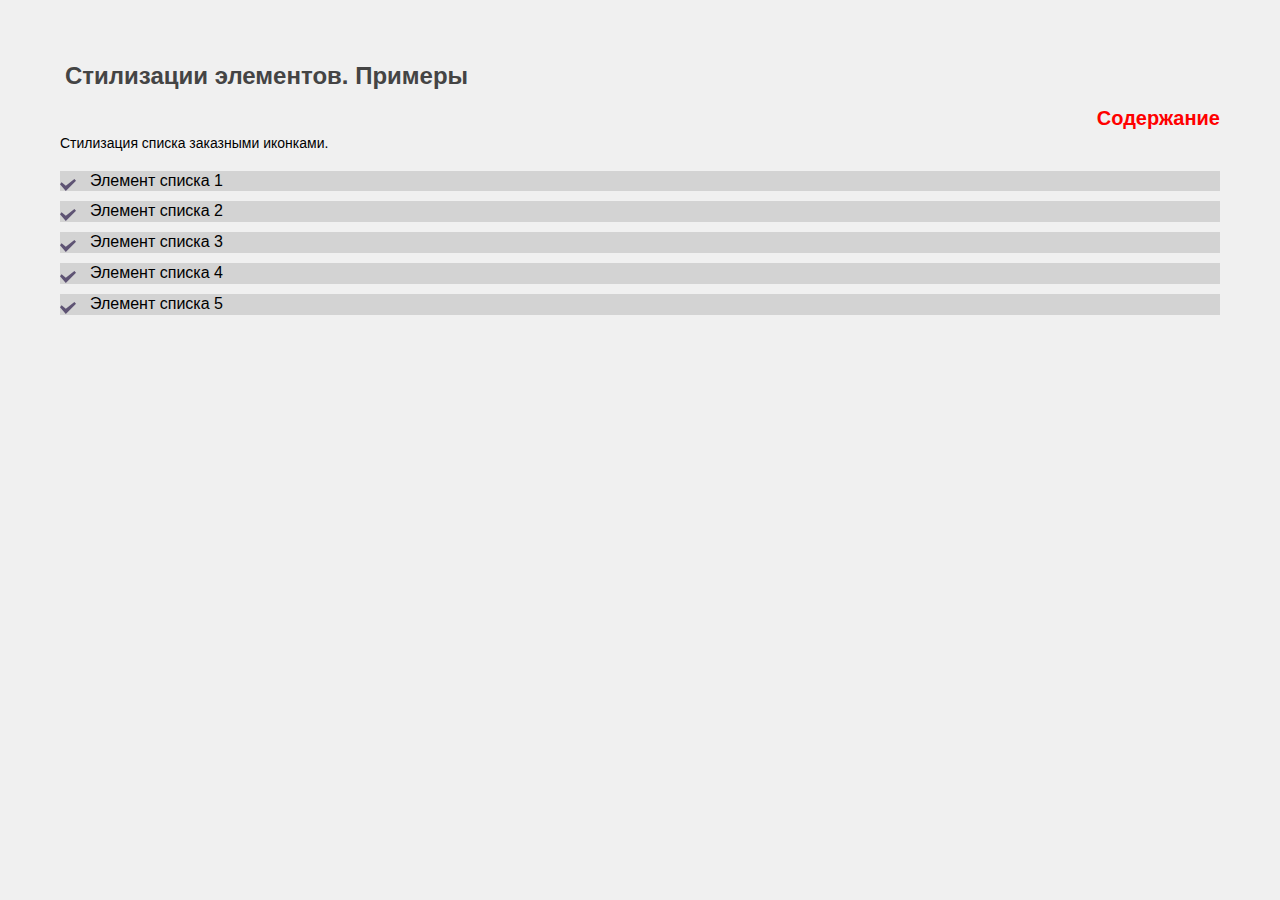
<file: Styled_elements.html>
<!DOCTYPE HTML PUBLIC "-//W3C//DTD HTML 4.01 Transitional//EN" "http://www.w3.org/TR/html4/loose.dtd">
<html lang="ru">
<head>
	<meta charset="UTF-8">
	<meta name="viewport" content="width=device-width, initial-scale=1.0">
	<meta http-equiv="Content-type" content="text/html;charset=UTF-8" />
	<title>Стилизации элементов</title>
	<link rel="stylesheet" href="CSS/style.css">
</head>
<body>
	<h1><span>Стилизации элементов. Примеры</span></h1>

	<div>
		<a href="index.html"><h2 style="color: red; text-align: right;">Содержание</h2></a>
	</div>

	<div>
		<p>Стилизация списка заказными иконками.</p>
	</div>
	<br>
	<div>
		<ul class="styled-list-ul">
			<li class="styled-list-li">Элемент списка 1</li>
			<li class="styled-list-li">Элемент списка 2</li>
			<li class="styled-list-li">Элемент списка 3</li>
			<li class="styled-list-li">Элемент списка 4</li>
			<li class="styled-list-li">Элемент списка 5</li>
		</ul>
	</div>

<br>

</body>
</html>
</file>
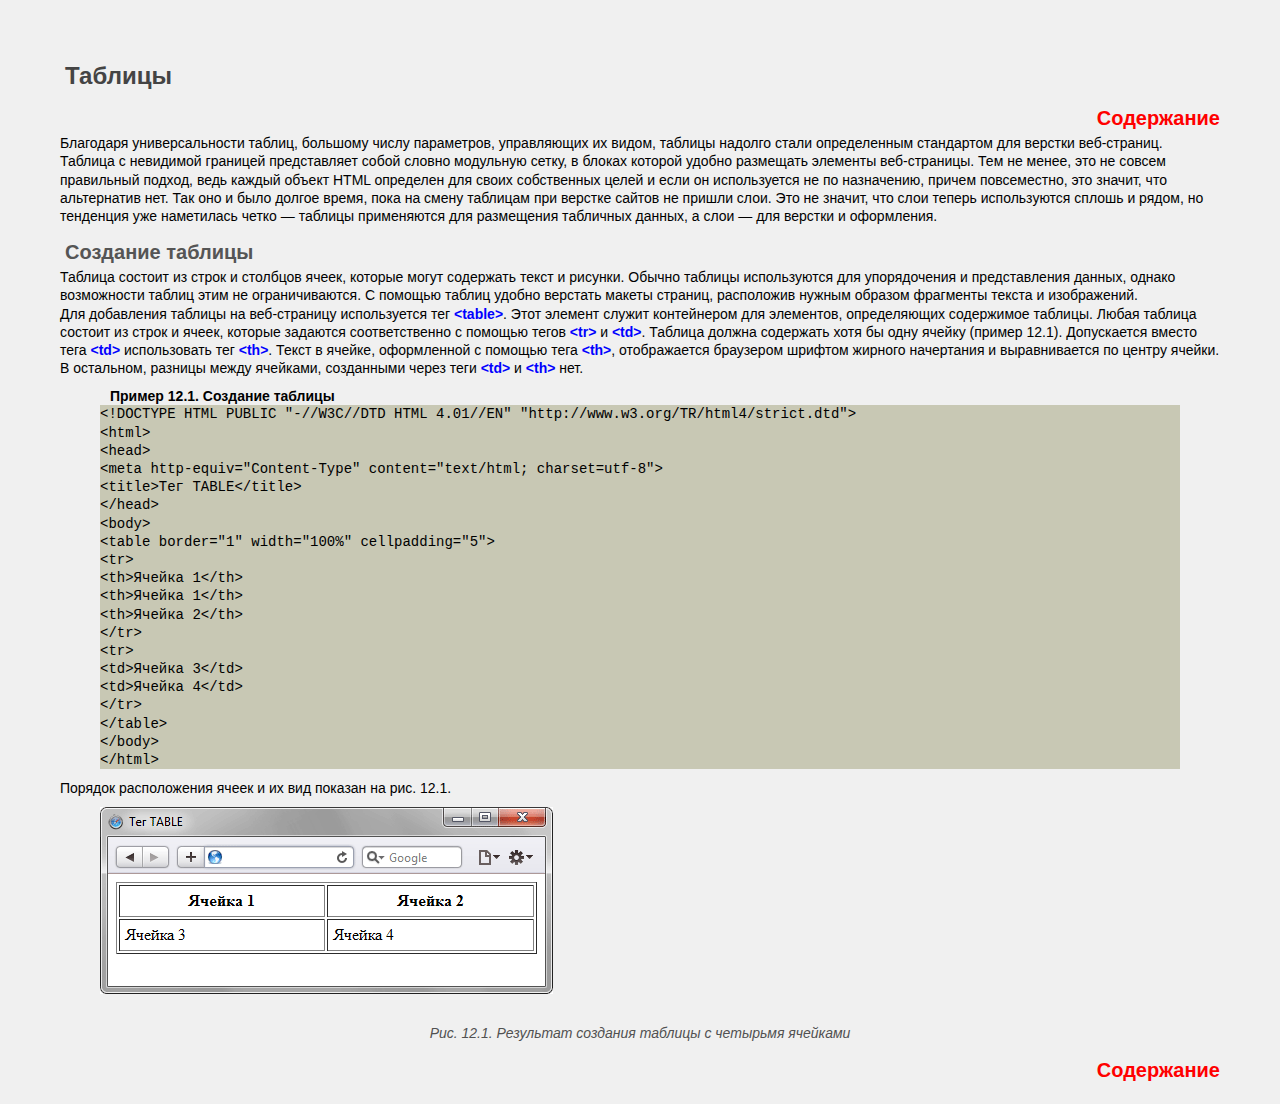
<file: Tables.html>
<!DOCTYPE HTML PUBLIC "-//W3C//DTD HTML 4.01 Transitional//EN" "http://www.w3.org/TR/html4/loose.dtd">
<html lang="ru">
<head>
	<meta charset="UTF-8">
	<meta name="viewport" content="width=device-width, initial-scale=1.0">
	<meta http-equiv="Content-type" content="text/html;charset=UTF-8" />
	<title>Таблицы в html</title>
	<link rel="stylesheet" href="CSS/style.css">
</head>
<body>
	<h1><span>Таблицы</span></h1>

	<div>
		<a href="index.html"><h2 style="color: red; text-align: right;">Содержание</h2></a>
	</div>

	<div>
		<p>Благодаря универсальности таблиц, большому числу параметров, управляющих их видом, таблицы надолго стали определенным стандартом для верстки веб-страниц. Таблица с невидимой границей представляет собой словно модульную сетку, в блоках которой удобно размещать элементы веб-страницы. Тем не менее, это не совсем правильный подход, ведь каждый объект HTML определен для своих собственных целей и если он используется не по назначению, причем повсеместно, это значит, что альтернатив нет. Так оно и было долгое время, пока на смену таблицам при верстке сайтов не пришли слои. Это не значит, что слои теперь используются сплошь и рядом, но тенденция уже наметилась четко — таблицы применяются для размещения табличных данных, а слои — для верстки и оформления.</p>
	</div>
	<h2><span>Создание таблицы</span></h2>
	<div>
		<p>Таблица состоит из строк и столбцов ячеек, которые могут содержать текст и рисунки. Обычно таблицы используются для упорядочения и представления данных, однако возможности таблиц этим не ограничиваются. C помощью таблиц удобно верстать макеты страниц, расположив нужным образом фрагменты текста и изображений.</p>
		<p>Для добавления таблицы на веб-страницу используется тег <span class="tag">&lt;table&gt;</span>. Этот элемент служит контейнером для элементов, определяющих содержимое таблицы. Любая таблица состоит из строк и ячеек, которые задаются соответственно с помощью тегов <span class="tag">&lt;tr&gt;</span> и <span class="tag">&lt;td&gt;</span>. Таблица должна содержать хотя бы одну ячейку (пример 12.1). Допускается вместо тега <span class="tag">&lt;td&gt;</span> использовать тег <span class="tag">&lt;th&gt;</span>. Текст в ячейке, оформленной с помощью тега <span class="tag">&lt;th&gt;</span>, отображается браузером шрифтом жирного начертания и выравнивается по центру ячейки. В остальном, разницы между ячейками, созданными через теги <span class="tag">&lt;td&gt;</span> и <span class="tag">&lt;th&gt;</span> нет.</p>
	</div>
	<div class="tabl-shapka"><p>Пример 12.1. Создание таблицы</p></div>
	<div class="sample">
		<p><code>
			&lt;!DOCTYPE HTML PUBLIC "-//W3C//DTD HTML  4.01//EN" "http://www.w3.org/TR/html4/strict.dtd"&gt;
<br>&lt;html&gt;
 <br>&lt;head&gt;
 <br> &lt;meta http-equiv="Content-Type" content="text/html; charset=utf-8"&gt;
<br>  &lt;title&gt;Тег TABLE&lt;/title&gt;
<br> &lt;/head&gt;
<br> &lt;body&gt;
 <br> &lt;table border="1" width="100%" cellpadding="5"&gt;
 <br>  &lt;tr&gt;
 <br>   &lt;th&gt;Ячейка 1&lt;/th&gt;
 <br>   &lt;th&gt;Ячейка 1&lt;/th&gt;
<br>    &lt;th&gt;Ячейка 2&lt;/th&gt;
<br>   &lt;/tr&gt;
<br>   &lt;tr&gt;
 <br>   &lt;td&gt;Ячейка 3&lt;/td&gt;
 <br>   &lt;td&gt;Ячейка 4&lt;/td&gt;
<br>  &lt;/tr&gt;
<br> &lt;/table&gt;
<br> &lt;/body&gt;
<br>&lt;/html&gt;
		</code></p>
	</div>
<div>
	<p>Порядок расположения ячеек и их вид показан на рис. 12.1.</p>
	<p class="img">
		<img src="Img/fig_1_12_1.png" alt="Рис. 12.1. Результат создания таблицы с четырьмя ячейками">
	</p>
	<p class="imgsigt">Рис. 12.1. Результат создания таблицы с четырьмя ячейками</p>
</div>
	<div>
		<a href="index.html"><h2 style="color: red; text-align: right;">Содержание</h2></a>
	</div>

<br>

</body>
</html>
</file>
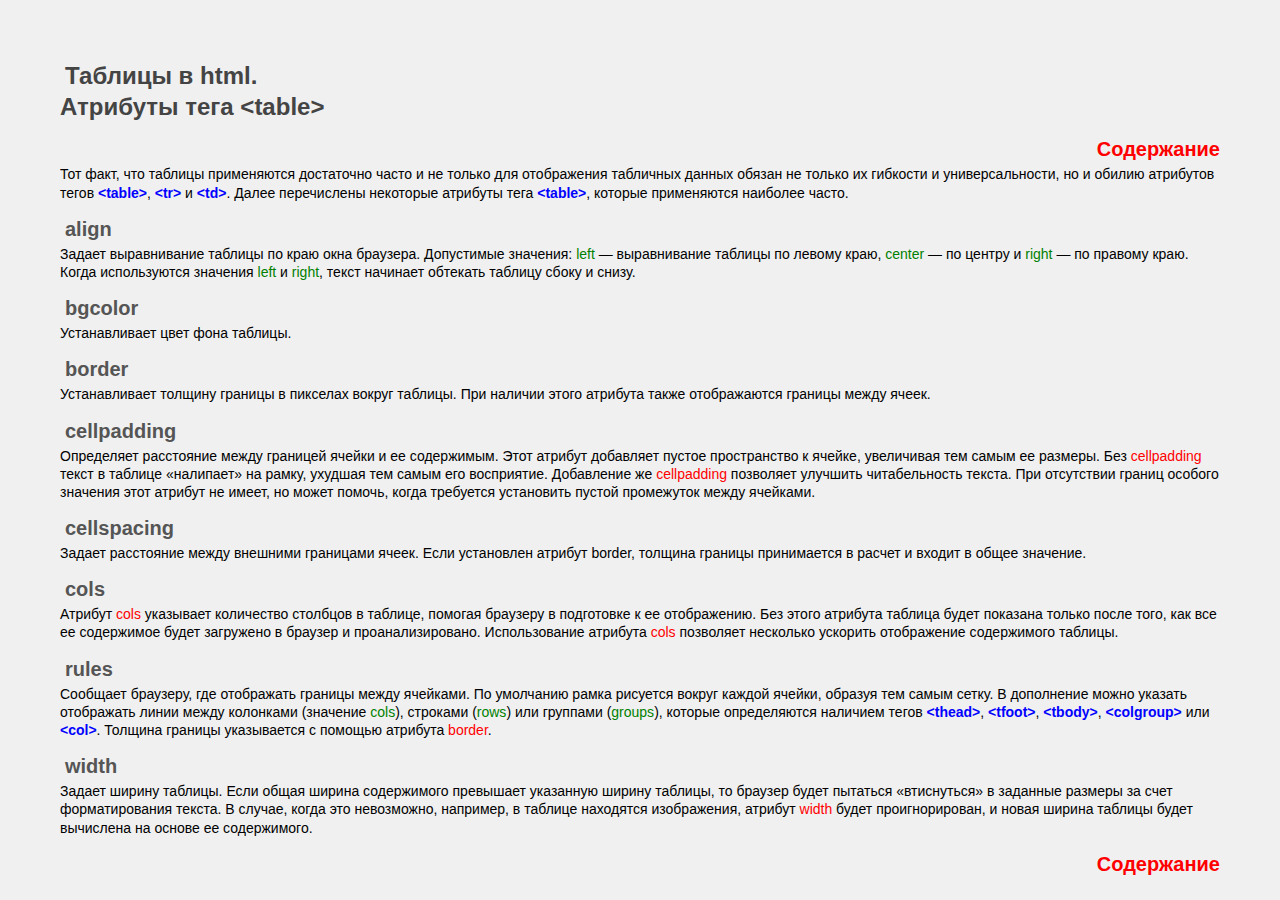
<file: Tables2.html>
<!DOCTYPE HTML PUBLIC "-//W3C//DTD HTML 4.01 Transitional//EN" "http://www.w3.org/TR/html4/loose.dtd">
<html lang="ru">
<head>
	<meta charset="UTF-8">
	<meta name="viewport" content="width=device-width, initial-scale=1.0">
	<meta http-equiv="Content-type" content="text/html;charset=UTF-8" />
		<link rel="stylesheet" href="CSS/style.css">
	<title>Таблицы в html 2</title>
</head>
<body>
	<h1><span>Таблицы в html. </span><br><span>Атрибуты тега &lt;table&gt;</span></h1>

	<div>
		<a href="index.html"><h2 style="color: red; text-align: right;">Содержание</h2></a>
	</div>

	<div>
		<p>Тот факт, что таблицы применяются достаточно часто и не только для отображения табличных данных обязан не только их гибкости и универсальности, но и обилию атрибутов тегов <span class="tag">&lt;table&gt;</span>, <span class="tag">&lt;tr&gt;</span> и <span class="tag">&lt;td&gt;</span>. Далее перечислены некоторые атрибуты тега <span class="tag">&lt;table&gt;</span>, которые применяются наиболее часто.</p>
	</div>
	<h2><span>align</span></h2	>
	<div>
		<p>Задает выравнивание таблицы по краю окна браузера. Допустимые значения: <span class="value">left</span> — выравнивание таблицы по левому краю, <span class="value">center</span> — по центру и <span class="value">right</span> — по правому краю. Когда используются значения <span class="value">left</span> и <span class="value">right</span>, текст начинает обтекать таблицу сбоку и снизу.</p>
	</div>
	<h2><span>bgcolor</span></h2>
	<div>
		<p>Устанавливает цвет фона таблицы.</p>
	</div>
	<h2><span>border</span></h2>
	<div>
		<p>Устанавливает толщину границы в пикселах вокруг таблицы. При наличии этого атрибута также отображаются границы между ячеек.</p>
	</div>
	<h2><span>cellpadding</span></h2>
	<div>
		<p>Определяет расстояние между границей ячейки и ее содержимым. Этот атрибут добавляет пустое пространство к ячейке, увеличивая тем самым ее размеры. Без <span class="attribute">cellpadding</span> текст в таблице «налипает» на рамку, ухудшая тем самым его восприятие. Добавление же <span class="attribute">cellpadding</span> позволяет улучшить читабельность текста. При отсутствии границ особого значения этот атрибут не имеет, но может помочь, когда требуется установить пустой промежуток между ячейками.</p>
	</div>
	<h2>cellspacing</h2>
	<div>
		<p>Задает расстояние между внешними границами ячеек. Если установлен атрибут border, толщина границы принимается в расчет и входит в общее значение.</p>
	</div>
	<h2>cols</h2>
	<div>
		<p>Атрибут <span class="attribute">cols</span> указывает количество столбцов в таблице, помогая браузеру в подготовке к ее отображению. Без этого атрибута таблица будет показана только после того, как все ее содержимое будет загружено в браузер и проанализировано. Использование атрибута <span class="attribute">cols</span> позволяет несколько ускорить отображение содержимого таблицы.</p>
	</div>
	<h2>rules</h2>
	<div><p>Сообщает браузеру, где отображать границы между ячейками. По умолчанию рамка рисуется вокруг каждой ячейки, образуя тем самым сетку. В дополнение можно указать отображать линии между колонками (значение <span class="value">cols</span>), строками (<span class="value">rows</span>) или группами (<span class="value">groups</span>), которые определяются наличием тегов <span class="tag">&lt;thead&gt;</span>, <span class="tag">&lt;tfoot&gt;</span>, <span class="tag">&lt;tbody&gt;</span>, <span class="tag">&lt;colgroup&gt;</span> или <span class="tag">&lt;col&gt;</span>. Толщина границы указывается с помощью атрибута <span class="attribute">border</span>.</p></div>
	<h2>width</h2>
	<div>
		<p>Задает ширину таблицы. Если общая ширина содержимого превышает указанную ширину таблицы, то браузер будет пытаться «втиснуться» в заданные размеры за счет форматирования текста. В случае, когда это невозможно, например, в таблице находятся изображения, атрибут <span class="attribute">width</span> будет проигнорирован, и новая ширина таблицы будет вычислена на основе ее содержимого.</p>
	</div>

	<div>
		<a href="index.html"><h2 style="color: red; text-align: right;">Содержание</h2></a>
	</div>
<br>
</body>
</html>
</file>
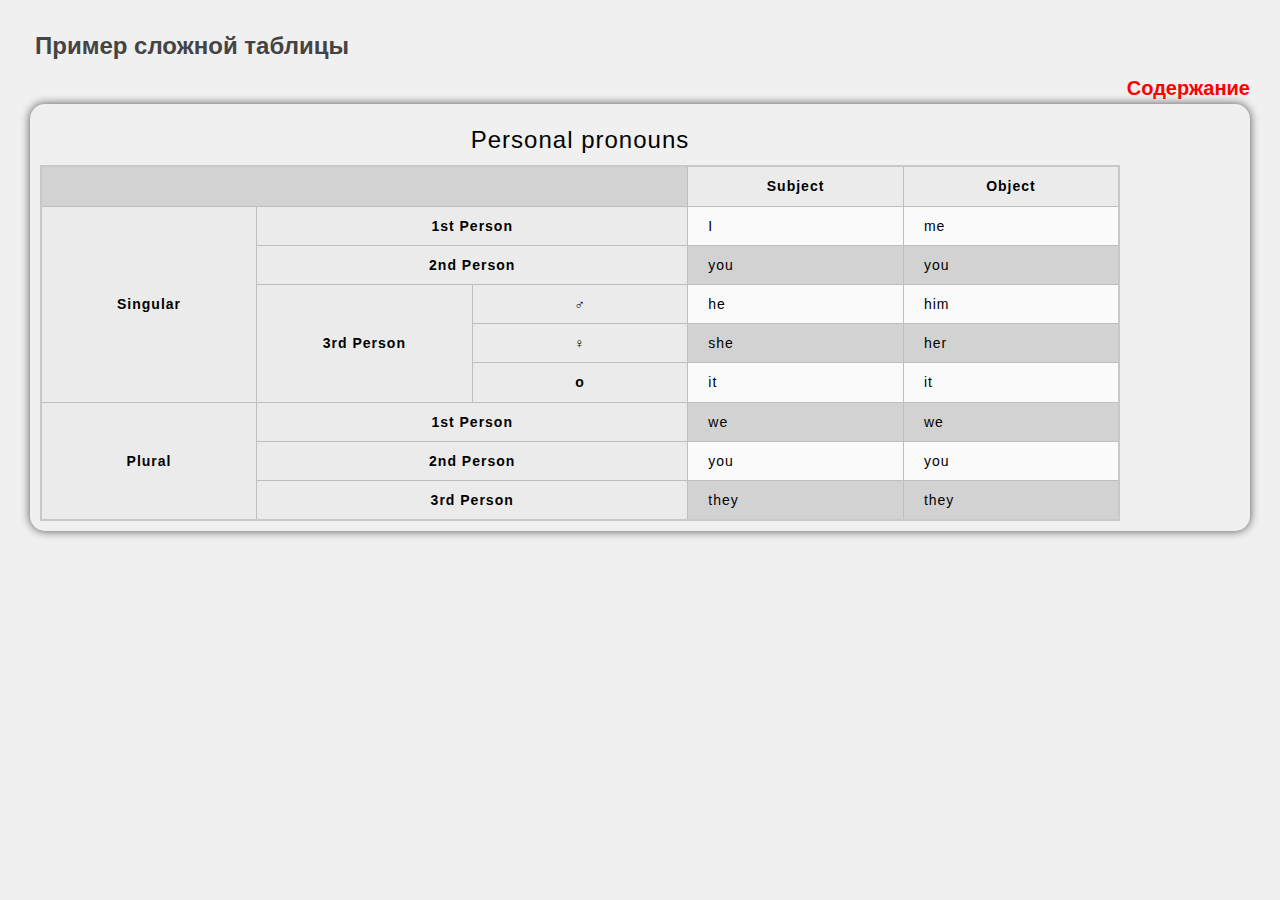
<file: Tables_sample.html>
<!DOCTYPE HTML PUBLIC "-//W3C//DTD HTML 4.01 Transitional//EN" "http://www.w3.org/TR/html4/loose.dtd">
<html lang="ru">
<head>
	<meta charset="UTF-8">
	<meta name="viewport" content="width=device-width, initial-scale=1.0">
	<meta http-equiv="Content-type" content="text/html;charset=UTF-8" />
		<link rel="stylesheet" href="CSS/style_table_sample.css">
	<title>Таблицы в html 2</title>
</head>
<body>

    <h1>Пример сложной таблицы</h1>
    <div>
        <a href="index.html"><h2 style="color: red; text-align: right;">Содержание</h2></a>
    </div>

<div class="box_rounded_shadow">
    <table>
     <caption>Personal pronouns</caption>
      <tr>
       <td colspan="3"></td>
       <th scope="col">Subject</th>
       <th scope="col">Object</th>
      </tr>
      <tr>
       <th rowspan="5" scope="rowgroup">Singular</th>
       <th colspan="2" scope="row">1st Person</th>
       <td>I</td>
       <td>me</td>
      </tr>
      <tr>
       <th colspan="2" scope="row">2nd Person</th>
       <td>you</td>
       <td>you</td>
      </tr>
      <tr>
       <th rowspan="3" scope="rowgroup">3rd Person</th>
       <th class="symbol" scope="row">♂</th>
       <td>he</td>
       <td>him</td>
      </tr>
      <tr>
       <th class="symbol" scope="row">♀</th>
       <td>she</td>
       <td>her</td>
      </tr>
      <tr>
       <th class="symbol" scope="row">o</th>
       <td>it</td>
       <td>it</td>
      </tr>
      <tr>
       <th rowspan="3" scope="rowgroup">Plural</th>
       <th colspan="2" scope="row">1st Person</th>
       <td>we</td>
       <td>we</td>
      </tr>
      <tr>
       <th colspan="2" scope="row">2nd Person</th>
       <td>you</td>
       <td>you</td>
      </tr>
      <tr>
       <th colspan="2" scope="row">3rd Person</th>
       <td>they</td>
       <td>they</td>
      </tr>
    </table>
</div>

</body>
</html>
</file>
<file: CSS/style.css>
/*Обнуление*/
*{
	padding: 0;
	margin: 0;
	border: 0;
}
*,*:before,*:after{
	-moz-box-sizing: border-box;
	-webkit-box-sizing: border-box;
	box-sizing: border-box;
}
:focus,:active{outline: none;}
a:focus,a:active{outline: none;}

nav,footer,header,aside{display: block;}

html,body{
	height: 100%;
	width: 100%;
	font-size: 100%;
	line-height: 1;
	font-size: 14px;
	-ms-text-size-adjust: 100%;
	-moz-text-size-adjust: 100%;
	-webkit-text-size-adjust: 100%;
}
input,button,textarea{font-family:inherit;}

input::-ms-clear{display: none;}
button{cursor: pointer;}
button::-moz-focus-inner {padding:0;border:0;}
a, a:visited{text-decoration: none;}
a:hover{text-decoration: none;}
ul li{list-style: none;}
img{vertical-align: top;}

h1,h2,h3,h4,h5,h6{font-size:inherit;font-weight: 400;}
/*--------------------*/


/*{"keys":["Ctrl+`"], "command":"tag_classes"}, газ 241 хол 1184 гор 1140 єл 043441*/

html,body{
	padding: 30px;
	font-family: Arial, "Helvetica Neue", Helvetica, sans-serif;
		line-height: 1.3;
		background-color: rgb(240,240,240);
}

h1	{margin: 0px 0px 4px 0px; font-size: 24px; font-weight: 700; color: #444; text-indent:5px;}
h2	{margin: 14px 0px 3px 0px; font-size: 20px; font-weight: 700; color: #555;text-indent:5px;}
.h3 {font-style: italic; margin: 30px 0px 10px 0px; font-size: 16px; font-weight: 700; color: #555;/*text-indent:5px;*/}
/*code {font-size: 14px;}*/

/*визуализация упоминаемых в тексте тегов, значений и аттрибутов*/
.tag {color: blue; font-weight: 600;}
.value {color: green;}
.attribute {color: red;}
.bold-text {font-weight: 700; color: blue;}
.bold-text:hover {color: #F54D27;}

.spisok	{padding-left: 10px;}

/*Картинки с тенью и увеличением при ховере*/
.Img-inside-text-left {
	filter: drop-shadow(0px 0px 3px gray);
	float: left; 
	width: 100px;
	height: 100px;
	padding: 0 10px 10px 0;
}
.Img-inside-text-right {
	filter: drop-shadow(0px 0px 3px gray);
	float: right; 
	width: 100px;
	height: 100px;
	padding: 0 0 10px 10px;
}
.Img-inside-text-left:hover {
	filter: drop-shadow(0px 0px 3px black);
	float: left; 
	width: 104px;
	height: 104px;
	padding: 0 10px 10px 0;
}
.Img-inside-text-right:hover {
	filter: drop-shadow(0px 0px 3px black);
	float: right; 
	width: 104px;
	height: 104px;
	padding: 0 0 10px 10px;
}
/*
.Img-inside-text-left:action {
	filter: drop-shadow(0px 0px 6px black);
	float: left; 
	width: 100px;
	height: 100px;
	padding: 0 10px 10px 0;
}
.Img-inside-text-right:action {
	filter: drop-shadow(0px 0px 6px black);
	float: right; 
	width: 100px;
	height: 100px;
	padding: 0 0 10px 10px;
}
*/
/*анимация монохромного изображения
img {
  animation: mymove 7s infinite;
}

@keyframes mymove {
  50% {
    -webkit-filter: grayscale(100%); 
    filter: grayscale(100%);
  }
}
*/

/*стиль образцов программного кода*/
.sample {
	background: rgb(200, 200, 180); 
	font-family: monospace; 
	margin: 0px 40px 10px 40px;
}

/*стиль иллюстративных картинок с подписью*/
.img {margin: 10px 40px 30px 40px;}
.imgsigt {
	text-align: center; 
	color: #515151; 
	font-style: italic; 
	margin: 0px 20px 10px 20px;}

/*стили таблиц*/
.tabl-shapka {font-weight: 700; margin: 10px 0px 0px 50px;}

.Tabl_body {border-collapse: collapse;
  border: 2px solid rgb(200,200,200);
  letter-spacing: 1px;
  font-size: 1rem;}

.accent_text {font-weight: 600;}

table {overflow: auto;
    table-layout: fixed;
  border-collapse: collapse;
  border: 2px solid rgb(200,200,200);
  letter-spacing: 1px;
  font-size: 1rem;
  width: 90%;
  }

td, th {
  border: 1px solid rgb(190,190,190);
  padding: 10px 20px;
}

th {
  background-color: rgb(235,235,235);
}

td {
  text-align: left;
}

tr:nth-child(even) td {
  background-color: rgb(250,250,250);
}

tr:nth-child(odd) td {
  background-color: rgb(210,210,210);
}

caption {
  padding: 10px;
  font-size: 24px;
}
td:hover {color: rgb(255,30,11);}
td:active {font-weight: 900;}

/*что-то раннее*/
.symbol {font-weight: 600;}
.box_rounded_shadow {
padding: 10px;
	border-radius: 15px;
	box-shadow: 0 0 10px #505050;
}
.box2 {
width: 100px;
height: 400px;
	bottom: 2px;
	border-radius: 15px;
	box-shadow: 0 0 10px #505050;
}

/*стандартный нумерованный список*/
ol {
  padding-left: 40px;
}
ol li.li-otstup {padding-left: 10px;}


/*Маркированный список с птичкой вместо точки*/
.styled-list-ul {
		font-size: 16px;}

.styled-list-ul li{
	margin: 0 0 10px 0;
	padding: 0 0 0 30px;
	background-color: lightgray;
	position: relative;
}
.styled-list-ul li:before{
	content: '';
	background: url("../Img/ptichka.svg") 0 0 no-repeat;
	width: 20px;
	height: 20px;
	position: absolute;
	top: 8px;
	left: 0px;
}

.styled-list-ul li:hover{color: gray;}

/*настройки для обычного стандартного текста*/
.regular-text {
	font-size: 14px;
	margin-bottom: 10px;
}
</file>
<file: CSS/style_flex_sample1.css>
/*Обнуление*/
*{
	padding: 0;
	margin: 0;
	border: 0;
  box-sizing: border-box;
}
*,*:before,*:after{
	-moz-box-sizing: border-box;
	-webkit-box-sizing: border-box;
	box-sizing: border-box;
}
:focus,:active{outline: none;}
a:focus,a:active{outline: none;}

nav,footer,header,aside{display: block;}

html,body{
	height: 100%;
	width: 100%;
	font-size: 100%;
	line-height: 1;
	font-size: 14px;
	-ms-text-size-adjust: 100%;
	-moz-text-size-adjust: 100%;
	-webkit-text-size-adjust: 100%;
}
input,button,textarea{font-family:inherit;}

input::-ms-clear{display: none;}
button{cursor: pointer;}
button::-moz-focus-inner {padding:0;border:0;}
a, a:visited{text-decoration: none;}
a:hover{text-decoration: none;}
ul li{list-style: none;}
img{vertical-align: top;}

h1,h2,h3,h4,h5,h6{font-size:inherit;font-weight: 400;}
/*--------------------*/


/*{"keys":["Ctrl+`"], "command":"tag_classes"},*/

html,body{
	padding: 0px;
	font-family: Arial, "Helvetica Neue", Helvetica, sans-serif;
		line-height: 1.3;
		background-color: rgb(240,240,240);
}

h1	{margin: 0px 0px 4px 0px; font-size: 24px; font-weight: 700; color: #444; text-indent:5px;}
h2	{/*margin: 14px 0px 3px 0px;*/ font-size: 20px; font-weight: 700; color: #555;text-indent:5px;}

/* Header/logo Title */
.header {
  padding: 60px;
  text-align: center;
  background: #4215c8;
  background: linear-gradient(45deg, #b443dd, #4215c8);
  color: white;
  
  /* 
style="background: url('Img/sample2.jpg') 50% 50%/cover no-repeat;"
  background: url('Img/sample2.jpg') 0 0/cover no-repeat;    
  background-image: url('Img/sample1.jpg');
	background-repeat: no-repeat;
	background-position: 0 0;
	background-size: 100% auto;*/
}

/* Style the top navigation bar */
.navbar {
  display: flex;
  background-color: #333;

}

/* Style the navigation bar links */
.navbar a {
  color: white;
  padding: 14px 20px;
  text-decoration: none;
  text-align: center;
}

/* Change color on hover */
.navbar a:hover {
  background-color: #ddd;
  color: black;
  font-weight: 900;

}

/* часть от Жени*/
.mother {}
.flex-row {border: 10px solid #ece89d;
display:flex;
}
.flex-element {border: 5px solid #d9897e; flex: 0 1 50%;}
.flex-element-1 {}
.flex-content {background-color: #4215c8; }
.flex-element-2 {}
.flex-element-3 {}
.flex-element-4 {}

/* Column container */
.row {  
  display: flex;
  flex-wrap: wrap;
}

/* Create two unequal columns that sits next to each other */
/* Sidebar/left column */
.side {
  flex: 30%;
  background-color: #f1f1f1;
  padding: 20px;
}

/* Main column */
.main {
  flex: 70%;
  background-color: white;
  padding: 20px;
}

/* Fake image, just for this example */
.fakeimg {
  background-color: #aaa;
  width: 100%;
  padding: 20px;
}

/* Footer */
.footer {
  padding: 20px;
  text-align: center;
  background: #ddd;
}

/* Responsive layout - when the screen is less than 700px wide, make the two columns stack on top of each other instead of next to each other */
@media screen and (max-width: 700px) {
  .row, .navbar, .flex-row {   
    flex-direction: column;
  }
}


.bold-text {font-weight: 700; color: blue;}
.bold-text:hover {color: #F54D27;}





/*
.spisok	{padding-left: 10px;}

.accent_text {font-weight: 600;}

.symbol {font-weight: 600;}
*/
</file>
<file: CSS/style_table_sample.css>
/*Обнуление*/
*{
	padding: 0;
	margin: 0;
	border: 0;
}
*,*:before,*:after{
	-moz-box-sizing: border-box;
	-webkit-box-sizing: border-box;
	box-sizing: border-box;
}
:focus,:active{outline: none;}
a:focus,a:active{outline: none;}

nav,footer,header,aside{display: block;}

html,body{
	height: 100%;
	width: 100%;
	font-size: 100%;
	line-height: 1;
	font-size: 14px;
	-ms-text-size-adjust: 100%;
	-moz-text-size-adjust: 100%;
	-webkit-text-size-adjust: 100%;
}
input,button,textarea{font-family:inherit;}

input::-ms-clear{display: none;}
button{cursor: pointer;}
button::-moz-focus-inner {padding:0;border:0;}
a, a:visited{text-decoration: none;}
a:hover{text-decoration: none;}
ul li{list-style: none;}
img{vertical-align: top;}

h1,h2,h3,h4,h5,h6{font-size:inherit;font-weight: 400;}
/*--------------------*/


/*{"keys":["Ctrl+`"], "command":"tag_classes"}, газ 241 хол 1184 гор 1140 єл 043441*/

html,body{
	padding: 15px;
	font-family: Arial, "Helvetica Neue", Helvetica, sans-serif;
		line-height: 1.3;
		background-color: rgb(240,240,240);
}
h1	{margin: 0px 0px 4px 0px; font-size: 24px; font-weight: 700; color: #444; text-indent:5px;}
h2	{margin: 14px 0px 3px 0px; font-size: 20px; font-weight: 700; color: #555;text-indent:5px;}
code {font-size: 14px;}
.tag {color: blue; font-weight: 600;}
.value {color: green;}
.attribute {color: red;}

.sample {font-family: monospace; margin: 0px 40px 10px 40px;}

.img {margin: 2px 20px 2px 20px;}
.imgsigt {color: #515151; font-style: italic; margin: 0px 20px 0px 20px;}

.tabl-shapka {font-weight: 700; margin: 10px 0px 0px 50px;}

/*.Tabl_body table tr td:nth-child(1) {width: 20%
  }
  .Tabl_body table tr td:nth-child(2) {width: 50%
  }*/ 
.Table_row {}
.Table_datacell {width: 200px; min-width: 200px;}
.accent_text {font-weight: 600;}

html {
  font-family: sans-serif;
}

table {overflow: auto;
    table-layout: fixed;
  border-collapse: collapse;
  border: 2px solid rgb(200,200,200);
  letter-spacing: 1px;
  font-size: 1rem;
  width: 90%;
  }

td, th {
  border: 1px solid rgb(190,190,190);
  padding: 10px 20px;
}

th {
  background-color: rgb(235,235,235);
}

td {
  text-align: left;
}

tr:nth-child(even) td {
  background-color: rgb(250,250,250);
}

tr:nth-child(odd) td {
  background-color: rgb(210,210,210);
}

caption {
  padding: 10px;
  font-size: 24px;
}
td:hover {color: rgb(255,30,11);}
td:active {font-weight: 900;}

.symbol {font-weight: 600;}
.box_rounded_shadow {
padding: 10px;
	border-radius: 15px;
	box-shadow: 0 0 10px #505050;
}
.box2 {
width: 100px;
height: 400px;
	bottom: 2px;
	border-radius: 15px;
	box-shadow: 0 0 10px #505050;
}
</file>
